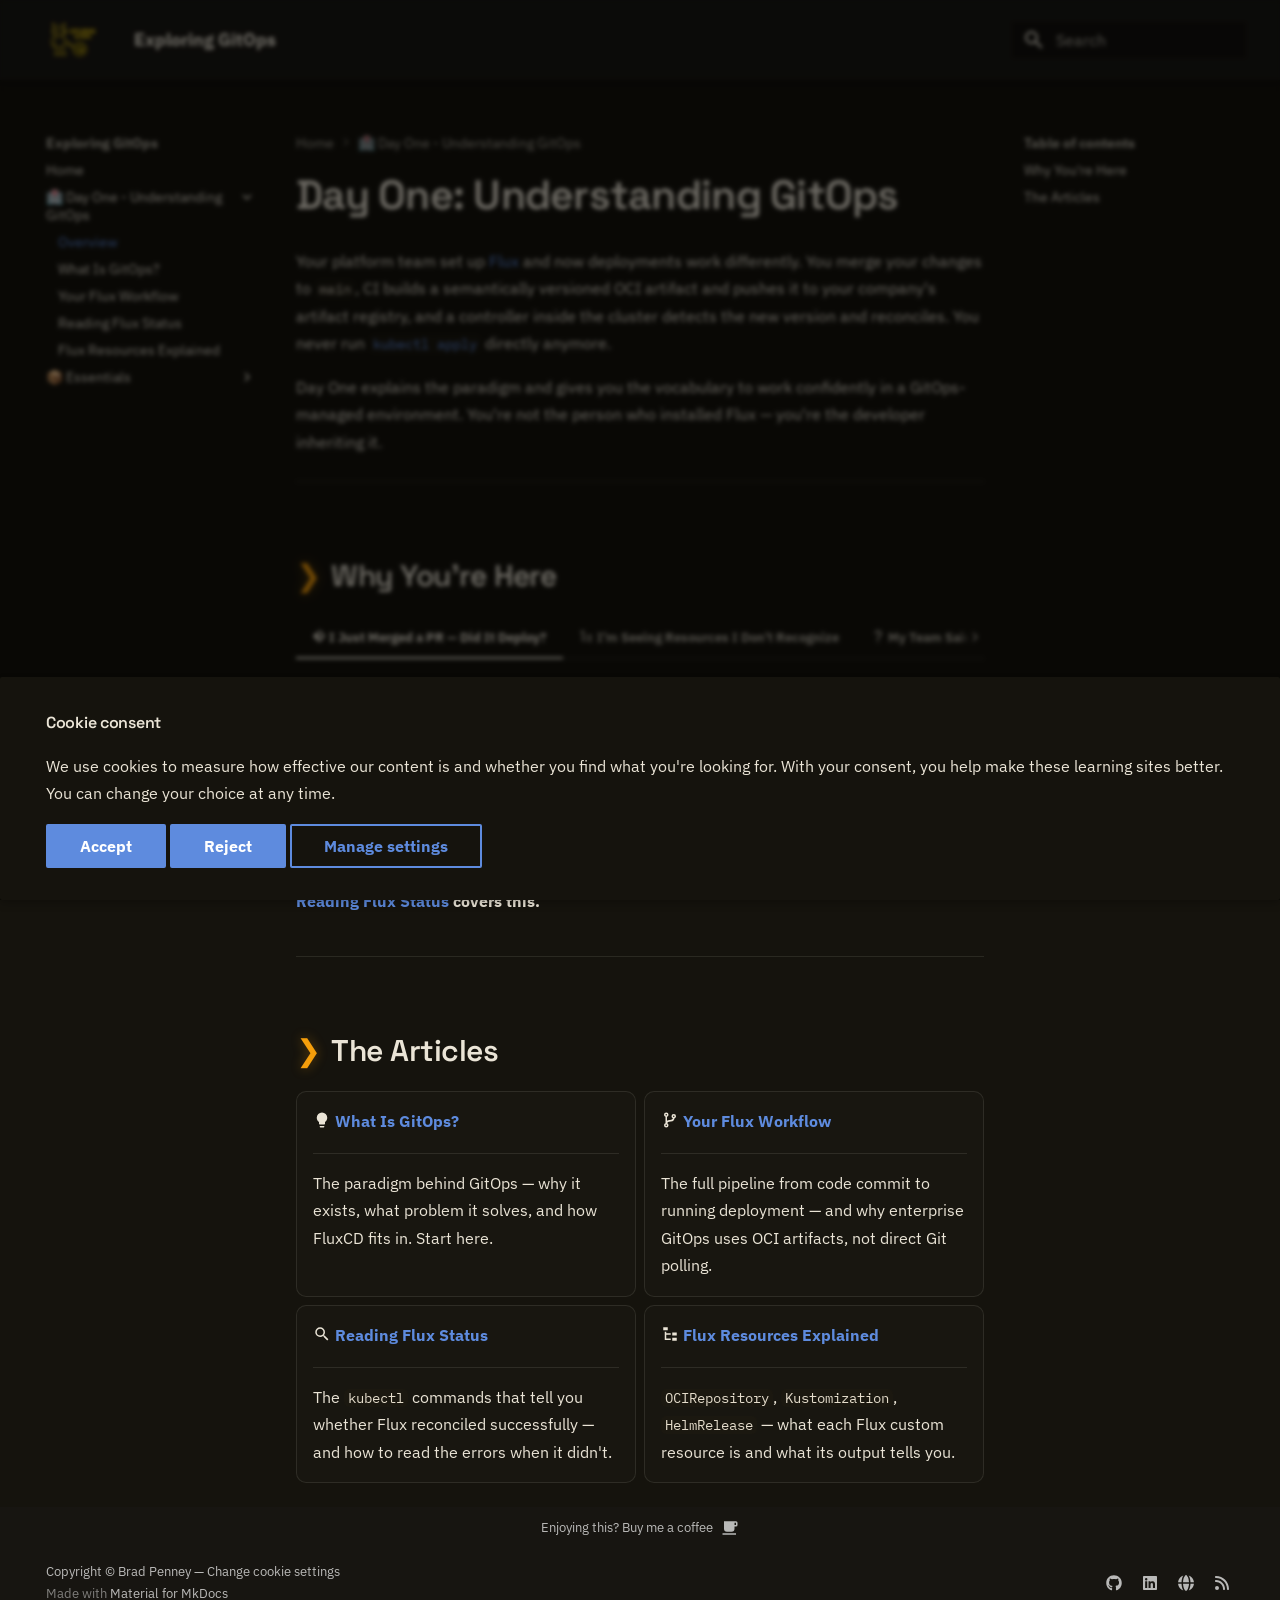
<file: day_one/overview/index.html>
<!doctype html>
<html lang="en" class="no-js">
  <head>
    
      <meta charset="utf-8">
      <meta name="viewport" content="width=device-width,initial-scale=1">
      
        <meta name="description" content="GitOps explained for developers and new team members. Learn what changed, why it changed, and how to work confidently with a FluxCD-enabled cluster.">
      
      
        <meta name="author" content="Brad Penney">
      
      
        <link rel="canonical" href="https://gitops.bradpenney.io/day_one/overview/">
      
      
        <link rel="prev" href="../..">
      
      
        <link rel="next" href="../what_is_gitops/">
      
      
        
      
      
        <link rel="alternate" type="application/rss+xml" title="RSS feed" href="../../feed_rss_created.xml">
        <link rel="alternate" type="application/rss+xml" title="RSS feed of updated content" href="../../feed_rss_updated.xml">
      
      <link rel="icon" href="../../images/exploring_gitops.png">
      <meta name="generator" content="mkdocs-1.6.1, mkdocs-material-9.7.6">
    
    
      
        <title>Day One: Understanding GitOps - Overview - Exploring GitOps</title>
      
    
    
      <link rel="stylesheet" href="../../assets/stylesheets/main.484c7ddc.min.css">
      
        
        <link rel="stylesheet" href="../../assets/stylesheets/palette.ab4e12ef.min.css">
      
      
  
  
    
      
      
    
  
    
      
      
    
  
    
      
      
    
  
    
      
      
    
  
    
      
      
    
  
    
      
      
    
  
    
      
      
    
  
    
      
      
    
  
    
      
      
    
  
    
      
      
    
  
    
      
      
    
  
    
      
      
    
  
  
  <style>:root{--md-admonition-icon--note:url('data:image/svg+xml;charset=utf-8,%3Csvg%20xmlns%3D%22http%3A//www.w3.org/2000/svg%22%20viewBox%3D%220%200%2016%2016%22%3E%3Cpath%20d%3D%22M1%207.775V2.75C1%201.784%201.784%201%202.75%201h5.025c.464%200%20.91.184%201.238.513l6.25%206.25a1.75%201.75%200%200%201%200%202.474l-5.026%205.026a1.75%201.75%200%200%201-2.474%200l-6.25-6.25A1.75%201.75%200%200%201%201%207.775m1.5%200c0%20.066.026.13.073.177l6.25%206.25a.25.25%200%200%200%20.354%200l5.025-5.025a.25.25%200%200%200%200-.354l-6.25-6.25a.25.25%200%200%200-.177-.073H2.75a.25.25%200%200%200-.25.25ZM6%205a1%201%200%201%201%200%202%201%201%200%200%201%200-2%22/%3E%3C/svg%3E');--md-admonition-icon--abstract:url('data:image/svg+xml;charset=utf-8,%3Csvg%20xmlns%3D%22http%3A//www.w3.org/2000/svg%22%20viewBox%3D%220%200%2016%2016%22%3E%3Cpath%20d%3D%22M2.5%201.75v11.5c0%20.138.112.25.25.25h3.17a.75.75%200%200%201%200%201.5H2.75A1.75%201.75%200%200%201%201%2013.25V1.75C1%20.784%201.784%200%202.75%200h8.5C12.216%200%2013%20.784%2013%201.75v7.736a.75.75%200%200%201-1.5%200V1.75a.25.25%200%200%200-.25-.25h-8.5a.25.25%200%200%200-.25.25m13.274%209.537zl-4.557%204.45a.75.75%200%200%201-1.055-.008l-1.943-1.95a.75.75%200%200%201%201.062-1.058l1.419%201.425%204.026-3.932a.75.75%200%201%201%201.048%201.074M4.75%204h4.5a.75.75%200%200%201%200%201.5h-4.5a.75.75%200%200%201%200-1.5M4%207.75A.75.75%200%200%201%204.75%207h2a.75.75%200%200%201%200%201.5h-2A.75.75%200%200%201%204%207.75%22/%3E%3C/svg%3E');--md-admonition-icon--info:url('data:image/svg+xml;charset=utf-8,%3Csvg%20xmlns%3D%22http%3A//www.w3.org/2000/svg%22%20viewBox%3D%220%200%2016%2016%22%3E%3Cpath%20d%3D%22M0%208a8%208%200%201%201%2016%200A8%208%200%200%201%200%208m8-6.5a6.5%206.5%200%201%200%200%2013%206.5%206.5%200%200%200%200-13M6.5%207.75A.75.75%200%200%201%207.25%207h1a.75.75%200%200%201%20.75.75v2.75h.25a.75.75%200%200%201%200%201.5h-2a.75.75%200%200%201%200-1.5h.25v-2h-.25a.75.75%200%200%201-.75-.75M8%206a1%201%200%201%201%200-2%201%201%200%200%201%200%202%22/%3E%3C/svg%3E');--md-admonition-icon--tip:url('data:image/svg+xml;charset=utf-8,%3Csvg%20xmlns%3D%22http%3A//www.w3.org/2000/svg%22%20viewBox%3D%220%200%2016%2016%22%3E%3Cpath%20d%3D%22M3.499.75a.75.75%200%200%201%201.5%200v.996C5.9%202.903%206.793%203.65%207.662%204.376l.24.202c-.036-.694.055-1.422.426-2.163C9.1.873%2010.794-.045%2012.622.26%2014.408.558%2016%201.94%2016%204.25c0%201.278-.954%202.575-2.44%202.734l.146.508.065.22c.203.701.412%201.455.476%202.226.142%201.707-.4%203.03-1.487%203.898C11.714%2014.671%2010.27%2015%208.75%2015h-6a.75.75%200%200%201%200-1.5h1.376a4.5%204.5%200%200%201-.563-1.191%203.84%203.84%200%200%201-.05-2.063%204.65%204.65%200%200%201-2.025-.293.75.75%200%200%201%20.525-1.406c1.357.507%202.376-.006%202.698-.318l.009-.01a.747.747%200%200%201%201.06%200%20.75.75%200%200%201-.012%201.074c-.912.92-.992%201.835-.768%202.586.221.74.745%201.337%201.196%201.621H8.75c1.343%200%202.398-.296%203.074-.836.635-.507%201.036-1.31.928-2.602-.05-.603-.216-1.224-.422-1.93l-.064-.221c-.12-.407-.246-.84-.353-1.29a2.4%202.4%200%200%201-.507-.441%203.1%203.1%200%200%201-.633-1.248.75.75%200%200%201%201.455-.364c.046.185.144.436.31.627.146.168.353.305.712.305.738%200%201.25-.615%201.25-1.25%200-1.47-.95-2.315-2.123-2.51-1.172-.196-2.227.387-2.706%201.345-.46.92-.27%201.774.019%203.062l.042.19.01.05c.348.443.666.949.94%201.553a.75.75%200%201%201-1.365.62c-.553-1.217-1.32-1.94-2.3-2.768L6.7%205.527c-.814-.68-1.75-1.462-2.692-2.619a3.7%203.7%200%200%200-1.023.88c-.406.495-.663%201.036-.722%201.508.116.122.306.21.591.239.388.038.797-.06%201.032-.19a.75.75%200%200%201%20.728%201.31c-.515.287-1.23.439-1.906.373-.682-.067-1.473-.38-1.879-1.193L.75%205.677V5.5c0-.984.48-1.94%201.077-2.664.46-.559%201.05-1.055%201.673-1.353z%22/%3E%3C/svg%3E');--md-admonition-icon--success:url('data:image/svg+xml;charset=utf-8,%3Csvg%20xmlns%3D%22http%3A//www.w3.org/2000/svg%22%20viewBox%3D%220%200%2016%2016%22%3E%3Cpath%20d%3D%22M13.78%204.22a.75.75%200%200%201%200%201.06l-7.25%207.25a.75.75%200%200%201-1.06%200L2.22%209.28a.75.75%200%200%201%20.018-1.042.75.75%200%200%201%201.042-.018L6%2010.94l6.72-6.72a.75.75%200%200%201%201.06%200%22/%3E%3C/svg%3E');--md-admonition-icon--question:url('data:image/svg+xml;charset=utf-8,%3Csvg%20xmlns%3D%22http%3A//www.w3.org/2000/svg%22%20viewBox%3D%220%200%2016%2016%22%3E%3Cpath%20d%3D%22M0%208a8%208%200%201%201%2016%200A8%208%200%200%201%200%208m8-6.5a6.5%206.5%200%201%200%200%2013%206.5%206.5%200%200%200%200-13M6.92%206.085h.001a.749.749%200%201%201-1.342-.67c.169-.339.436-.701.849-.977C6.845%204.16%207.369%204%208%204a2.76%202.76%200%200%201%201.637.525c.503.377.863.965.863%201.725%200%20.448-.115.83-.329%201.15-.205.307-.47.513-.692.662-.109.072-.22.138-.313.195l-.006.004a6%206%200%200%200-.26.16%201%201%200%200%200-.276.245.75.75%200%200%201-1.248-.832c.184-.264.42-.489.692-.661q.154-.1.313-.195l.007-.004c.1-.061.182-.11.258-.161a1%201%200%200%200%20.277-.245C8.96%206.514%209%206.427%209%206.25a.61.61%200%200%200-.262-.525A1.27%201.27%200%200%200%208%205.5c-.369%200-.595.09-.74.187a1%201%200%200%200-.34.398M9%2011a1%201%200%201%201-2%200%201%201%200%200%201%202%200%22/%3E%3C/svg%3E');--md-admonition-icon--warning:url('data:image/svg+xml;charset=utf-8,%3Csvg%20xmlns%3D%22http%3A//www.w3.org/2000/svg%22%20viewBox%3D%220%200%2016%2016%22%3E%3Cpath%20d%3D%22M6.457%201.047c.659-1.234%202.427-1.234%203.086%200l6.082%2011.378A1.75%201.75%200%200%201%2014.082%2015H1.918a1.75%201.75%200%200%201-1.543-2.575Zm1.763.707a.25.25%200%200%200-.44%200L1.698%2013.132a.25.25%200%200%200%20.22.368h12.164a.25.25%200%200%200%20.22-.368Zm.53%203.996v2.5a.75.75%200%200%201-1.5%200v-2.5a.75.75%200%200%201%201.5%200M9%2011a1%201%200%201%201-2%200%201%201%200%200%201%202%200%22/%3E%3C/svg%3E');--md-admonition-icon--failure:url('data:image/svg+xml;charset=utf-8,%3Csvg%20xmlns%3D%22http%3A//www.w3.org/2000/svg%22%20viewBox%3D%220%200%2016%2016%22%3E%3Cpath%20d%3D%22M2.344%202.343za8%208%200%200%201%2011.314%2011.314A8.002%208.002%200%200%201%20.234%2010.089a8%208%200%200%201%202.11-7.746m1.06%2010.253a6.5%206.5%200%201%200%209.108-9.275%206.5%206.5%200%200%200-9.108%209.275M6.03%204.97%208%206.94l1.97-1.97a.749.749%200%200%201%201.275.326.75.75%200%200%201-.215.734L9.06%208l1.97%201.97a.749.749%200%200%201-.326%201.275.75.75%200%200%201-.734-.215L8%209.06l-1.97%201.97a.749.749%200%200%201-1.275-.326.75.75%200%200%201%20.215-.734L6.94%208%204.97%206.03a.75.75%200%200%201%20.018-1.042.75.75%200%200%201%201.042-.018%22/%3E%3C/svg%3E');--md-admonition-icon--danger:url('data:image/svg+xml;charset=utf-8,%3Csvg%20xmlns%3D%22http%3A//www.w3.org/2000/svg%22%20viewBox%3D%220%200%2016%2016%22%3E%3Cpath%20d%3D%22M9.504.43a1.516%201.516%200%200%201%202.437%201.713L10.415%205.5h2.123c1.57%200%202.346%201.909%201.22%203.004l-7.34%207.142a1.25%201.25%200%200%201-.871.354h-.302a1.25%201.25%200%200%201-1.157-1.723L5.633%2010.5H3.462c-1.57%200-2.346-1.909-1.22-3.004zm1.047%201.074L3.286%208.571A.25.25%200%200%200%203.462%209H6.75a.75.75%200%200%201%20.694%201.034l-1.713%204.188%206.982-6.793A.25.25%200%200%200%2012.538%207H9.25a.75.75%200%200%201-.683-1.06l2.008-4.418.003-.006-.004-.009-.006-.006-.008-.001q-.005%200-.009.004%22/%3E%3C/svg%3E');--md-admonition-icon--bug:url('data:image/svg+xml;charset=utf-8,%3Csvg%20xmlns%3D%22http%3A//www.w3.org/2000/svg%22%20viewBox%3D%220%200%2016%2016%22%3E%3Cpath%20d%3D%22M4.72.22a.75.75%200%200%201%201.06%200l1%20.999a3.5%203.5%200%200%201%202.441%200l.999-1a.748.748%200%200%201%201.265.332.75.75%200%200%201-.205.729l-.775.776c.616.63.995%201.493.995%202.444v.327q0%20.15-.025.292c.408.14.764.392%201.029.722l1.968-.787a.75.75%200%200%201%20.556%201.392L13%207.258V9h2.25a.75.75%200%200%201%200%201.5H13v.5q-.002.615-.141%201.186l2.17.868a.75.75%200%200%201-.557%201.392l-2.184-.873A5%205%200%200%201%208%2016a5%205%200%200%201-4.288-2.427l-2.183.873a.75.75%200%200%201-.558-1.392l2.17-.868A5%205%200%200%201%203%2011v-.5H.75a.75.75%200%200%201%200-1.5H3V7.258L.971%206.446a.75.75%200%200%201%20.558-1.392l1.967.787c.265-.33.62-.583%201.03-.722a1.7%201.7%200%200%201-.026-.292V4.5c0-.951.38-1.814.995-2.444L4.72%201.28a.75.75%200%200%201%200-1.06m.53%206.28a.75.75%200%200%200-.75.75V11a3.5%203.5%200%201%200%207%200V7.25a.75.75%200%200%200-.75-.75ZM6.173%205h3.654A.17.17%200%200%200%2010%204.827V4.5a2%202%200%201%200-4%200v.327c0%20.096.077.173.173.173%22/%3E%3C/svg%3E');--md-admonition-icon--example:url('data:image/svg+xml;charset=utf-8,%3Csvg%20xmlns%3D%22http%3A//www.w3.org/2000/svg%22%20viewBox%3D%220%200%2016%2016%22%3E%3Cpath%20d%3D%22M5%205.782V2.5h-.25a.75.75%200%200%201%200-1.5h6.5a.75.75%200%200%201%200%201.5H11v3.282l3.666%205.76C15.619%2013.04%2014.543%2015%2012.767%2015H3.233c-1.776%200-2.852-1.96-1.899-3.458Zm-2.4%206.565a.75.75%200%200%200%20.633%201.153h9.534a.75.75%200%200%200%20.633-1.153L12.225%2010.5h-8.45ZM9.5%202.5h-3V6c0%20.143-.04.283-.117.403L4.73%209h6.54L9.617%206.403A.75.75%200%200%201%209.5%206Z%22/%3E%3C/svg%3E');--md-admonition-icon--quote:url('data:image/svg+xml;charset=utf-8,%3Csvg%20xmlns%3D%22http%3A//www.w3.org/2000/svg%22%20viewBox%3D%220%200%2016%2016%22%3E%3Cpath%20d%3D%22M1.75%202.5h10.5a.75.75%200%200%201%200%201.5H1.75a.75.75%200%200%201%200-1.5m4%205h8.5a.75.75%200%200%201%200%201.5h-8.5a.75.75%200%200%201%200-1.5m0%205h8.5a.75.75%200%200%201%200%201.5h-8.5a.75.75%200%200%201%200-1.5M2.5%207.75v6a.75.75%200%200%201-1.5%200v-6a.75.75%200%200%201%201.5%200%22/%3E%3C/svg%3E');}</style>



    
    
      
    
    
      
        
        
        <link rel="preconnect" href="https://fonts.gstatic.com" crossorigin>
        <link rel="stylesheet" href="https://fonts.googleapis.com/css?family=IBM+Plex+Sans:300,300i,400,400i,700,700i%7CIBM+Plex+Mono:400,400i,700,700i&display=fallback">
        <style>:root{--md-text-font:"IBM Plex Sans";--md-code-font:"IBM Plex Mono"}</style>
      
    
    
      <link rel="stylesheet" href="../../stylesheets/extra.css">
    
    <script>__md_scope=new URL("../..",location),__md_hash=e=>[...e].reduce(((e,_)=>(e<<5)-e+_.charCodeAt(0)),0),__md_get=(e,_=localStorage,t=__md_scope)=>JSON.parse(_.getItem(t.pathname+"."+e)),__md_set=(e,_,t=localStorage,a=__md_scope)=>{try{t.setItem(a.pathname+"."+e,JSON.stringify(_))}catch(e){}}</script>
    
      
  


  
  

<script id="__analytics">function __md_analytics(){function e(){dataLayer.push(arguments)}window.dataLayer=window.dataLayer||[],e("js",new Date),e("config","G-V01MJ4R3SQ"),document.addEventListener("DOMContentLoaded",(function(){document.forms.search&&document.forms.search.query.addEventListener("blur",(function(){this.value&&e("event","search",{search_term:this.value})}));document$.subscribe((function(){var t=document.forms.feedback;if(void 0!==t)for(var a of t.querySelectorAll("[type=submit]"))a.addEventListener("click",(function(a){a.preventDefault();var n=document.location.pathname,d=this.getAttribute("data-md-value");e("event","feedback",{page:n,data:d}),t.firstElementChild.disabled=!0;var r=t.querySelector(".md-feedback__note [data-md-value='"+d+"']");r&&(r.hidden=!1)})),t.hidden=!1})),location$.subscribe((function(t){e("config","G-V01MJ4R3SQ",{page_path:t.pathname})}))}));var t=document.createElement("script");t.async=!0,t.src="https://www.googletagmanager.com/gtag/js?id=G-V01MJ4R3SQ",document.getElementById("__analytics").insertAdjacentElement("afterEnd",t)}</script>
  <script>
    (function () {
      if (!/(^|\.)bradpenney\.io$/.test(window.location.hostname)) {
        return;
      }
      
        if (typeof __md_analytics !== "undefined") {
          var consent = __md_get("__consent");
          if (consent && consent.analytics) { __md_analytics(); }
        }
      
    })();
  </script>

    
    
  
  
    
    
    
    
    
<script type="application/ld+json">
{
  "@context": "https://schema.org",
  "@type": "TechArticle",
  "headline": "Day One: Understanding GitOps - Overview",
  "description": "GitOps explained for developers and new team members. Learn what changed, why it changed, and how to work confidently with a FluxCD-enabled cluster.",
  "url": "https://gitops.bradpenney.io/day_one/overview/",
  "datePublished": "2026-06-08 22:07",
  "author": {
    "@type": "Person",
    "name": "Brad Penney"
  },
  "publisher": {
    "@type": "Organization",
    "name": "Brad Penney"
  }
}
</script>
  

  
<meta property="og:type" content="website" />
<meta property="og:title" content="Day One: Understanding GitOps - Overview - Exploring GitOps" />
<meta property="og:description" content="GitOps explained for developers and new team members. Learn what changed, why it changed, and how to work confidently with a FluxCD-enabled cluster." />
<meta property="og:image" content="https://gitops.bradpenney.io/assets/images/social/day_one/overview.png" />
<meta property="og:image:type" content="image/png" />
<meta property="og:image:width" content="1200" />
<meta property="og:image:height" content="630" />
<meta property="og:url" content="https://gitops.bradpenney.io/day_one/overview/" />
<meta property="twitter:card" content="summary_large_image" />
<meta property="twitter:title" content="Day One: Understanding GitOps - Overview - Exploring GitOps" />
<meta property="twitter:description" content="GitOps explained for developers and new team members. Learn what changed, why it changed, and how to work confidently with a FluxCD-enabled cluster." />
<meta property="twitter:image" content="https://gitops.bradpenney.io/assets/images/social/day_one/overview.png" />
</head>
  
  
    
    
    
    
    
    <body dir="ltr" data-md-color-scheme="slate" data-md-color-primary="black" data-md-color-accent="amber">
  
    
    <input class="md-toggle" data-md-toggle="drawer" type="checkbox" id="__drawer" autocomplete="off">
    <input class="md-toggle" data-md-toggle="search" type="checkbox" id="__search" autocomplete="off">
    <label class="md-overlay" for="__drawer"></label>
    <div data-md-component="skip">
      
        
        <a href="#day-one-understanding-gitops" class="md-skip">
          Skip to content
        </a>
      
    </div>
    <div data-md-component="announce">
      
    </div>
    
    
      

  

<header class="md-header md-header--shadow" data-md-component="header">
  <nav class="md-header__inner md-grid" aria-label="Header">
    <a href="../.." title="Exploring GitOps" class="md-header__button md-logo" aria-label="Exploring GitOps" data-md-component="logo">
      
  <img src="../../images/exploring_gitops.png" alt="logo">

    </a>
    <label class="md-header__button md-icon" for="__drawer">
      
      <svg xmlns="http://www.w3.org/2000/svg" viewBox="0 0 24 24"><path d="M3 6h18v2H3zm0 5h18v2H3zm0 5h18v2H3z"/></svg>
    </label>
    <div class="md-header__title" data-md-component="header-title">
      <div class="md-header__ellipsis">
        <div class="md-header__topic">
          <span class="md-ellipsis">
            Exploring GitOps
          </span>
        </div>
        <div class="md-header__topic" data-md-component="header-topic">
          <span class="md-ellipsis">
            
              Day One: Understanding GitOps - Overview
            
          </span>
        </div>
      </div>
    </div>
    
      
    
    
    
    
      
      
        <label class="md-header__button md-icon" for="__search">
          
          <svg xmlns="http://www.w3.org/2000/svg" viewBox="0 0 24 24"><path d="M9.5 3A6.5 6.5 0 0 1 16 9.5c0 1.61-.59 3.09-1.56 4.23l.27.27h.79l5 5-1.5 1.5-5-5v-.79l-.27-.27A6.52 6.52 0 0 1 9.5 16 6.5 6.5 0 0 1 3 9.5 6.5 6.5 0 0 1 9.5 3m0 2C7 5 5 7 5 9.5S7 14 9.5 14 14 12 14 9.5 12 5 9.5 5"/></svg>
        </label>
        <div class="md-search" data-md-component="search" role="dialog">
  <label class="md-search__overlay" for="__search"></label>
  <div class="md-search__inner" role="search">
    <form class="md-search__form" name="search">
      <input type="text" class="md-search__input" name="query" aria-label="Search" placeholder="Search" autocapitalize="off" autocorrect="off" autocomplete="off" spellcheck="false" data-md-component="search-query" required>
      <label class="md-search__icon md-icon" for="__search">
        
        <svg xmlns="http://www.w3.org/2000/svg" viewBox="0 0 24 24"><path d="M9.5 3A6.5 6.5 0 0 1 16 9.5c0 1.61-.59 3.09-1.56 4.23l.27.27h.79l5 5-1.5 1.5-5-5v-.79l-.27-.27A6.52 6.52 0 0 1 9.5 16 6.5 6.5 0 0 1 3 9.5 6.5 6.5 0 0 1 9.5 3m0 2C7 5 5 7 5 9.5S7 14 9.5 14 14 12 14 9.5 12 5 9.5 5"/></svg>
        
        <svg xmlns="http://www.w3.org/2000/svg" viewBox="0 0 24 24"><path d="M20 11v2H8l5.5 5.5-1.42 1.42L4.16 12l7.92-7.92L13.5 5.5 8 11z"/></svg>
      </label>
      <nav class="md-search__options" aria-label="Search">
        
        <button type="reset" class="md-search__icon md-icon" title="Clear" aria-label="Clear" tabindex="-1">
          
          <svg xmlns="http://www.w3.org/2000/svg" viewBox="0 0 24 24"><path d="M19 6.41 17.59 5 12 10.59 6.41 5 5 6.41 10.59 12 5 17.59 6.41 19 12 13.41 17.59 19 19 17.59 13.41 12z"/></svg>
        </button>
      </nav>
      
    </form>
    <div class="md-search__output">
      <div class="md-search__scrollwrap" tabindex="0" data-md-scrollfix>
        <div class="md-search-result" data-md-component="search-result">
          <div class="md-search-result__meta">
            Initializing search
          </div>
          <ol class="md-search-result__list" role="presentation"></ol>
        </div>
      </div>
    </div>
  </div>
</div>
      
    
    
  </nav>
  
</header>
    
    <div class="md-container" data-md-component="container">
      
      
        
          
        
      
      <main class="md-main" data-md-component="main">
        <div class="md-main__inner md-grid">
          
            
              
              <div class="md-sidebar md-sidebar--primary" data-md-component="sidebar" data-md-type="navigation" >
                <div class="md-sidebar__scrollwrap">
                  <div class="md-sidebar__inner">
                    



<nav class="md-nav md-nav--primary" aria-label="Navigation" data-md-level="0">
  <label class="md-nav__title" for="__drawer">
    <a href="../.." title="Exploring GitOps" class="md-nav__button md-logo" aria-label="Exploring GitOps" data-md-component="logo">
      
  <img src="../../images/exploring_gitops.png" alt="logo">

    </a>
    Exploring GitOps
  </label>
  
  <ul class="md-nav__list" data-md-scrollfix>
    
      
      
  
  
  
  
    <li class="md-nav__item">
      <a href="../.." class="md-nav__link">
        
  
  
  <span class="md-ellipsis">
    
  
    Home
  

    
  </span>
  
  

      </a>
    </li>
  

    
      
      
  
  
    
  
  
  
    
    
    
    
    
    <li class="md-nav__item md-nav__item--active md-nav__item--nested">
      
        
        
        <input class="md-nav__toggle md-toggle " type="checkbox" id="__nav_2" checked>
        
          
          <label class="md-nav__link" for="__nav_2" id="__nav_2_label" tabindex="0">
            
  
  
  <span class="md-ellipsis">
    
  
    🏥 Day One - Understanding GitOps
  

    
  </span>
  
  

            <span class="md-nav__icon md-icon"></span>
          </label>
        
        <nav class="md-nav" data-md-level="1" aria-labelledby="__nav_2_label" aria-expanded="true">
          <label class="md-nav__title" for="__nav_2">
            <span class="md-nav__icon md-icon"></span>
            
  
    🏥 Day One - Understanding GitOps
  

          </label>
          <ul class="md-nav__list" data-md-scrollfix>
            
              
                
  
  
    
  
  
  
    <li class="md-nav__item md-nav__item--active">
      
      <input class="md-nav__toggle md-toggle" type="checkbox" id="__toc">
      
      
        
      
      
        <label class="md-nav__link md-nav__link--active" for="__toc">
          
  
  
  <span class="md-ellipsis">
    
  
    Overview
  

    
  </span>
  
  

          <span class="md-nav__icon md-icon"></span>
        </label>
      
      <a href="./" class="md-nav__link md-nav__link--active">
        
  
  
  <span class="md-ellipsis">
    
  
    Overview
  

    
  </span>
  
  

      </a>
      
        

<nav class="md-nav md-nav--secondary" aria-label="Table of contents">
  
  
  
    
  
  
    <label class="md-nav__title" for="__toc">
      <span class="md-nav__icon md-icon"></span>
      Table of contents
    </label>
    <ul class="md-nav__list" data-md-component="toc" data-md-scrollfix>
      
        <li class="md-nav__item">
  <a href="#why-youre-here" class="md-nav__link">
    <span class="md-ellipsis">
      
        Why You're Here
      
    </span>
  </a>
  
</li>
      
        <li class="md-nav__item">
  <a href="#the-articles" class="md-nav__link">
    <span class="md-ellipsis">
      
        The Articles
      
    </span>
  </a>
  
</li>
      
    </ul>
  
</nav>
      
    </li>
  

              
            
              
                
  
  
  
  
    <li class="md-nav__item">
      <a href="../what_is_gitops/" class="md-nav__link">
        
  
  
  <span class="md-ellipsis">
    
  
    What Is GitOps?
  

    
  </span>
  
  

      </a>
    </li>
  

              
            
              
                
  
  
  
  
    <li class="md-nav__item">
      <a href="../your_flux_workflow/" class="md-nav__link">
        
  
  
  <span class="md-ellipsis">
    
  
    Your Flux Workflow
  

    
  </span>
  
  

      </a>
    </li>
  

              
            
              
                
  
  
  
  
    <li class="md-nav__item">
      <a href="../reading_flux_status/" class="md-nav__link">
        
  
  
  <span class="md-ellipsis">
    
  
    Reading Flux Status
  

    
  </span>
  
  

      </a>
    </li>
  

              
            
              
                
  
  
  
  
    <li class="md-nav__item">
      <a href="../flux_resources/" class="md-nav__link">
        
  
  
  <span class="md-ellipsis">
    
  
    Flux Resources Explained
  

    
  </span>
  
  

      </a>
    </li>
  

              
            
          </ul>
        </nav>
      
    </li>
  

    
      
      
  
  
  
  
    
    
    
    
    
    <li class="md-nav__item md-nav__item--nested">
      
        
        
        <input class="md-nav__toggle md-toggle " type="checkbox" id="__nav_3" >
        
          
          <label class="md-nav__link" for="__nav_3" id="__nav_3_label" tabindex="0">
            
  
  
  <span class="md-ellipsis">
    
  
    📦 Essentials
  

    
  </span>
  
  

            <span class="md-nav__icon md-icon"></span>
          </label>
        
        <nav class="md-nav" data-md-level="1" aria-labelledby="__nav_3_label" aria-expanded="false">
          <label class="md-nav__title" for="__nav_3">
            <span class="md-nav__icon md-icon"></span>
            
  
    📦 Essentials
  

          </label>
          <ul class="md-nav__list" data-md-scrollfix>
            
              
                
  
  
  
  
    <li class="md-nav__item">
      <a href="../../essentials/overview/" class="md-nav__link">
        
  
  
  <span class="md-ellipsis">
    
  
    Overview
  

    
  </span>
  
  

      </a>
    </li>
  

              
            
              
                
  
  
  
  
    <li class="md-nav__item">
      <a href="../../essentials/deploying_the_edge_stack/" class="md-nav__link">
        
  
  
  <span class="md-ellipsis">
    
  
    Deploying Platform Services with Flux and OCI Artifacts
  

    
  </span>
  
  

      </a>
    </li>
  

              
            
          </ul>
        </nav>
      
    </li>
  

    
  </ul>
</nav>
                  </div>
                </div>
              </div>
            
            
              
              <div class="md-sidebar md-sidebar--secondary" data-md-component="sidebar" data-md-type="toc" >
                <div class="md-sidebar__scrollwrap">
                  <div class="md-sidebar__inner">
                    

<nav class="md-nav md-nav--secondary" aria-label="Table of contents">
  
  
  
    
  
  
    <label class="md-nav__title" for="__toc">
      <span class="md-nav__icon md-icon"></span>
      Table of contents
    </label>
    <ul class="md-nav__list" data-md-component="toc" data-md-scrollfix>
      
        <li class="md-nav__item">
  <a href="#why-youre-here" class="md-nav__link">
    <span class="md-ellipsis">
      
        Why You're Here
      
    </span>
  </a>
  
</li>
      
        <li class="md-nav__item">
  <a href="#the-articles" class="md-nav__link">
    <span class="md-ellipsis">
      
        The Articles
      
    </span>
  </a>
  
</li>
      
    </ul>
  
</nav>
                  </div>
                </div>
              </div>
            
          
          
            <div class="md-content" data-md-component="content">
              
                



  


  <nav class="md-path" aria-label="Navigation" >
    <ol class="md-path__list">
      
        
  
  
    <li class="md-path__item">
      <a href="../.." class="md-path__link">
        
  <span class="md-ellipsis">
    Home
  </span>

      </a>
    </li>
  

      
      
        
  
  
    
    
      <li class="md-path__item">
        <a href="./" class="md-path__link">
          
  <span class="md-ellipsis">
    🏥 Day One - Understanding GitOps
  </span>

        </a>
      </li>
    
  

      
    </ol>
  </nav>

              
              <article class="md-content__inner md-typeset">
                
                  



<h1 id="day-one-understanding-gitops">Day One: Understanding GitOps<a class="headerlink" href="#day-one-understanding-gitops" title="Link to this section">🔗</a></h1>
<p>Your platform team set up <a href="https://fluxcd.io/flux/">Flux</a> and now deployments work differently. You merge your changes to <code>main</code>, CI builds a semantically versioned OCI artifact and pushes it to your company's artifact registry, and a controller inside the cluster detects the new version and reconciles. You never run <a href="https://k8s.bradpenney.io/day_one/kubectl/first_deploy/"><code>kubectl apply</code></a> directly anymore.</p>
<p>Day One explains the paradigm and gives you the vocabulary to work confidently in a GitOps-managed environment. You're not the person who installed Flux — you're the developer inheriting it.</p>
<hr />
<h2 id="why-youre-here">Why You're Here<a class="headerlink" href="#why-youre-here" title="Link to this section">🔗</a></h2>
<div class="tabbed-set tabbed-alternate" data-tabs="1:3"><input checked="checked" id="__tabbed_1_1" name="__tabbed_1" type="radio" /><input id="__tabbed_1_2" name="__tabbed_1" type="radio" /><input id="__tabbed_1_3" name="__tabbed_1" type="radio" /><div class="tabbed-labels"><label for="__tabbed_1_1"><span class="twemoji"><svg xmlns="http://www.w3.org/2000/svg" viewBox="0 0 24 24"><path d="M2.6 10.59 8.38 4.8l1.69 1.7c-.24.85.15 1.78.93 2.23v5.54c-.6.34-1 .99-1 1.73a2 2 0 0 0 2 2 2 2 0 0 0 2-2c0-.74-.4-1.39-1-1.73V9.41l2.07 2.09c-.07.15-.07.32-.07.5a2 2 0 0 0 2 2 2 2 0 0 0 2-2 2 2 0 0 0-2-2c-.18 0-.35 0-.5.07L13.93 7.5a1.98 1.98 0 0 0-1.15-2.34c-.43-.16-.88-.2-1.28-.09L9.8 3.38l.79-.78c.78-.79 2.04-.79 2.82 0l7.99 7.99c.79.78.79 2.04 0 2.82l-7.99 7.99c-.78.79-2.04.79-2.82 0L2.6 13.41c-.79-.78-.79-2.04 0-2.82"/></svg></span> I Just Merged a PR — Did It Deploy?</label><label for="__tabbed_1_2"><span class="twemoji"><svg xmlns="http://www.w3.org/2000/svg" viewBox="0 0 24 24"><path d="M3 3h6v4H3zm12 7h6v4h-6zm0 7h6v4h-6zm-2-4H7v5h6v2H5V9h2v2h6z"/></svg></span> I'm Seeing Resources I Don't Recognize</label><label for="__tabbed_1_3"><span class="twemoji"><svg xmlns="http://www.w3.org/2000/svg" viewBox="0 0 24 24"><path d="M10 19h3v3h-3zm2-17c5.35.22 7.68 5.62 4.5 9.67-.83 1-2.17 1.66-2.83 2.5C13 15 13 16 13 17h-3c0-1.67 0-3.08.67-4.08.66-1 2-1.59 2.83-2.25C15.92 8.43 15.32 5.26 12 5a3 3 0 0 0-3 3H6a6 6 0 0 1 6-6"/></svg></span> My Team Said 'Just Commit Your Change'</label></div>
<div class="tabbed-content">
<div class="tabbed-block">
<p>You merged your changes. CI passed and pushed a new OCI artifact to the registry. But you're not sure if Flux picked it up.</p>
<ul>
<li>Flux polls your artifact registry on an interval (usually 1-5 minutes)</li>
<li>After detecting a new semver version, it fetches the artifact and reconciles the cluster</li>
<li>Check status with <a href="https://k8s.bradpenney.io/day_one/kubectl/commands/"><code>kubectl get ocirepository</code></a>, <code>kubectl get kustomization</code>, or <code>kubectl get helmrelease</code></li>
</ul>
<p><strong><a href="../reading_flux_status/">Reading Flux Status</a> covers this.</strong></p>
</div>
<div class="tabbed-block">
<p><code>kubectl get</code> is showing resource types — <code>OCIRepository</code>, <code>Kustomization</code>, <code>HelmRelease</code> — that don't exist in a standard cluster.</p>
<ul>
<li>These are Flux's own custom resources, each managing part of the delivery pipeline</li>
<li>A <em>source</em> fetches content from a registry; a <em>reconciler</em> applies it to the cluster</li>
<li>Knowing what each one represents is the first step to working in a Flux-managed cluster</li>
</ul>
<p><strong><a href="../flux_resources/">Flux Resources Explained</a> covers this.</strong></p>
</div>
<div class="tabbed-block">
<p>You need to ship a feature, fix a bug, or adjust a config value.</p>
<ul>
<li>Your commit triggers CI, which builds a <em>semantically versioned</em> OCI artifact (e.g. <code>v2.3.1</code>) — never an untagged "latest"</li>
<li>Flux deploys the specific versions it's told to; production is pinned to tested versions and doesn't chase the newest build</li>
<li>You don't touch <code>kubectl</code> or <a href="https://k8s.bradpenney.io/day_one/helm/commands/">Helm</a> directly — but "merged" isn't "live in prod" until that version is promoted</li>
</ul>
<p><strong><a href="../your_flux_workflow/">Your Flux Workflow</a> covers this.</strong></p>
</div>
</div>
</div>
<hr />
<h2 id="the-articles">The Articles<a class="headerlink" href="#the-articles" title="Link to this section">🔗</a></h2>
<div class="grid cards two-col">
<ul>
<li>
<p><span class="twemoji"><svg xmlns="http://www.w3.org/2000/svg" viewBox="0 0 24 24"><path d="M12 2a7 7 0 0 0-7 7c0 2.38 1.19 4.47 3 5.74V17a1 1 0 0 0 1 1h6a1 1 0 0 0 1-1v-2.26c1.81-1.27 3-3.36 3-5.74a7 7 0 0 0-7-7M9 21a1 1 0 0 0 1 1h4a1 1 0 0 0 1-1v-1H9z"/></svg></span> <strong><a href="../what_is_gitops/">What Is GitOps?</a></strong></p>
<hr />
<p>The paradigm behind GitOps — why it exists, what problem it solves, and how FluxCD fits in. Start here.</p>
</li>
<li>
<p><span class="twemoji"><svg xmlns="http://www.w3.org/2000/svg" viewBox="0 0 24 24"><path d="M13 14c-3.36 0-4.46 1.35-4.82 2.24C9.25 16.7 10 17.76 10 19a3 3 0 0 1-3 3 3 3 0 0 1-3-3c0-1.31.83-2.42 2-2.83V7.83A2.99 2.99 0 0 1 4 5a3 3 0 0 1 3-3 3 3 0 0 1 3 3c0 1.31-.83 2.42-2 2.83v5.29c.88-.65 2.16-1.12 4-1.12 2.67 0 3.56-1.34 3.85-2.23A3.01 3.01 0 0 1 14 7a3 3 0 0 1 3-3 3 3 0 0 1 3 3c0 1.34-.88 2.5-2.09 2.86C17.65 11.29 16.68 14 13 14m-6 4a1 1 0 0 0-1 1 1 1 0 0 0 1 1 1 1 0 0 0 1-1 1 1 0 0 0-1-1M7 4a1 1 0 0 0-1 1 1 1 0 0 0 1 1 1 1 0 0 0 1-1 1 1 0 0 0-1-1m10 2a1 1 0 0 0-1 1 1 1 0 0 0 1 1 1 1 0 0 0 1-1 1 1 0 0 0-1-1"/></svg></span> <strong><a href="../your_flux_workflow/">Your Flux Workflow</a></strong></p>
<hr />
<p>The full pipeline from code commit to running deployment — and why enterprise GitOps uses OCI artifacts, not direct Git polling.</p>
</li>
<li>
<p><span class="twemoji"><svg xmlns="http://www.w3.org/2000/svg" viewBox="0 0 24 24"><path d="M9.5 3A6.5 6.5 0 0 1 16 9.5c0 1.61-.59 3.09-1.56 4.23l.27.27h.79l5 5-1.5 1.5-5-5v-.79l-.27-.27A6.52 6.52 0 0 1 9.5 16 6.5 6.5 0 0 1 3 9.5 6.5 6.5 0 0 1 9.5 3m0 2C7 5 5 7 5 9.5S7 14 9.5 14 14 12 14 9.5 12 5 9.5 5"/></svg></span> <strong><a href="../reading_flux_status/">Reading Flux Status</a></strong></p>
<hr />
<p>The <code>kubectl</code> commands that tell you whether Flux reconciled successfully — and how to read the errors when it didn't.</p>
</li>
<li>
<p><span class="twemoji"><svg xmlns="http://www.w3.org/2000/svg" viewBox="0 0 24 24"><path d="M3 3h6v4H3zm12 7h6v4h-6zm0 7h6v4h-6zm-2-4H7v5h6v2H5V9h2v2h6z"/></svg></span> <strong><a href="../flux_resources/">Flux Resources Explained</a></strong></p>
<hr />
<p><code>OCIRepository</code>, <code>Kustomization</code>, <code>HelmRelease</code> — what each Flux custom resource is and what its output tells you.</p>
</li>
</ul>
</div>







  
  



  




                
              </article>
            </div>
          
          
  <script>var tabs=__md_get("__tabs");if(Array.isArray(tabs))e:for(var set of document.querySelectorAll(".tabbed-set")){var labels=set.querySelector(".tabbed-labels");for(var tab of tabs)for(var label of labels.getElementsByTagName("label"))if(label.innerText.trim()===tab){var input=document.getElementById(label.htmlFor);input.checked=!0;continue e}}</script>

<script>var target=document.getElementById(location.hash.slice(1));target&&target.name&&(target.checked=target.name.startsWith("__tabbed_"))</script>
        </div>
        
      </main>
      
        <footer class="md-footer">
  
  <div class="md-footer-meta md-typeset">
    <div class="md-footer-coffee">
      <a
        href="https://buymeacoffee.com/brad.penney"
        target="_blank"
        rel="noopener"
        class="md-footer-coffee__link"
      >
        <span>Enjoying this? Buy me a coffee</span>
        <svg xmlns="http://www.w3.org/2000/svg" viewBox="0 0 24 24"><path d="M2 21h18v-2H2M20 8h-2V5h2m0-2H4v10a4 4 0 0 0 4 4h6a4 4 0 0 0 4-4v-3h2a2 2 0 0 0 2-2V5a2 2 0 0 0-2-2"/></svg>
      </a>
    </div>
    <div class="md-footer-meta__inner md-grid">
      <div class="md-copyright">
  
    <div class="md-copyright__highlight">
      Copyright &copy; Brad Penney — <a href="#__consent">Change cookie settings</a>
    </div>
  
  
    Made with
    <a href="https://squidfunk.github.io/mkdocs-material/" target="_blank" rel="noopener">
      Material for MkDocs
    </a>
  
</div>
      
        
<div class="md-social">
  
    
    
    
    
      
      
    
    <a href="https://github.com/bradpenney" target="_blank" rel="noopener" title="github.com" class="md-social__link">
      <svg xmlns="http://www.w3.org/2000/svg" viewBox="0 0 512 512"><!--! Font Awesome Free 7.1.0 by @fontawesome - https://fontawesome.com License - https://fontawesome.com/license/free (Icons: CC BY 4.0, Fonts: SIL OFL 1.1, Code: MIT License) Copyright 2025 Fonticons, Inc.--><path d="M173.9 397.4c0 2-2.3 3.6-5.2 3.6-3.3.3-5.6-1.3-5.6-3.6 0-2 2.3-3.6 5.2-3.6 3-.3 5.6 1.3 5.6 3.6m-31.1-4.5c-.7 2 1.3 4.3 4.3 4.9 2.6 1 5.6 0 6.2-2s-1.3-4.3-4.3-5.2c-2.6-.7-5.5.3-6.2 2.3m44.2-1.7c-2.9.7-4.9 2.6-4.6 4.9.3 2 2.9 3.3 5.9 2.6 2.9-.7 4.9-2.6 4.6-4.6-.3-1.9-3-3.2-5.9-2.9M252.8 8C114.1 8 8 113.3 8 252c0 110.9 69.8 205.8 169.5 239.2 12.8 2.3 17.3-5.6 17.3-12.1 0-6.2-.3-40.4-.3-61.4 0 0-70 15-84.7-29.8 0 0-11.4-29.1-27.8-36.6 0 0-22.9-15.7 1.6-15.4 0 0 24.9 2 38.6 25.8 21.9 38.6 58.6 27.5 72.9 20.9 2.3-16 8.8-27.1 16-33.7-55.9-6.2-112.3-14.3-112.3-110.5 0-27.5 7.6-41.3 23.6-58.9-2.6-6.5-11.1-33.3 2.6-67.9 20.9-6.5 69 27 69 27 20-5.6 41.5-8.5 62.8-8.5s42.8 2.9 62.8 8.5c0 0 48.1-33.6 69-27 13.7 34.7 5.2 61.4 2.6 67.9 16 17.7 25.8 31.5 25.8 58.9 0 96.5-58.9 104.2-114.8 110.5 9.2 7.9 17 22.9 17 46.4 0 33.7-.3 75.4-.3 83.6 0 6.5 4.6 14.4 17.3 12.1C436.2 457.8 504 362.9 504 252 504 113.3 391.5 8 252.8 8M105.2 352.9c-1.3 1-1 3.3.7 5.2 1.6 1.6 3.9 2.3 5.2 1 1.3-1 1-3.3-.7-5.2-1.6-1.6-3.9-2.3-5.2-1m-10.8-8.1c-.7 1.3.3 2.9 2.3 3.9 1.6 1 3.6.7 4.3-.7.7-1.3-.3-2.9-2.3-3.9-2-.6-3.6-.3-4.3.7m32.4 35.6c-1.6 1.3-1 4.3 1.3 6.2 2.3 2.3 5.2 2.6 6.5 1 1.3-1.3.7-4.3-1.3-6.2-2.2-2.3-5.2-2.6-6.5-1m-11.4-14.7c-1.6 1-1.6 3.6 0 5.9s4.3 3.3 5.6 2.3c1.6-1.3 1.6-3.9 0-6.2-1.4-2.3-4-3.3-5.6-2"/></svg>
    </a>
  
    
    
    
    
      
      
    
    <a href="https://linkedin.com/in/bradpenney" target="_blank" rel="noopener" title="linkedin.com" class="md-social__link">
      <svg xmlns="http://www.w3.org/2000/svg" viewBox="0 0 448 512"><!--! Font Awesome Free 7.1.0 by @fontawesome - https://fontawesome.com License - https://fontawesome.com/license/free (Icons: CC BY 4.0, Fonts: SIL OFL 1.1, Code: MIT License) Copyright 2025 Fonticons, Inc.--><path d="M416 32H31.9C14.3 32 0 46.5 0 64.3v383.4C0 465.5 14.3 480 31.9 480H416c17.6 0 32-14.5 32-32.3V64.3c0-17.8-14.4-32.3-32-32.3M135.4 416H69V202.2h66.5V416zM102.2 96a38.5 38.5 0 1 1 0 77 38.5 38.5 0 1 1 0-77m282.1 320h-66.4V312c0-24.8-.5-56.7-34.5-56.7-34.6 0-39.9 27-39.9 54.9V416h-66.4V202.2h63.7v29.2h.9c8.9-16.8 30.6-34.5 62.9-34.5 67.2 0 79.7 44.3 79.7 101.9z"/></svg>
    </a>
  
    
    
    
    
      
      
    
    <a href="https://bradpenney.io" target="_blank" rel="noopener" title="bradpenney.io" class="md-social__link">
      <svg xmlns="http://www.w3.org/2000/svg" viewBox="0 0 512 512"><!--! Font Awesome Free 7.1.0 by @fontawesome - https://fontawesome.com License - https://fontawesome.com/license/free (Icons: CC BY 4.0, Fonts: SIL OFL 1.1, Code: MIT License) Copyright 2025 Fonticons, Inc.--><path d="M351.9 280H161c2.9 64.5 17.2 123.9 37.5 167.4 11.4 24.5 23.7 41.8 35.1 52.4 11.2 10.5 18.9 12.2 22.9 12.2s11.7-1.7 22.9-12.2c11.4-10.6 23.7-28 35.1-52.4 20.3-43.5 34.6-102.9 37.5-167.4zm-191-48h190.9c-2.8-64.5-17.1-123.9-37.4-167.4-11.4-24.4-23.7-41.8-35.1-52.4C268.1 1.7 260.4 0 256.4 0s-11.7 1.7-22.9 12.2c-11.4 10.6-23.7 28-35.1 52.4-20.3 43.5-34.6 102.9-37.5 167.4m-48 0c3.5-85.6 25.6-165.1 57.9-217.3C78.7 47.3 10.9 131.2 1.5 232zM1.5 280c9.4 100.8 77.2 184.7 169.3 217.3-32.3-52.2-54.4-131.7-57.9-217.3zm398.4 0c-3.5 85.6-25.6 165.1-57.9 217.3 92.1-32.7 159.9-116.5 169.3-217.3zm111.4-48C501.9 131.2 434.1 47.3 342 14.7c32.3 52.2 54.4 131.7 57.9 217.3z"/></svg>
    </a>
  
    
    
    
    
      
      
    
    <a href="https://gitops.bradpenney.io/feed_rss_created.xml" target="_blank" rel="noopener" title="gitops.bradpenney.io" class="md-social__link">
      <svg xmlns="http://www.w3.org/2000/svg" viewBox="0 0 448 512"><!--! Font Awesome Free 7.1.0 by @fontawesome - https://fontawesome.com License - https://fontawesome.com/license/free (Icons: CC BY 4.0, Fonts: SIL OFL 1.1, Code: MIT License) Copyright 2025 Fonticons, Inc.--><path d="M0 64c0-17.7 14.3-32 32-32 229.8 0 416 186.2 416 416 0 17.7-14.3 32-32 32s-32-14.3-32-32C384 253.6 226.4 96 32 96 14.3 96 0 81.7 0 64m0 352a64 64 0 1 1 128 0 64 64 0 1 1-128 0m32-256c159.1 0 288 128.9 288 288 0 17.7-14.3 32-32 32s-32-14.3-32-32c0-123.7-100.3-224-224-224-17.7 0-32-14.3-32-32s14.3-32 32-32"/></svg>
    </a>
  
</div>
      
    </div>
  </div>
</footer>
      
    </div>
    <div class="md-dialog" data-md-component="dialog">
      <div class="md-dialog__inner md-typeset"></div>
    </div>
    
    
      <div class="md-consent" data-md-component="consent" id="__consent" hidden>
        <div class="md-consent__overlay"></div>
        <aside class="md-consent__inner">
          <form class="md-consent__form md-grid md-typeset" name="consent">
            



<h4>Cookie consent</h4>
<p>We use cookies to measure how effective our content is and whether you find what you're looking for. With your consent, you help make these learning sites better. You can change your choice at any time.</p>
<input class="md-toggle" type="checkbox" id="__settings" >
<div class="md-consent__settings">
  <ul class="task-list">
    
    
    
      
    
    
      
        
  
  
    
    
  
  <li class="task-list-item">
    <label class="task-list-control">
      <input type="checkbox" name="analytics" >
      <span class="task-list-indicator"></span>
      Google Analytics
    </label>
  </li>

      
    
  </ul>
</div>
<div class="md-consent__controls">
  
    
      <button class="md-button md-button--primary">Accept</button>
    
    
    
  
    
    
      <button type="reset" class="md-button md-button--primary">Reject</button>
    
    
  
    
    
    
      <label class="md-button" for="__settings">Manage settings</label>
    
  
</div>
          </form>
        </aside>
      </div>
      <script>var consent=__md_get("__consent");if(consent)for(var input of document.forms.consent.elements)input.name&&(input.checked=consent[input.name]||!1);else"file:"!==location.protocol&&setTimeout((function(){document.querySelector("[data-md-component=consent]").hidden=!1}),250);var form=document.forms.consent;for(var action of["submit","reset"])form.addEventListener(action,(function(e){if(e.preventDefault(),"reset"===e.type)for(var n of document.forms.consent.elements)n.name&&(n.checked=!1);__md_set("__consent",Object.fromEntries(Array.from(new FormData(form).keys()).map((function(e){return[e,!0]})))),location.hash="",location.reload()}))</script>
    
    
      
      
      <script id="__config" type="application/json">{"annotate": null, "base": "../..", "features": ["content.code.annotate", "content.code.copy", "content.tabs.link", "content.code.highlight", "content.tooltips", "content.code.mermaid", "navigation.path"], "search": "../../assets/javascripts/workers/search.2c215733.min.js", "tags": null, "translations": {"clipboard.copied": "Copied to clipboard", "clipboard.copy": "Copy to clipboard", "search.result.more.one": "1 more on this page", "search.result.more.other": "# more on this page", "search.result.none": "No matching documents", "search.result.one": "1 matching document", "search.result.other": "# matching documents", "search.result.placeholder": "Type to start searching", "search.result.term.missing": "Missing", "select.version": "Select version"}, "version": null}</script>
    
    
      <script src="../../assets/javascripts/bundle.79ae519e.min.js"></script>
      
    
  </body>
</html>
</file>
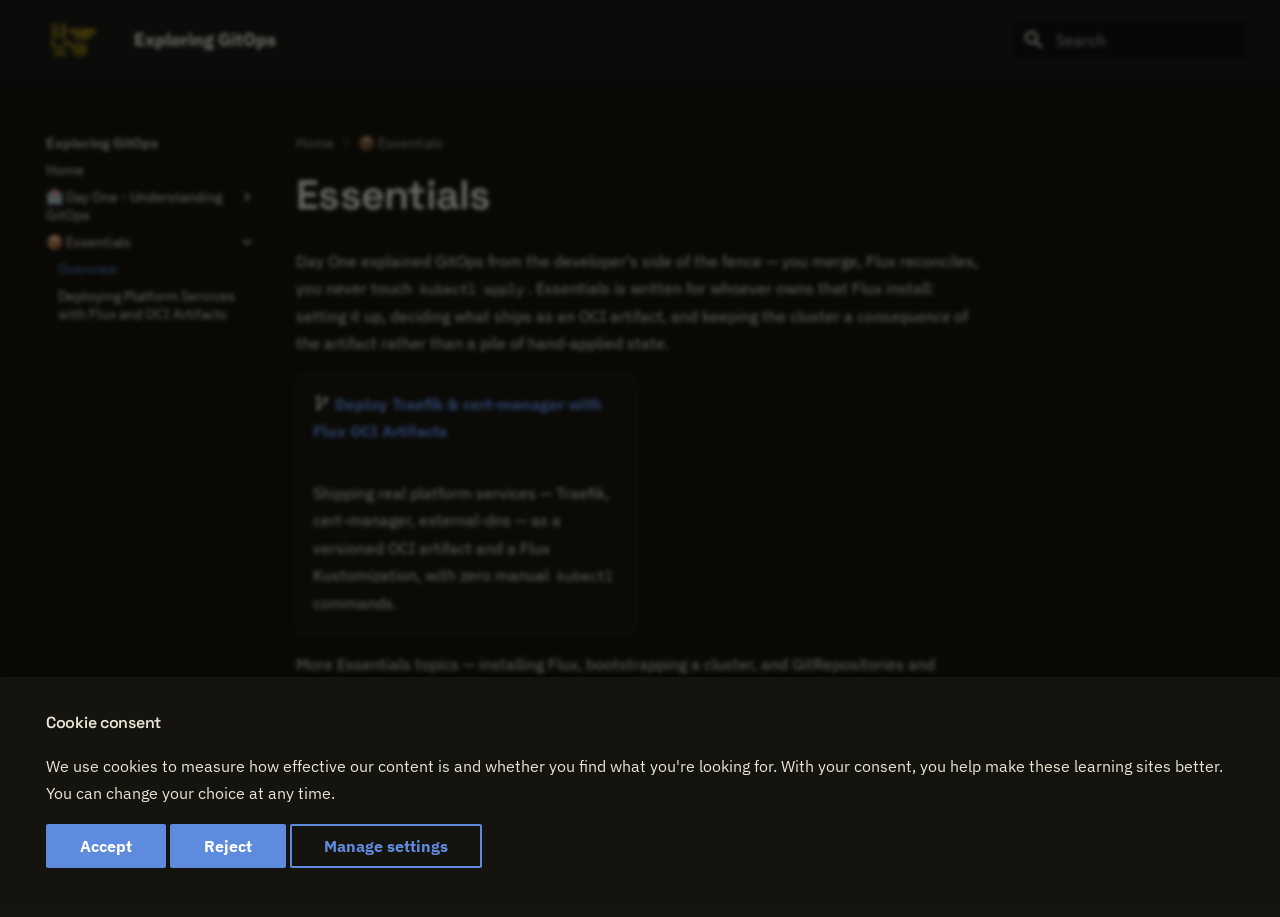
<file: essentials/overview/index.html>
<!doctype html>
<html lang="en" class="no-js">
  <head>
    
      <meta charset="utf-8">
      <meta name="viewport" content="width=device-width,initial-scale=1">
      
        <meta name="description" content="Running FluxCD as the platform engineer responsible for it, not just the developer downstream of it — starting with deploying real platform services as OCI artifacts.">
      
      
        <meta name="author" content="Brad Penney">
      
      
        <link rel="canonical" href="https://gitops.bradpenney.io/essentials/overview/">
      
      
        <link rel="prev" href="../../day_one/flux_resources/">
      
      
        <link rel="next" href="../deploying_the_edge_stack/">
      
      
        
      
      
        <link rel="alternate" type="application/rss+xml" title="RSS feed" href="../../feed_rss_created.xml">
        <link rel="alternate" type="application/rss+xml" title="RSS feed of updated content" href="../../feed_rss_updated.xml">
      
      <link rel="icon" href="../../images/exploring_gitops.png">
      <meta name="generator" content="mkdocs-1.6.1, mkdocs-material-9.7.6">
    
    
      
        <title>Essentials: FluxCD for Platform Engineers - Exploring GitOps</title>
      
    
    
      <link rel="stylesheet" href="../../assets/stylesheets/main.484c7ddc.min.css">
      
        
        <link rel="stylesheet" href="../../assets/stylesheets/palette.ab4e12ef.min.css">
      
      
  
  
    
      
      
    
  
    
      
      
    
  
    
      
      
    
  
    
      
      
    
  
    
      
      
    
  
    
      
      
    
  
    
      
      
    
  
    
      
      
    
  
    
      
      
    
  
    
      
      
    
  
    
      
      
    
  
    
      
      
    
  
  
  <style>:root{--md-admonition-icon--note:url('data:image/svg+xml;charset=utf-8,%3Csvg%20xmlns%3D%22http%3A//www.w3.org/2000/svg%22%20viewBox%3D%220%200%2016%2016%22%3E%3Cpath%20d%3D%22M1%207.775V2.75C1%201.784%201.784%201%202.75%201h5.025c.464%200%20.91.184%201.238.513l6.25%206.25a1.75%201.75%200%200%201%200%202.474l-5.026%205.026a1.75%201.75%200%200%201-2.474%200l-6.25-6.25A1.75%201.75%200%200%201%201%207.775m1.5%200c0%20.066.026.13.073.177l6.25%206.25a.25.25%200%200%200%20.354%200l5.025-5.025a.25.25%200%200%200%200-.354l-6.25-6.25a.25.25%200%200%200-.177-.073H2.75a.25.25%200%200%200-.25.25ZM6%205a1%201%200%201%201%200%202%201%201%200%200%201%200-2%22/%3E%3C/svg%3E');--md-admonition-icon--abstract:url('data:image/svg+xml;charset=utf-8,%3Csvg%20xmlns%3D%22http%3A//www.w3.org/2000/svg%22%20viewBox%3D%220%200%2016%2016%22%3E%3Cpath%20d%3D%22M2.5%201.75v11.5c0%20.138.112.25.25.25h3.17a.75.75%200%200%201%200%201.5H2.75A1.75%201.75%200%200%201%201%2013.25V1.75C1%20.784%201.784%200%202.75%200h8.5C12.216%200%2013%20.784%2013%201.75v7.736a.75.75%200%200%201-1.5%200V1.75a.25.25%200%200%200-.25-.25h-8.5a.25.25%200%200%200-.25.25m13.274%209.537zl-4.557%204.45a.75.75%200%200%201-1.055-.008l-1.943-1.95a.75.75%200%200%201%201.062-1.058l1.419%201.425%204.026-3.932a.75.75%200%201%201%201.048%201.074M4.75%204h4.5a.75.75%200%200%201%200%201.5h-4.5a.75.75%200%200%201%200-1.5M4%207.75A.75.75%200%200%201%204.75%207h2a.75.75%200%200%201%200%201.5h-2A.75.75%200%200%201%204%207.75%22/%3E%3C/svg%3E');--md-admonition-icon--info:url('data:image/svg+xml;charset=utf-8,%3Csvg%20xmlns%3D%22http%3A//www.w3.org/2000/svg%22%20viewBox%3D%220%200%2016%2016%22%3E%3Cpath%20d%3D%22M0%208a8%208%200%201%201%2016%200A8%208%200%200%201%200%208m8-6.5a6.5%206.5%200%201%200%200%2013%206.5%206.5%200%200%200%200-13M6.5%207.75A.75.75%200%200%201%207.25%207h1a.75.75%200%200%201%20.75.75v2.75h.25a.75.75%200%200%201%200%201.5h-2a.75.75%200%200%201%200-1.5h.25v-2h-.25a.75.75%200%200%201-.75-.75M8%206a1%201%200%201%201%200-2%201%201%200%200%201%200%202%22/%3E%3C/svg%3E');--md-admonition-icon--tip:url('data:image/svg+xml;charset=utf-8,%3Csvg%20xmlns%3D%22http%3A//www.w3.org/2000/svg%22%20viewBox%3D%220%200%2016%2016%22%3E%3Cpath%20d%3D%22M3.499.75a.75.75%200%200%201%201.5%200v.996C5.9%202.903%206.793%203.65%207.662%204.376l.24.202c-.036-.694.055-1.422.426-2.163C9.1.873%2010.794-.045%2012.622.26%2014.408.558%2016%201.94%2016%204.25c0%201.278-.954%202.575-2.44%202.734l.146.508.065.22c.203.701.412%201.455.476%202.226.142%201.707-.4%203.03-1.487%203.898C11.714%2014.671%2010.27%2015%208.75%2015h-6a.75.75%200%200%201%200-1.5h1.376a4.5%204.5%200%200%201-.563-1.191%203.84%203.84%200%200%201-.05-2.063%204.65%204.65%200%200%201-2.025-.293.75.75%200%200%201%20.525-1.406c1.357.507%202.376-.006%202.698-.318l.009-.01a.747.747%200%200%201%201.06%200%20.75.75%200%200%201-.012%201.074c-.912.92-.992%201.835-.768%202.586.221.74.745%201.337%201.196%201.621H8.75c1.343%200%202.398-.296%203.074-.836.635-.507%201.036-1.31.928-2.602-.05-.603-.216-1.224-.422-1.93l-.064-.221c-.12-.407-.246-.84-.353-1.29a2.4%202.4%200%200%201-.507-.441%203.1%203.1%200%200%201-.633-1.248.75.75%200%200%201%201.455-.364c.046.185.144.436.31.627.146.168.353.305.712.305.738%200%201.25-.615%201.25-1.25%200-1.47-.95-2.315-2.123-2.51-1.172-.196-2.227.387-2.706%201.345-.46.92-.27%201.774.019%203.062l.042.19.01.05c.348.443.666.949.94%201.553a.75.75%200%201%201-1.365.62c-.553-1.217-1.32-1.94-2.3-2.768L6.7%205.527c-.814-.68-1.75-1.462-2.692-2.619a3.7%203.7%200%200%200-1.023.88c-.406.495-.663%201.036-.722%201.508.116.122.306.21.591.239.388.038.797-.06%201.032-.19a.75.75%200%200%201%20.728%201.31c-.515.287-1.23.439-1.906.373-.682-.067-1.473-.38-1.879-1.193L.75%205.677V5.5c0-.984.48-1.94%201.077-2.664.46-.559%201.05-1.055%201.673-1.353z%22/%3E%3C/svg%3E');--md-admonition-icon--success:url('data:image/svg+xml;charset=utf-8,%3Csvg%20xmlns%3D%22http%3A//www.w3.org/2000/svg%22%20viewBox%3D%220%200%2016%2016%22%3E%3Cpath%20d%3D%22M13.78%204.22a.75.75%200%200%201%200%201.06l-7.25%207.25a.75.75%200%200%201-1.06%200L2.22%209.28a.75.75%200%200%201%20.018-1.042.75.75%200%200%201%201.042-.018L6%2010.94l6.72-6.72a.75.75%200%200%201%201.06%200%22/%3E%3C/svg%3E');--md-admonition-icon--question:url('data:image/svg+xml;charset=utf-8,%3Csvg%20xmlns%3D%22http%3A//www.w3.org/2000/svg%22%20viewBox%3D%220%200%2016%2016%22%3E%3Cpath%20d%3D%22M0%208a8%208%200%201%201%2016%200A8%208%200%200%201%200%208m8-6.5a6.5%206.5%200%201%200%200%2013%206.5%206.5%200%200%200%200-13M6.92%206.085h.001a.749.749%200%201%201-1.342-.67c.169-.339.436-.701.849-.977C6.845%204.16%207.369%204%208%204a2.76%202.76%200%200%201%201.637.525c.503.377.863.965.863%201.725%200%20.448-.115.83-.329%201.15-.205.307-.47.513-.692.662-.109.072-.22.138-.313.195l-.006.004a6%206%200%200%200-.26.16%201%201%200%200%200-.276.245.75.75%200%200%201-1.248-.832c.184-.264.42-.489.692-.661q.154-.1.313-.195l.007-.004c.1-.061.182-.11.258-.161a1%201%200%200%200%20.277-.245C8.96%206.514%209%206.427%209%206.25a.61.61%200%200%200-.262-.525A1.27%201.27%200%200%200%208%205.5c-.369%200-.595.09-.74.187a1%201%200%200%200-.34.398M9%2011a1%201%200%201%201-2%200%201%201%200%200%201%202%200%22/%3E%3C/svg%3E');--md-admonition-icon--warning:url('data:image/svg+xml;charset=utf-8,%3Csvg%20xmlns%3D%22http%3A//www.w3.org/2000/svg%22%20viewBox%3D%220%200%2016%2016%22%3E%3Cpath%20d%3D%22M6.457%201.047c.659-1.234%202.427-1.234%203.086%200l6.082%2011.378A1.75%201.75%200%200%201%2014.082%2015H1.918a1.75%201.75%200%200%201-1.543-2.575Zm1.763.707a.25.25%200%200%200-.44%200L1.698%2013.132a.25.25%200%200%200%20.22.368h12.164a.25.25%200%200%200%20.22-.368Zm.53%203.996v2.5a.75.75%200%200%201-1.5%200v-2.5a.75.75%200%200%201%201.5%200M9%2011a1%201%200%201%201-2%200%201%201%200%200%201%202%200%22/%3E%3C/svg%3E');--md-admonition-icon--failure:url('data:image/svg+xml;charset=utf-8,%3Csvg%20xmlns%3D%22http%3A//www.w3.org/2000/svg%22%20viewBox%3D%220%200%2016%2016%22%3E%3Cpath%20d%3D%22M2.344%202.343za8%208%200%200%201%2011.314%2011.314A8.002%208.002%200%200%201%20.234%2010.089a8%208%200%200%201%202.11-7.746m1.06%2010.253a6.5%206.5%200%201%200%209.108-9.275%206.5%206.5%200%200%200-9.108%209.275M6.03%204.97%208%206.94l1.97-1.97a.749.749%200%200%201%201.275.326.75.75%200%200%201-.215.734L9.06%208l1.97%201.97a.749.749%200%200%201-.326%201.275.75.75%200%200%201-.734-.215L8%209.06l-1.97%201.97a.749.749%200%200%201-1.275-.326.75.75%200%200%201%20.215-.734L6.94%208%204.97%206.03a.75.75%200%200%201%20.018-1.042.75.75%200%200%201%201.042-.018%22/%3E%3C/svg%3E');--md-admonition-icon--danger:url('data:image/svg+xml;charset=utf-8,%3Csvg%20xmlns%3D%22http%3A//www.w3.org/2000/svg%22%20viewBox%3D%220%200%2016%2016%22%3E%3Cpath%20d%3D%22M9.504.43a1.516%201.516%200%200%201%202.437%201.713L10.415%205.5h2.123c1.57%200%202.346%201.909%201.22%203.004l-7.34%207.142a1.25%201.25%200%200%201-.871.354h-.302a1.25%201.25%200%200%201-1.157-1.723L5.633%2010.5H3.462c-1.57%200-2.346-1.909-1.22-3.004zm1.047%201.074L3.286%208.571A.25.25%200%200%200%203.462%209H6.75a.75.75%200%200%201%20.694%201.034l-1.713%204.188%206.982-6.793A.25.25%200%200%200%2012.538%207H9.25a.75.75%200%200%201-.683-1.06l2.008-4.418.003-.006-.004-.009-.006-.006-.008-.001q-.005%200-.009.004%22/%3E%3C/svg%3E');--md-admonition-icon--bug:url('data:image/svg+xml;charset=utf-8,%3Csvg%20xmlns%3D%22http%3A//www.w3.org/2000/svg%22%20viewBox%3D%220%200%2016%2016%22%3E%3Cpath%20d%3D%22M4.72.22a.75.75%200%200%201%201.06%200l1%20.999a3.5%203.5%200%200%201%202.441%200l.999-1a.748.748%200%200%201%201.265.332.75.75%200%200%201-.205.729l-.775.776c.616.63.995%201.493.995%202.444v.327q0%20.15-.025.292c.408.14.764.392%201.029.722l1.968-.787a.75.75%200%200%201%20.556%201.392L13%207.258V9h2.25a.75.75%200%200%201%200%201.5H13v.5q-.002.615-.141%201.186l2.17.868a.75.75%200%200%201-.557%201.392l-2.184-.873A5%205%200%200%201%208%2016a5%205%200%200%201-4.288-2.427l-2.183.873a.75.75%200%200%201-.558-1.392l2.17-.868A5%205%200%200%201%203%2011v-.5H.75a.75.75%200%200%201%200-1.5H3V7.258L.971%206.446a.75.75%200%200%201%20.558-1.392l1.967.787c.265-.33.62-.583%201.03-.722a1.7%201.7%200%200%201-.026-.292V4.5c0-.951.38-1.814.995-2.444L4.72%201.28a.75.75%200%200%201%200-1.06m.53%206.28a.75.75%200%200%200-.75.75V11a3.5%203.5%200%201%200%207%200V7.25a.75.75%200%200%200-.75-.75ZM6.173%205h3.654A.17.17%200%200%200%2010%204.827V4.5a2%202%200%201%200-4%200v.327c0%20.096.077.173.173.173%22/%3E%3C/svg%3E');--md-admonition-icon--example:url('data:image/svg+xml;charset=utf-8,%3Csvg%20xmlns%3D%22http%3A//www.w3.org/2000/svg%22%20viewBox%3D%220%200%2016%2016%22%3E%3Cpath%20d%3D%22M5%205.782V2.5h-.25a.75.75%200%200%201%200-1.5h6.5a.75.75%200%200%201%200%201.5H11v3.282l3.666%205.76C15.619%2013.04%2014.543%2015%2012.767%2015H3.233c-1.776%200-2.852-1.96-1.899-3.458Zm-2.4%206.565a.75.75%200%200%200%20.633%201.153h9.534a.75.75%200%200%200%20.633-1.153L12.225%2010.5h-8.45ZM9.5%202.5h-3V6c0%20.143-.04.283-.117.403L4.73%209h6.54L9.617%206.403A.75.75%200%200%201%209.5%206Z%22/%3E%3C/svg%3E');--md-admonition-icon--quote:url('data:image/svg+xml;charset=utf-8,%3Csvg%20xmlns%3D%22http%3A//www.w3.org/2000/svg%22%20viewBox%3D%220%200%2016%2016%22%3E%3Cpath%20d%3D%22M1.75%202.5h10.5a.75.75%200%200%201%200%201.5H1.75a.75.75%200%200%201%200-1.5m4%205h8.5a.75.75%200%200%201%200%201.5h-8.5a.75.75%200%200%201%200-1.5m0%205h8.5a.75.75%200%200%201%200%201.5h-8.5a.75.75%200%200%201%200-1.5M2.5%207.75v6a.75.75%200%200%201-1.5%200v-6a.75.75%200%200%201%201.5%200%22/%3E%3C/svg%3E');}</style>



    
    
      
    
    
      
        
        
        <link rel="preconnect" href="https://fonts.gstatic.com" crossorigin>
        <link rel="stylesheet" href="https://fonts.googleapis.com/css?family=IBM+Plex+Sans:300,300i,400,400i,700,700i%7CIBM+Plex+Mono:400,400i,700,700i&display=fallback">
        <style>:root{--md-text-font:"IBM Plex Sans";--md-code-font:"IBM Plex Mono"}</style>
      
    
    
      <link rel="stylesheet" href="../../stylesheets/extra.css">
    
    <script>__md_scope=new URL("../..",location),__md_hash=e=>[...e].reduce(((e,_)=>(e<<5)-e+_.charCodeAt(0)),0),__md_get=(e,_=localStorage,t=__md_scope)=>JSON.parse(_.getItem(t.pathname+"."+e)),__md_set=(e,_,t=localStorage,a=__md_scope)=>{try{t.setItem(a.pathname+"."+e,JSON.stringify(_))}catch(e){}}</script>
    
      
  


  
  

<script id="__analytics">function __md_analytics(){function e(){dataLayer.push(arguments)}window.dataLayer=window.dataLayer||[],e("js",new Date),e("config","G-V01MJ4R3SQ"),document.addEventListener("DOMContentLoaded",(function(){document.forms.search&&document.forms.search.query.addEventListener("blur",(function(){this.value&&e("event","search",{search_term:this.value})}));document$.subscribe((function(){var t=document.forms.feedback;if(void 0!==t)for(var a of t.querySelectorAll("[type=submit]"))a.addEventListener("click",(function(a){a.preventDefault();var n=document.location.pathname,d=this.getAttribute("data-md-value");e("event","feedback",{page:n,data:d}),t.firstElementChild.disabled=!0;var r=t.querySelector(".md-feedback__note [data-md-value='"+d+"']");r&&(r.hidden=!1)})),t.hidden=!1})),location$.subscribe((function(t){e("config","G-V01MJ4R3SQ",{page_path:t.pathname})}))}));var t=document.createElement("script");t.async=!0,t.src="https://www.googletagmanager.com/gtag/js?id=G-V01MJ4R3SQ",document.getElementById("__analytics").insertAdjacentElement("afterEnd",t)}</script>
  <script>
    (function () {
      if (!/(^|\.)bradpenney\.io$/.test(window.location.hostname)) {
        return;
      }
      
        if (typeof __md_analytics !== "undefined") {
          var consent = __md_get("__consent");
          if (consent && consent.analytics) { __md_analytics(); }
        }
      
    })();
  </script>

    
    
  
  
    
    
    
    
    
<script type="application/ld+json">
{
  "@context": "https://schema.org",
  "@type": "TechArticle",
  "headline": "Essentials: FluxCD for Platform Engineers",
  "description": "Running FluxCD as the platform engineer responsible for it, not just the developer downstream of it — starting with deploying real platform services as OCI artifacts.",
  "url": "https://gitops.bradpenney.io/essentials/overview/",
  "datePublished": "2026-07-30 14:00",
  "author": {
    "@type": "Person",
    "name": "Brad Penney"
  },
  "publisher": {
    "@type": "Organization",
    "name": "Brad Penney"
  }
}
</script>
  

  
<meta property="og:type" content="website" />
<meta property="og:title" content="Essentials: FluxCD for Platform Engineers - Exploring GitOps" />
<meta property="og:description" content="Running FluxCD as the platform engineer responsible for it, not just the developer downstream of it — starting with deploying real platform services as OCI artifacts." />
<meta property="og:image" content="https://gitops.bradpenney.io/assets/images/social/essentials/overview.png" />
<meta property="og:image:type" content="image/png" />
<meta property="og:image:width" content="1200" />
<meta property="og:image:height" content="630" />
<meta property="og:url" content="https://gitops.bradpenney.io/essentials/overview/" />
<meta property="twitter:card" content="summary_large_image" />
<meta property="twitter:title" content="Essentials: FluxCD for Platform Engineers - Exploring GitOps" />
<meta property="twitter:description" content="Running FluxCD as the platform engineer responsible for it, not just the developer downstream of it — starting with deploying real platform services as OCI artifacts." />
<meta property="twitter:image" content="https://gitops.bradpenney.io/assets/images/social/essentials/overview.png" />
</head>
  
  
    
    
    
    
    
    <body dir="ltr" data-md-color-scheme="slate" data-md-color-primary="black" data-md-color-accent="amber">
  
    
    <input class="md-toggle" data-md-toggle="drawer" type="checkbox" id="__drawer" autocomplete="off">
    <input class="md-toggle" data-md-toggle="search" type="checkbox" id="__search" autocomplete="off">
    <label class="md-overlay" for="__drawer"></label>
    <div data-md-component="skip">
      
        
        <a href="#essentials" class="md-skip">
          Skip to content
        </a>
      
    </div>
    <div data-md-component="announce">
      
    </div>
    
    
      

  

<header class="md-header md-header--shadow" data-md-component="header">
  <nav class="md-header__inner md-grid" aria-label="Header">
    <a href="../.." title="Exploring GitOps" class="md-header__button md-logo" aria-label="Exploring GitOps" data-md-component="logo">
      
  <img src="../../images/exploring_gitops.png" alt="logo">

    </a>
    <label class="md-header__button md-icon" for="__drawer">
      
      <svg xmlns="http://www.w3.org/2000/svg" viewBox="0 0 24 24"><path d="M3 6h18v2H3zm0 5h18v2H3zm0 5h18v2H3z"/></svg>
    </label>
    <div class="md-header__title" data-md-component="header-title">
      <div class="md-header__ellipsis">
        <div class="md-header__topic">
          <span class="md-ellipsis">
            Exploring GitOps
          </span>
        </div>
        <div class="md-header__topic" data-md-component="header-topic">
          <span class="md-ellipsis">
            
              Essentials: FluxCD for Platform Engineers
            
          </span>
        </div>
      </div>
    </div>
    
      
    
    
    
    
      
      
        <label class="md-header__button md-icon" for="__search">
          
          <svg xmlns="http://www.w3.org/2000/svg" viewBox="0 0 24 24"><path d="M9.5 3A6.5 6.5 0 0 1 16 9.5c0 1.61-.59 3.09-1.56 4.23l.27.27h.79l5 5-1.5 1.5-5-5v-.79l-.27-.27A6.52 6.52 0 0 1 9.5 16 6.5 6.5 0 0 1 3 9.5 6.5 6.5 0 0 1 9.5 3m0 2C7 5 5 7 5 9.5S7 14 9.5 14 14 12 14 9.5 12 5 9.5 5"/></svg>
        </label>
        <div class="md-search" data-md-component="search" role="dialog">
  <label class="md-search__overlay" for="__search"></label>
  <div class="md-search__inner" role="search">
    <form class="md-search__form" name="search">
      <input type="text" class="md-search__input" name="query" aria-label="Search" placeholder="Search" autocapitalize="off" autocorrect="off" autocomplete="off" spellcheck="false" data-md-component="search-query" required>
      <label class="md-search__icon md-icon" for="__search">
        
        <svg xmlns="http://www.w3.org/2000/svg" viewBox="0 0 24 24"><path d="M9.5 3A6.5 6.5 0 0 1 16 9.5c0 1.61-.59 3.09-1.56 4.23l.27.27h.79l5 5-1.5 1.5-5-5v-.79l-.27-.27A6.52 6.52 0 0 1 9.5 16 6.5 6.5 0 0 1 3 9.5 6.5 6.5 0 0 1 9.5 3m0 2C7 5 5 7 5 9.5S7 14 9.5 14 14 12 14 9.5 12 5 9.5 5"/></svg>
        
        <svg xmlns="http://www.w3.org/2000/svg" viewBox="0 0 24 24"><path d="M20 11v2H8l5.5 5.5-1.42 1.42L4.16 12l7.92-7.92L13.5 5.5 8 11z"/></svg>
      </label>
      <nav class="md-search__options" aria-label="Search">
        
        <button type="reset" class="md-search__icon md-icon" title="Clear" aria-label="Clear" tabindex="-1">
          
          <svg xmlns="http://www.w3.org/2000/svg" viewBox="0 0 24 24"><path d="M19 6.41 17.59 5 12 10.59 6.41 5 5 6.41 10.59 12 5 17.59 6.41 19 12 13.41 17.59 19 19 17.59 13.41 12z"/></svg>
        </button>
      </nav>
      
    </form>
    <div class="md-search__output">
      <div class="md-search__scrollwrap" tabindex="0" data-md-scrollfix>
        <div class="md-search-result" data-md-component="search-result">
          <div class="md-search-result__meta">
            Initializing search
          </div>
          <ol class="md-search-result__list" role="presentation"></ol>
        </div>
      </div>
    </div>
  </div>
</div>
      
    
    
  </nav>
  
</header>
    
    <div class="md-container" data-md-component="container">
      
      
        
          
        
      
      <main class="md-main" data-md-component="main">
        <div class="md-main__inner md-grid">
          
            
              
              <div class="md-sidebar md-sidebar--primary" data-md-component="sidebar" data-md-type="navigation" >
                <div class="md-sidebar__scrollwrap">
                  <div class="md-sidebar__inner">
                    



<nav class="md-nav md-nav--primary" aria-label="Navigation" data-md-level="0">
  <label class="md-nav__title" for="__drawer">
    <a href="../.." title="Exploring GitOps" class="md-nav__button md-logo" aria-label="Exploring GitOps" data-md-component="logo">
      
  <img src="../../images/exploring_gitops.png" alt="logo">

    </a>
    Exploring GitOps
  </label>
  
  <ul class="md-nav__list" data-md-scrollfix>
    
      
      
  
  
  
  
    <li class="md-nav__item">
      <a href="../.." class="md-nav__link">
        
  
  
  <span class="md-ellipsis">
    
  
    Home
  

    
  </span>
  
  

      </a>
    </li>
  

    
      
      
  
  
  
  
    
    
    
    
    
    <li class="md-nav__item md-nav__item--nested">
      
        
        
        <input class="md-nav__toggle md-toggle " type="checkbox" id="__nav_2" >
        
          
          <label class="md-nav__link" for="__nav_2" id="__nav_2_label" tabindex="0">
            
  
  
  <span class="md-ellipsis">
    
  
    🏥 Day One - Understanding GitOps
  

    
  </span>
  
  

            <span class="md-nav__icon md-icon"></span>
          </label>
        
        <nav class="md-nav" data-md-level="1" aria-labelledby="__nav_2_label" aria-expanded="false">
          <label class="md-nav__title" for="__nav_2">
            <span class="md-nav__icon md-icon"></span>
            
  
    🏥 Day One - Understanding GitOps
  

          </label>
          <ul class="md-nav__list" data-md-scrollfix>
            
              
                
  
  
  
  
    <li class="md-nav__item">
      <a href="../../day_one/overview/" class="md-nav__link">
        
  
  
  <span class="md-ellipsis">
    
  
    Overview
  

    
  </span>
  
  

      </a>
    </li>
  

              
            
              
                
  
  
  
  
    <li class="md-nav__item">
      <a href="../../day_one/what_is_gitops/" class="md-nav__link">
        
  
  
  <span class="md-ellipsis">
    
  
    What Is GitOps?
  

    
  </span>
  
  

      </a>
    </li>
  

              
            
              
                
  
  
  
  
    <li class="md-nav__item">
      <a href="../../day_one/your_flux_workflow/" class="md-nav__link">
        
  
  
  <span class="md-ellipsis">
    
  
    Your Flux Workflow
  

    
  </span>
  
  

      </a>
    </li>
  

              
            
              
                
  
  
  
  
    <li class="md-nav__item">
      <a href="../../day_one/reading_flux_status/" class="md-nav__link">
        
  
  
  <span class="md-ellipsis">
    
  
    Reading Flux Status
  

    
  </span>
  
  

      </a>
    </li>
  

              
            
              
                
  
  
  
  
    <li class="md-nav__item">
      <a href="../../day_one/flux_resources/" class="md-nav__link">
        
  
  
  <span class="md-ellipsis">
    
  
    Flux Resources Explained
  

    
  </span>
  
  

      </a>
    </li>
  

              
            
          </ul>
        </nav>
      
    </li>
  

    
      
      
  
  
    
  
  
  
    
    
    
    
    
    <li class="md-nav__item md-nav__item--active md-nav__item--nested">
      
        
        
        <input class="md-nav__toggle md-toggle " type="checkbox" id="__nav_3" checked>
        
          
          <label class="md-nav__link" for="__nav_3" id="__nav_3_label" tabindex="0">
            
  
  
  <span class="md-ellipsis">
    
  
    📦 Essentials
  

    
  </span>
  
  

            <span class="md-nav__icon md-icon"></span>
          </label>
        
        <nav class="md-nav" data-md-level="1" aria-labelledby="__nav_3_label" aria-expanded="true">
          <label class="md-nav__title" for="__nav_3">
            <span class="md-nav__icon md-icon"></span>
            
  
    📦 Essentials
  

          </label>
          <ul class="md-nav__list" data-md-scrollfix>
            
              
                
  
  
    
  
  
  
    <li class="md-nav__item md-nav__item--active">
      
      <input class="md-nav__toggle md-toggle" type="checkbox" id="__toc">
      
      
        
      
      
      <a href="./" class="md-nav__link md-nav__link--active">
        
  
  
  <span class="md-ellipsis">
    
  
    Overview
  

    
  </span>
  
  

      </a>
      
    </li>
  

              
            
              
                
  
  
  
  
    <li class="md-nav__item">
      <a href="../deploying_the_edge_stack/" class="md-nav__link">
        
  
  
  <span class="md-ellipsis">
    
  
    Deploying Platform Services with Flux and OCI Artifacts
  

    
  </span>
  
  

      </a>
    </li>
  

              
            
          </ul>
        </nav>
      
    </li>
  

    
  </ul>
</nav>
                  </div>
                </div>
              </div>
            
            
              
              <div class="md-sidebar md-sidebar--secondary" data-md-component="sidebar" data-md-type="toc" >
                <div class="md-sidebar__scrollwrap">
                  <div class="md-sidebar__inner">
                    

<nav class="md-nav md-nav--secondary" aria-label="Table of contents">
  
  
  
    
  
  
</nav>
                  </div>
                </div>
              </div>
            
          
          
            <div class="md-content" data-md-component="content">
              
                



  


  <nav class="md-path" aria-label="Navigation" >
    <ol class="md-path__list">
      
        
  
  
    <li class="md-path__item">
      <a href="../.." class="md-path__link">
        
  <span class="md-ellipsis">
    Home
  </span>

      </a>
    </li>
  

      
      
        
  
  
    
    
      <li class="md-path__item">
        <a href="./" class="md-path__link">
          
  <span class="md-ellipsis">
    📦 Essentials
  </span>

        </a>
      </li>
    
  

      
    </ol>
  </nav>

              
              <article class="md-content__inner md-typeset">
                
                  



<h1 id="essentials">Essentials<a class="headerlink" href="#essentials" title="Link to this section">🔗</a></h1>
<p>Day One explained GitOps from the developer's side of the fence — you merge, Flux reconciles, you never touch <code>kubectl apply</code>. Essentials is written for whoever owns that Flux install: setting it up, deciding what ships as an OCI artifact, and keeping the cluster a <em>consequence</em> of the artifact rather than a pile of hand-applied state.</p>
<div class="grid cards two-col">
<ul>
<li>
<p><span class="twemoji"><svg xmlns="http://www.w3.org/2000/svg" viewBox="0 0 24 24"><path d="M13 14c-3.36 0-4.46 1.35-4.82 2.24C9.25 16.7 10 17.76 10 19a3 3 0 0 1-3 3 3 3 0 0 1-3-3c0-1.31.83-2.42 2-2.83V7.83A2.99 2.99 0 0 1 4 5a3 3 0 0 1 3-3 3 3 0 0 1 3 3c0 1.31-.83 2.42-2 2.83v5.29c.88-.65 2.16-1.12 4-1.12 2.67 0 3.56-1.34 3.85-2.23A3.01 3.01 0 0 1 14 7a3 3 0 0 1 3-3 3 3 0 0 1 3 3c0 1.34-.88 2.5-2.09 2.86C17.65 11.29 16.68 14 13 14m-6 4a1 1 0 0 0-1 1 1 1 0 0 0 1 1 1 1 0 0 0 1-1 1 1 0 0 0-1-1M7 4a1 1 0 0 0-1 1 1 1 0 0 0 1 1 1 1 0 0 0 1-1 1 1 0 0 0-1-1m10 2a1 1 0 0 0-1 1 1 1 0 0 0 1 1 1 1 0 0 0 1-1 1 1 0 0 0-1-1"/></svg></span> <strong><a href="../deploying_the_edge_stack/">Deploy Traefik &amp; cert-manager with Flux OCI Artifacts</a></strong></p>
<hr />
<p>Shipping real platform services — Traefik, cert-manager, external-dns — as a versioned OCI artifact and a Flux Kustomization, with zero manual <code>kubectl</code> commands.</p>
</li>
</ul>
</div>
<p>More Essentials topics — installing Flux, bootstrapping a cluster, and GitRepositories and Kustomizations from the ground up — are still on the way.</p>
<hr />
<p>Start with <strong><a href="../deploying_the_edge_stack/">Deploy Traefik &amp; cert-manager with Flux OCI Artifacts</a></strong>.</p>







  
  



  




                
              </article>
            </div>
          
          
  <script>var tabs=__md_get("__tabs");if(Array.isArray(tabs))e:for(var set of document.querySelectorAll(".tabbed-set")){var labels=set.querySelector(".tabbed-labels");for(var tab of tabs)for(var label of labels.getElementsByTagName("label"))if(label.innerText.trim()===tab){var input=document.getElementById(label.htmlFor);input.checked=!0;continue e}}</script>

<script>var target=document.getElementById(location.hash.slice(1));target&&target.name&&(target.checked=target.name.startsWith("__tabbed_"))</script>
        </div>
        
      </main>
      
        <footer class="md-footer">
  
  <div class="md-footer-meta md-typeset">
    <div class="md-footer-coffee">
      <a
        href="https://buymeacoffee.com/brad.penney"
        target="_blank"
        rel="noopener"
        class="md-footer-coffee__link"
      >
        <span>Enjoying this? Buy me a coffee</span>
        <svg xmlns="http://www.w3.org/2000/svg" viewBox="0 0 24 24"><path d="M2 21h18v-2H2M20 8h-2V5h2m0-2H4v10a4 4 0 0 0 4 4h6a4 4 0 0 0 4-4v-3h2a2 2 0 0 0 2-2V5a2 2 0 0 0-2-2"/></svg>
      </a>
    </div>
    <div class="md-footer-meta__inner md-grid">
      <div class="md-copyright">
  
    <div class="md-copyright__highlight">
      Copyright &copy; Brad Penney — <a href="#__consent">Change cookie settings</a>
    </div>
  
  
    Made with
    <a href="https://squidfunk.github.io/mkdocs-material/" target="_blank" rel="noopener">
      Material for MkDocs
    </a>
  
</div>
      
        
<div class="md-social">
  
    
    
    
    
      
      
    
    <a href="https://github.com/bradpenney" target="_blank" rel="noopener" title="github.com" class="md-social__link">
      <svg xmlns="http://www.w3.org/2000/svg" viewBox="0 0 512 512"><!--! Font Awesome Free 7.1.0 by @fontawesome - https://fontawesome.com License - https://fontawesome.com/license/free (Icons: CC BY 4.0, Fonts: SIL OFL 1.1, Code: MIT License) Copyright 2025 Fonticons, Inc.--><path d="M173.9 397.4c0 2-2.3 3.6-5.2 3.6-3.3.3-5.6-1.3-5.6-3.6 0-2 2.3-3.6 5.2-3.6 3-.3 5.6 1.3 5.6 3.6m-31.1-4.5c-.7 2 1.3 4.3 4.3 4.9 2.6 1 5.6 0 6.2-2s-1.3-4.3-4.3-5.2c-2.6-.7-5.5.3-6.2 2.3m44.2-1.7c-2.9.7-4.9 2.6-4.6 4.9.3 2 2.9 3.3 5.9 2.6 2.9-.7 4.9-2.6 4.6-4.6-.3-1.9-3-3.2-5.9-2.9M252.8 8C114.1 8 8 113.3 8 252c0 110.9 69.8 205.8 169.5 239.2 12.8 2.3 17.3-5.6 17.3-12.1 0-6.2-.3-40.4-.3-61.4 0 0-70 15-84.7-29.8 0 0-11.4-29.1-27.8-36.6 0 0-22.9-15.7 1.6-15.4 0 0 24.9 2 38.6 25.8 21.9 38.6 58.6 27.5 72.9 20.9 2.3-16 8.8-27.1 16-33.7-55.9-6.2-112.3-14.3-112.3-110.5 0-27.5 7.6-41.3 23.6-58.9-2.6-6.5-11.1-33.3 2.6-67.9 20.9-6.5 69 27 69 27 20-5.6 41.5-8.5 62.8-8.5s42.8 2.9 62.8 8.5c0 0 48.1-33.6 69-27 13.7 34.7 5.2 61.4 2.6 67.9 16 17.7 25.8 31.5 25.8 58.9 0 96.5-58.9 104.2-114.8 110.5 9.2 7.9 17 22.9 17 46.4 0 33.7-.3 75.4-.3 83.6 0 6.5 4.6 14.4 17.3 12.1C436.2 457.8 504 362.9 504 252 504 113.3 391.5 8 252.8 8M105.2 352.9c-1.3 1-1 3.3.7 5.2 1.6 1.6 3.9 2.3 5.2 1 1.3-1 1-3.3-.7-5.2-1.6-1.6-3.9-2.3-5.2-1m-10.8-8.1c-.7 1.3.3 2.9 2.3 3.9 1.6 1 3.6.7 4.3-.7.7-1.3-.3-2.9-2.3-3.9-2-.6-3.6-.3-4.3.7m32.4 35.6c-1.6 1.3-1 4.3 1.3 6.2 2.3 2.3 5.2 2.6 6.5 1 1.3-1.3.7-4.3-1.3-6.2-2.2-2.3-5.2-2.6-6.5-1m-11.4-14.7c-1.6 1-1.6 3.6 0 5.9s4.3 3.3 5.6 2.3c1.6-1.3 1.6-3.9 0-6.2-1.4-2.3-4-3.3-5.6-2"/></svg>
    </a>
  
    
    
    
    
      
      
    
    <a href="https://linkedin.com/in/bradpenney" target="_blank" rel="noopener" title="linkedin.com" class="md-social__link">
      <svg xmlns="http://www.w3.org/2000/svg" viewBox="0 0 448 512"><!--! Font Awesome Free 7.1.0 by @fontawesome - https://fontawesome.com License - https://fontawesome.com/license/free (Icons: CC BY 4.0, Fonts: SIL OFL 1.1, Code: MIT License) Copyright 2025 Fonticons, Inc.--><path d="M416 32H31.9C14.3 32 0 46.5 0 64.3v383.4C0 465.5 14.3 480 31.9 480H416c17.6 0 32-14.5 32-32.3V64.3c0-17.8-14.4-32.3-32-32.3M135.4 416H69V202.2h66.5V416zM102.2 96a38.5 38.5 0 1 1 0 77 38.5 38.5 0 1 1 0-77m282.1 320h-66.4V312c0-24.8-.5-56.7-34.5-56.7-34.6 0-39.9 27-39.9 54.9V416h-66.4V202.2h63.7v29.2h.9c8.9-16.8 30.6-34.5 62.9-34.5 67.2 0 79.7 44.3 79.7 101.9z"/></svg>
    </a>
  
    
    
    
    
      
      
    
    <a href="https://bradpenney.io" target="_blank" rel="noopener" title="bradpenney.io" class="md-social__link">
      <svg xmlns="http://www.w3.org/2000/svg" viewBox="0 0 512 512"><!--! Font Awesome Free 7.1.0 by @fontawesome - https://fontawesome.com License - https://fontawesome.com/license/free (Icons: CC BY 4.0, Fonts: SIL OFL 1.1, Code: MIT License) Copyright 2025 Fonticons, Inc.--><path d="M351.9 280H161c2.9 64.5 17.2 123.9 37.5 167.4 11.4 24.5 23.7 41.8 35.1 52.4 11.2 10.5 18.9 12.2 22.9 12.2s11.7-1.7 22.9-12.2c11.4-10.6 23.7-28 35.1-52.4 20.3-43.5 34.6-102.9 37.5-167.4zm-191-48h190.9c-2.8-64.5-17.1-123.9-37.4-167.4-11.4-24.4-23.7-41.8-35.1-52.4C268.1 1.7 260.4 0 256.4 0s-11.7 1.7-22.9 12.2c-11.4 10.6-23.7 28-35.1 52.4-20.3 43.5-34.6 102.9-37.5 167.4m-48 0c3.5-85.6 25.6-165.1 57.9-217.3C78.7 47.3 10.9 131.2 1.5 232zM1.5 280c9.4 100.8 77.2 184.7 169.3 217.3-32.3-52.2-54.4-131.7-57.9-217.3zm398.4 0c-3.5 85.6-25.6 165.1-57.9 217.3 92.1-32.7 159.9-116.5 169.3-217.3zm111.4-48C501.9 131.2 434.1 47.3 342 14.7c32.3 52.2 54.4 131.7 57.9 217.3z"/></svg>
    </a>
  
    
    
    
    
      
      
    
    <a href="https://gitops.bradpenney.io/feed_rss_created.xml" target="_blank" rel="noopener" title="gitops.bradpenney.io" class="md-social__link">
      <svg xmlns="http://www.w3.org/2000/svg" viewBox="0 0 448 512"><!--! Font Awesome Free 7.1.0 by @fontawesome - https://fontawesome.com License - https://fontawesome.com/license/free (Icons: CC BY 4.0, Fonts: SIL OFL 1.1, Code: MIT License) Copyright 2025 Fonticons, Inc.--><path d="M0 64c0-17.7 14.3-32 32-32 229.8 0 416 186.2 416 416 0 17.7-14.3 32-32 32s-32-14.3-32-32C384 253.6 226.4 96 32 96 14.3 96 0 81.7 0 64m0 352a64 64 0 1 1 128 0 64 64 0 1 1-128 0m32-256c159.1 0 288 128.9 288 288 0 17.7-14.3 32-32 32s-32-14.3-32-32c0-123.7-100.3-224-224-224-17.7 0-32-14.3-32-32s14.3-32 32-32"/></svg>
    </a>
  
</div>
      
    </div>
  </div>
</footer>
      
    </div>
    <div class="md-dialog" data-md-component="dialog">
      <div class="md-dialog__inner md-typeset"></div>
    </div>
    
    
      <div class="md-consent" data-md-component="consent" id="__consent" hidden>
        <div class="md-consent__overlay"></div>
        <aside class="md-consent__inner">
          <form class="md-consent__form md-grid md-typeset" name="consent">
            



<h4>Cookie consent</h4>
<p>We use cookies to measure how effective our content is and whether you find what you're looking for. With your consent, you help make these learning sites better. You can change your choice at any time.</p>
<input class="md-toggle" type="checkbox" id="__settings" >
<div class="md-consent__settings">
  <ul class="task-list">
    
    
    
      
    
    
      
        
  
  
    
    
  
  <li class="task-list-item">
    <label class="task-list-control">
      <input type="checkbox" name="analytics" >
      <span class="task-list-indicator"></span>
      Google Analytics
    </label>
  </li>

      
    
  </ul>
</div>
<div class="md-consent__controls">
  
    
      <button class="md-button md-button--primary">Accept</button>
    
    
    
  
    
    
      <button type="reset" class="md-button md-button--primary">Reject</button>
    
    
  
    
    
    
      <label class="md-button" for="__settings">Manage settings</label>
    
  
</div>
          </form>
        </aside>
      </div>
      <script>var consent=__md_get("__consent");if(consent)for(var input of document.forms.consent.elements)input.name&&(input.checked=consent[input.name]||!1);else"file:"!==location.protocol&&setTimeout((function(){document.querySelector("[data-md-component=consent]").hidden=!1}),250);var form=document.forms.consent;for(var action of["submit","reset"])form.addEventListener(action,(function(e){if(e.preventDefault(),"reset"===e.type)for(var n of document.forms.consent.elements)n.name&&(n.checked=!1);__md_set("__consent",Object.fromEntries(Array.from(new FormData(form).keys()).map((function(e){return[e,!0]})))),location.hash="",location.reload()}))</script>
    
    
      
      
      <script id="__config" type="application/json">{"annotate": null, "base": "../..", "features": ["content.code.annotate", "content.code.copy", "content.tabs.link", "content.code.highlight", "content.tooltips", "content.code.mermaid", "navigation.path"], "search": "../../assets/javascripts/workers/search.2c215733.min.js", "tags": null, "translations": {"clipboard.copied": "Copied to clipboard", "clipboard.copy": "Copy to clipboard", "search.result.more.one": "1 more on this page", "search.result.more.other": "# more on this page", "search.result.none": "No matching documents", "search.result.one": "1 matching document", "search.result.other": "# matching documents", "search.result.placeholder": "Type to start searching", "search.result.term.missing": "Missing", "select.version": "Select version"}, "version": null}</script>
    
    
      <script src="../../assets/javascripts/bundle.79ae519e.min.js"></script>
      
    
  </body>
</html>
</file>
<file: stylesheets/extra.css>
/* ==========================================================================
   BRAND LAYER — "Amber phosphor, refined"
   Shared identity across the Exploring * sites. Per-site theming lives in the
   :root tokens below — to retheme a site, change --brand-accent,
   --brand-accent-glow, and (optionally) the warm background hexes.
   Everything in this block is identical on every site; per-site functional CSS
   lives below the SITE-SPECIFIC marker at the end of the file.
   ========================================================================== */

@import url('https://fonts.googleapis.com/css2?family=Space+Grotesk:wght@500;600;700&display=swap');

:root {
  /* Per-site identity — the only values that change between sites */
  --brand-accent: #f59e0b;                    /* amber */
  --brand-accent-link: #fbbf24;               /* lighter amber for body links */
  --brand-accent-glow: rgba(245, 158, 11, 0.35);
  --brand-accent-soft: rgba(245, 158, 11, 0.12);

  /* Shared structure */
  --brand-display: "Space Grotesk", "IBM Plex Sans", system-ui, sans-serif;
  --brand-mono: "IBM Plex Mono", ui-monospace, SFMono-Regular, monospace;
  --brand-radius: 10px;
  --brand-hairline: rgba(234, 228, 214, 0.10);
}

/* --- Recolor Material's slate scheme into a warm amber-phosphor palette --- */
[data-md-color-scheme="slate"] {
  --md-hue: 38;

  --md-default-bg-color: #15130d;
  --md-default-bg-color--light: rgba(21, 19, 13, 0.72);
  --md-default-bg-color--lighter: rgba(21, 19, 13, 0.36);
  --md-default-bg-color--lightest: rgba(21, 19, 13, 0.10);

  --md-default-fg-color: #eae4d6;
  --md-default-fg-color--light: rgba(234, 228, 214, 0.72);
  --md-default-fg-color--lighter: rgba(234, 228, 214, 0.36);
  --md-default-fg-color--lightest: rgba(234, 228, 214, 0.12);

  --md-typeset-color: var(--md-default-fg-color);
  --md-typeset-a-color: var(--brand-accent-link);

  /* Header / nav / footer */
  --md-primary-fg-color: #100e09;
  --md-primary-fg-color--light: #1c190f;
  --md-primary-fg-color--dark: #0b0906;
  --md-primary-bg-color: #eae4d6;
  --md-primary-bg-color--light: rgba(234, 228, 214, 0.72);

  /* Interactive accent */
  --md-accent-fg-color: var(--brand-accent);
  --md-accent-fg-color--transparent: var(--brand-accent-soft);
  --md-accent-bg-color: #15130d;
  --md-accent-bg-color--light: rgba(21, 19, 13, 0.72);

  /* Code */
  --md-code-bg-color: #1b1810;
  --md-code-fg-color: #e4dccb;
  --md-code-hl-color: var(--brand-accent-soft);
  --md-code-hl-keyword-color: #f0a868;
  --md-code-hl-function-color: #e8c77d;
  --md-code-hl-name-color: #e4dccb;
  --md-code-hl-string-color: #b7c98a;
  --md-code-hl-number-color: #e5b567;
  --md-code-hl-constant-color: #e0a0c0;
  --md-code-hl-special-color: #f0a868;
  --md-code-hl-variable-color: #e4dccb;
  --md-code-hl-comment-color: #877c66;
  --md-code-hl-operator-color: rgba(234, 228, 214, 0.72);
  --md-code-hl-punctuation-color: rgba(234, 228, 214, 0.72);
}

/* --- Typography: rhythm, measure, and the display face --------------------- */
.md-typeset {
  line-height: 1.72;
  overflow-wrap: break-word;
}

.md-typeset h1,
.md-typeset h2,
.md-typeset h3,
.md-typeset h4 {
  font-family: var(--brand-display);
  color: var(--md-default-fg-color);
  font-weight: 600;
  letter-spacing: -0.018em;
}

.md-typeset h1 {
  font-size: 2.05rem;
  line-height: 1.15;
  margin-bottom: 0.7em;
}

.md-typeset h2 {
  font-size: 1.5rem;
  margin-top: 2.4em;
}

/* Authored `---` rules are the section dividers — give them presence */
.md-typeset hr {
  border-bottom: 1px solid var(--brand-hairline);
}

.md-typeset h3 {
  font-size: 1.18rem;
  margin-top: 1.8em;
}

/* Signature: shell-prompt glyph with a faint amber-phosphor glow on sections */
.md-typeset h2::before {
  content: "\276F";              /* ❯ */
  font-family: var(--brand-mono);
  font-weight: 500;
  color: var(--brand-accent);
  margin-right: 0.55rem;
  text-shadow: 0 0 12px var(--brand-accent-glow);
}

/* Links: quiet until intentional */
.md-typeset a {
  text-decoration-color: var(--brand-accent-soft);
  text-underline-offset: 0.18em;
  transition: color 120ms ease, text-decoration-color 120ms ease;
}
.md-typeset a:hover {
  color: var(--brand-accent);
  text-decoration-color: var(--brand-accent);
}

/* --- Code blocks: terminal chrome ----------------------------------------- */
.md-typeset pre > code,
.md-typeset .highlighttable {
  border: 1px solid var(--brand-hairline);
  border-radius: var(--brand-radius);
}
.md-typeset pre > code {
  display: block;        /* not inline — so long lines scroll, not overflow */
  overflow-x: auto;
  box-shadow: inset 0 1px 0 rgba(234, 228, 214, 0.03);
}
/* Make the <pre> itself a scroll container too, so long lines can never widen
   the page even if the inner <code> renders inline. */
.md-typeset pre {
  max-width: 100%;
  overflow-x: auto;
}

/* Code block title rendered like a terminal title bar */
.md-typeset .highlight span.filename {
  font-family: var(--brand-mono);
  font-size: 0.72rem;
  letter-spacing: 0.02em;
  color: var(--md-default-fg-color--light);
  background: #100e09;
  border: 1px solid var(--brand-hairline);
  border-bottom: none;
  border-radius: var(--brand-radius) var(--brand-radius) 0 0;
  padding-left: 2.1em;
  position: relative;
}
.md-typeset .highlight span.filename::before {
  content: "";
  position: absolute;
  left: 1em;
  top: 50%;
  width: 7px;
  height: 7px;
  border-radius: 50%;
  background: var(--brand-accent);
  box-shadow: 0 0 8px var(--brand-accent-glow);
  transform: translateY(-50%);
}

.md-typeset code {
  border-radius: 5px;
}

/* --- Admonitions: lighter frame, accent spine ----------------------------- */
.md-typeset .admonition,
.md-typeset details {
  border: 1px solid var(--brand-hairline);
  border-left-width: 3px;
  border-radius: var(--brand-radius);
  box-shadow: none;
  font-size: 0.74rem;
}

/* --- Cards: hover lift + accent edge -------------------------------------- */
.md-typeset .grid.cards > ul > li,
.md-typeset .grid > .card {
  border: 1px solid var(--brand-hairline);
  border-radius: var(--brand-radius);
  background: rgba(234, 228, 214, 0.015);
  transition: transform 150ms ease, border-color 150ms ease, box-shadow 150ms ease;
}
.md-typeset .grid.cards > ul > li:hover,
.md-typeset .grid > .card:hover {
  transform: translateY(-3px);
  border-color: var(--brand-accent);
  box-shadow: 0 8px 28px rgba(0, 0, 0, 0.35);
}

/* --- Nav: amber active state ---------------------------------------------- */
.md-nav__link--active,
.md-nav__link:hover {
  color: var(--brand-accent);
}

/* Respect reduced-motion preferences */
@media (prefers-reduced-motion: reduce) {
  .md-typeset .grid.cards > ul > li,
  .md-typeset .grid > .card,
  .md-typeset a {
    transition: none;
  }
}

/* ==========================================================================
   STANDARDS — uniform across every site
   ========================================================================== */

/* Card grids: ONE column by default. Opt into two columns with `two-col`
   (e.g. <div class="grid cards two-col" markdown>). minmax(0, 1fr) — NOT 1fr —
   so a track can shrink below a code block's intrinsic width; otherwise the
   longest code line stretches the column and the page scrolls sideways. */
.md-typeset .grid.cards {
  grid-template-columns: minmax(0, 1fr) !important;
}
.md-typeset .grid.cards.two-col {
  grid-template-columns: repeat(2, minmax(0, 1fr)) !important;
}
/* ...but always collapse two-col back to one column on phones. */
@media screen and (max-width: 768px) {
  .md-typeset .grid.cards.two-col {
    grid-template-columns: minmax(0, 1fr) !important;
  }
}

/* Tables: center content tables on the page. `:not([class])` targets only
   Markdown content tables — the linenums code blocks render as
   <table class="..."> internally, so they're excluded and stay full-width. */
.md-typeset table:not([class]) {
  display: table;
  margin-left: auto;
  margin-right: auto;
  width: auto;
}
.md-typeset table:not([class]) th {
  text-align: center;
  vertical-align: middle;
}
.md-typeset table:not([class]) td {
  text-align: left;
  vertical-align: middle;
}
.md-typeset .md-typeset__scrollwrap,
.md-typeset .md-typeset__table {
  display: flex;
  justify-content: center;
}

/* Pathway pills: compact multi-pathway indicator at the top of an article,
   replacing an ever-growing "Part of a Learning Path" admonition. */
.pathway-pills {
  display: flex;
  flex-wrap: wrap;
  gap: 0.5rem;
  align-items: center;
  margin: 1.3em 0;
  font-size: 0.8rem;
}
.pathway-pills__label {
  color: var(--md-default-fg-color--light);
  margin-right: 0.15rem;
}
.pathway-pill {
  display: inline-flex;
  align-items: center;
  padding: 0.25rem 0.8rem;
  border: 1px solid var(--brand-hairline);
  border-radius: 999px;
  background: rgba(234, 228, 214, 0.02);
  color: var(--md-default-fg-color--light) !important;
  text-decoration: none !important;
  font-size: 0.78rem;
  transition: border-color 150ms ease, color 150ms ease, background 150ms ease;
}
.pathway-pill:hover {
  border-color: var(--brand-accent);
  color: var(--brand-accent) !important;
  background: var(--brand-accent-soft);
}

/* Header logo: force it into the top bar at every width (Material hides the
   header logo below 76em by default) and size it consistently across sites. */
.md-header__button.md-logo {
  display: inline-flex !important;
  align-items: center;
  margin: 0.2rem;
}
.md-header__button.md-logo img,
.md-nav__button.md-logo img {
  height: 56px !important;
  width: auto;
  padding: 0;
  margin: 0;
}

/* ==========================================================================
   SITE-SPECIFIC FUNCTIONAL CSS (preserved per site)
   ========================================================================== */

/* Center Mermaid diagrams */
.mermaid {
  display: flex;
  justify-content: center;
}

/* Responsive image alignment: right on large, center on small */
.img-responsive-right {
  display: block;
  margin: 1em auto;
  max-width: 100%;
}

@media screen and (min-width: 768px) {
  .img-responsive-right {
    float: right;
    margin: 0 0 1em 1em;
  }
}

/* --- Footer: Buy Me a Coffee ------------------------------------------- */
.md-footer-coffee {
  display: flex;
  justify-content: center;
  padding: 0.5rem 0;
}

.md-footer-coffee__link {
  display: inline-flex;
  align-items: center;
  gap: 0.4rem;
  font-size: 0.64rem;
  color: var(--md-footer-fg-color--lighter);
  text-decoration: none;
  transition: color 0.2s;
}

.md-footer-coffee__link:hover {
  color: var(--brand-accent);
}

.md-footer-coffee__link svg {
  width: 0.9rem;
  height: 0.9rem;
  fill: currentColor;
}
</file>
<file: assets/stylesheets/main.484c7ddc.min.css>
@charset "UTF-8";html{-webkit-text-size-adjust:none;-moz-text-size-adjust:none;text-size-adjust:none;box-sizing:border-box}*,:after,:before{box-sizing:inherit}@media (prefers-reduced-motion){*,:after,:before{transition:none!important}}body{margin:0}a,button,input,label{-webkit-tap-highlight-color:transparent}a{color:inherit;text-decoration:none}hr{border:0;box-sizing:initial;display:block;height:.05rem;overflow:visible;padding:0}small{font-size:80%}sub,sup{line-height:1em}img{border-style:none}table{border-collapse:initial;border-spacing:0}td,th{font-weight:400;vertical-align:top}button{background:#0000;border:0;font-family:inherit;font-size:inherit;margin:0;padding:0}input{border:0;outline:none}:root{--md-primary-fg-color:#4051b5;--md-primary-fg-color--light:#5d6cc0;--md-primary-fg-color--dark:#303fa1;--md-primary-bg-color:#fff;--md-primary-bg-color--light:#ffffffb3;--md-accent-fg-color:#526cfe;--md-accent-fg-color--transparent:#526cfe1a;--md-accent-bg-color:#fff;--md-accent-bg-color--light:#ffffffb3}[data-md-color-scheme=default]{color-scheme:light}[data-md-color-scheme=default] img[src$="#gh-dark-mode-only"],[data-md-color-scheme=default] img[src$="#only-dark"]{display:none}:root,[data-md-color-scheme=default]{--md-hue:225deg;--md-default-fg-color:#000000de;--md-default-fg-color--light:#0000008a;--md-default-fg-color--lighter:#00000052;--md-default-fg-color--lightest:#00000012;--md-default-bg-color:#fff;--md-default-bg-color--light:#ffffffb3;--md-default-bg-color--lighter:#ffffff4d;--md-default-bg-color--lightest:#ffffff1f;--md-code-fg-color:#36464e;--md-code-bg-color:#f5f5f5;--md-code-bg-color--light:#f5f5f5b3;--md-code-bg-color--lighter:#f5f5f54d;--md-code-hl-color:#4287ff;--md-code-hl-color--light:#4287ff1a;--md-code-hl-number-color:#d52a2a;--md-code-hl-special-color:#db1457;--md-code-hl-function-color:#a846b9;--md-code-hl-constant-color:#6e59d9;--md-code-hl-keyword-color:#3f6ec6;--md-code-hl-string-color:#1c7d4d;--md-code-hl-name-color:var(--md-code-fg-color);--md-code-hl-operator-color:var(--md-default-fg-color--light);--md-code-hl-punctuation-color:var(--md-default-fg-color--light);--md-code-hl-comment-color:var(--md-default-fg-color--light);--md-code-hl-generic-color:var(--md-default-fg-color--light);--md-code-hl-variable-color:var(--md-default-fg-color--light);--md-typeset-color:var(--md-default-fg-color);--md-typeset-a-color:var(--md-primary-fg-color);--md-typeset-del-color:#f5503d26;--md-typeset-ins-color:#0bd57026;--md-typeset-kbd-color:#fafafa;--md-typeset-kbd-accent-color:#fff;--md-typeset-kbd-border-color:#b8b8b8;--md-typeset-mark-color:#ffff0080;--md-typeset-table-color:#0000001f;--md-typeset-table-color--light:rgba(0,0,0,.035);--md-admonition-fg-color:var(--md-default-fg-color);--md-admonition-bg-color:var(--md-default-bg-color);--md-warning-fg-color:#000000de;--md-warning-bg-color:#ff9;--md-footer-fg-color:#fff;--md-footer-fg-color--light:#ffffffb3;--md-footer-fg-color--lighter:#ffffff73;--md-footer-bg-color:#000000de;--md-footer-bg-color--dark:#00000052;--md-shadow-z1:0 0.2rem 0.5rem #0000000d,0 0 0.05rem #0000001a;--md-shadow-z2:0 0.2rem 0.5rem #0000001a,0 0 0.05rem #00000040;--md-shadow-z3:0 0.2rem 0.5rem #0003,0 0 0.05rem #00000059}.md-icon svg{fill:currentcolor;display:block;height:1.2rem;width:1.2rem}body{-webkit-font-smoothing:antialiased;-moz-osx-font-smoothing:grayscale;--md-text-font-family:var(--md-text-font,_),-apple-system,BlinkMacSystemFont,Helvetica,Arial,sans-serif;--md-code-font-family:var(--md-code-font,_),SFMono-Regular,Consolas,Menlo,monospace}aside,body,input{font-feature-settings:"kern","liga";color:var(--md-typeset-color);font-family:var(--md-text-font-family)}code,kbd,pre{font-feature-settings:"kern";font-family:var(--md-code-font-family)}:root{--md-typeset-table-sort-icon:url('data:image/svg+xml;charset=utf-8,<svg xmlns="http://www.w3.org/2000/svg" viewBox="0 0 24 24"><path d="m18 21-4-4h3V7h-3l4-4 4 4h-3v10h3M2 19v-2h10v2M2 13v-2h7v2M2 7V5h4v2z"/></svg>');--md-typeset-table-sort-icon--asc:url('data:image/svg+xml;charset=utf-8,<svg xmlns="http://www.w3.org/2000/svg" viewBox="0 0 24 24"><path d="M19 17h3l-4 4-4-4h3V3h2M2 17h10v2H2M6 5v2H2V5m0 6h7v2H2z"/></svg>');--md-typeset-table-sort-icon--desc:url('data:image/svg+xml;charset=utf-8,<svg xmlns="http://www.w3.org/2000/svg" viewBox="0 0 24 24"><path d="M19 7h3l-4-4-4 4h3v14h2M2 17h10v2H2M6 5v2H2V5m0 6h7v2H2z"/></svg>')}.md-typeset{-webkit-print-color-adjust:exact;color-adjust:exact;font-size:.8rem;line-height:1.6;overflow-wrap:break-word}@media print{.md-typeset{font-size:.68rem}}.md-typeset blockquote,.md-typeset dl,.md-typeset figure,.md-typeset ol,.md-typeset pre,.md-typeset ul{margin-bottom:1em;margin-top:1em}.md-typeset h1{color:var(--md-default-fg-color--light);font-size:2em;line-height:1.3;margin:0 0 1.25em}.md-typeset h1,.md-typeset h2{font-weight:300;letter-spacing:-.01em}.md-typeset h2{font-size:1.5625em;line-height:1.4;margin:1.6em 0 .64em}.md-typeset h3{font-size:1.25em;font-weight:400;letter-spacing:-.01em;line-height:1.5;margin:1.6em 0 .8em}.md-typeset h2+h3{margin-top:.8em}.md-typeset h4{font-weight:700;letter-spacing:-.01em;margin:1em 0}.md-typeset h5,.md-typeset h6{color:var(--md-default-fg-color--light);font-size:.8em;font-weight:700;letter-spacing:-.01em;margin:1.25em 0}.md-typeset h5{text-transform:uppercase}.md-typeset h5 code{text-transform:none}.md-typeset hr{border-bottom:.05rem solid var(--md-default-fg-color--lightest);display:flow-root;margin:1.5em 0}.md-typeset a{color:var(--md-typeset-a-color);word-break:break-word}.md-typeset a,.md-typeset a:before{transition:color 125ms}.md-typeset a:focus,.md-typeset a:hover{color:var(--md-accent-fg-color)}.md-typeset a:focus code,.md-typeset a:hover code{background-color:var(--md-accent-fg-color--transparent);color:var(--md-accent-fg-color)}.md-typeset a code{color:var(--md-typeset-a-color)}.md-typeset a.focus-visible{outline-color:var(--md-accent-fg-color);outline-offset:.2rem}.md-typeset code,.md-typeset kbd,.md-typeset pre{color:var(--md-code-fg-color);direction:ltr;font-variant-ligatures:none;transition:background-color 125ms}@media print{.md-typeset code,.md-typeset kbd,.md-typeset pre{white-space:pre-wrap}}.md-typeset code{background-color:var(--md-code-bg-color);border-radius:.1rem;-webkit-box-decoration-break:clone;box-decoration-break:clone;font-size:.85em;padding:0 .2941176471em;transition:color 125ms,background-color 125ms;word-break:break-word}.md-typeset code:not(.focus-visible){-webkit-tap-highlight-color:transparent;outline:none}.md-typeset pre{display:flow-root;line-height:1.4;position:relative}.md-typeset pre>code{-webkit-box-decoration-break:slice;box-decoration-break:slice;box-shadow:none;display:block;margin:0;outline-color:var(--md-accent-fg-color);overflow:auto;padding:.7720588235em 1.1764705882em;scrollbar-color:var(--md-default-fg-color--lighter) #0000;scrollbar-width:thin;touch-action:auto;word-break:normal}.md-typeset pre>code:hover{scrollbar-color:var(--md-accent-fg-color) #0000}.md-typeset pre>code::-webkit-scrollbar{height:.2rem;width:.2rem}.md-typeset pre>code::-webkit-scrollbar-thumb{background-color:var(--md-default-fg-color--lighter)}.md-typeset pre>code::-webkit-scrollbar-thumb:hover{background-color:var(--md-accent-fg-color)}.md-typeset kbd{background-color:var(--md-typeset-kbd-color);border-radius:.1rem;box-shadow:0 .1rem 0 .05rem var(--md-typeset-kbd-border-color),0 .1rem 0 var(--md-typeset-kbd-border-color),0 -.1rem .2rem var(--md-typeset-kbd-accent-color) inset;color:var(--md-default-fg-color);display:inline-block;font-size:.75em;padding:0 .6666666667em;vertical-align:text-top;word-break:break-word}.md-typeset mark{background-color:var(--md-typeset-mark-color);-webkit-box-decoration-break:clone;box-decoration-break:clone;color:inherit;word-break:break-word}.md-typeset abbr{cursor:help;text-decoration:none}.md-typeset [data-preview],.md-typeset abbr{border-bottom:.05rem dotted var(--md-default-fg-color--light)}.md-typeset small{opacity:.75}[dir=ltr] .md-typeset sub,[dir=ltr] .md-typeset sup{margin-left:.078125em}[dir=rtl] .md-typeset sub,[dir=rtl] .md-typeset sup{margin-right:.078125em}[dir=ltr] .md-typeset blockquote{padding-left:.6rem}[dir=rtl] .md-typeset blockquote{padding-right:.6rem}[dir=ltr] .md-typeset blockquote{border-left:.2rem solid var(--md-default-fg-color--lighter)}[dir=rtl] .md-typeset blockquote{border-right:.2rem solid var(--md-default-fg-color--lighter)}.md-typeset blockquote{color:var(--md-default-fg-color--light);margin-left:0;margin-right:0}.md-typeset ul{list-style-type:disc}.md-typeset ul[type]{list-style-type:revert-layer}[dir=ltr] .md-typeset ol,[dir=ltr] .md-typeset ul{margin-left:.625em}[dir=rtl] .md-typeset ol,[dir=rtl] .md-typeset ul{margin-right:.625em}.md-typeset ol,.md-typeset ul{padding:0}.md-typeset ol:not([hidden]),.md-typeset ul:not([hidden]){display:flow-root}.md-typeset ol ol,.md-typeset ul ol{list-style-type:lower-alpha}.md-typeset ol ol ol,.md-typeset ul ol ol{list-style-type:lower-roman}.md-typeset ol ol ol ol,.md-typeset ul ol ol ol{list-style-type:upper-alpha}.md-typeset ol ol ol ol ol,.md-typeset ul ol ol ol ol{list-style-type:upper-roman}.md-typeset ol[type],.md-typeset ul[type]{list-style-type:revert-layer}[dir=ltr] .md-typeset ol li,[dir=ltr] .md-typeset ul li{margin-left:1.25em}[dir=rtl] .md-typeset ol li,[dir=rtl] .md-typeset ul li{margin-right:1.25em}.md-typeset ol li,.md-typeset ul li{margin-bottom:.5em}.md-typeset ol li blockquote,.md-typeset ol li p,.md-typeset ul li blockquote,.md-typeset ul li p{margin:.5em 0}.md-typeset ol li:last-child,.md-typeset ul li:last-child{margin-bottom:0}[dir=ltr] .md-typeset ol li ol,[dir=ltr] .md-typeset ol li ul,[dir=ltr] .md-typeset ul li ol,[dir=ltr] .md-typeset ul li ul{margin-left:.625em}[dir=rtl] .md-typeset ol li ol,[dir=rtl] .md-typeset ol li ul,[dir=rtl] .md-typeset ul li ol,[dir=rtl] .md-typeset ul li ul{margin-right:.625em}.md-typeset ol li ol,.md-typeset ol li ul,.md-typeset ul li ol,.md-typeset ul li ul{margin-bottom:.5em;margin-top:.5em}[dir=ltr] .md-typeset dd{margin-left:1.875em}[dir=rtl] .md-typeset dd{margin-right:1.875em}.md-typeset dd{margin-bottom:1.5em;margin-top:1em}.md-typeset img,.md-typeset svg,.md-typeset video{height:auto;max-width:100%}.md-typeset img[align=left]{margin:1em 1em 1em 0}.md-typeset img[align=right]{margin:1em 0 1em 1em}.md-typeset img[align]:only-child{margin-top:0}.md-typeset figure{display:flow-root;margin:1em auto;max-width:100%;text-align:center;width:fit-content}.md-typeset figure img{display:block;margin:0 auto}.md-typeset figcaption{font-style:italic;margin:1em auto;max-width:24rem}.md-typeset iframe{max-width:100%}.md-typeset table:not([class]){background-color:var(--md-default-bg-color);border:.05rem solid var(--md-typeset-table-color);border-radius:.1rem;display:inline-block;font-size:.64rem;max-width:100%;overflow:auto;touch-action:auto}@media print{.md-typeset table:not([class]){display:table}}.md-typeset table:not([class])+*{margin-top:1.5em}.md-typeset table:not([class]) td>:first-child,.md-typeset table:not([class]) th>:first-child{margin-top:0}.md-typeset table:not([class]) td>:last-child,.md-typeset table:not([class]) th>:last-child{margin-bottom:0}.md-typeset table:not([class]) td:not([align]),.md-typeset table:not([class]) th:not([align]){text-align:left}[dir=rtl] .md-typeset table:not([class]) td:not([align]),[dir=rtl] .md-typeset table:not([class]) th:not([align]){text-align:right}.md-typeset table:not([class]) th{font-weight:700;min-width:5rem;padding:.9375em 1.25em;vertical-align:top}.md-typeset table:not([class]) td{border-top:.05rem solid var(--md-typeset-table-color);padding:.9375em 1.25em;vertical-align:top}.md-typeset table:not([class]) tbody tr{transition:background-color 125ms}.md-typeset table:not([class]) tbody tr:hover{background-color:var(--md-typeset-table-color--light);box-shadow:0 .05rem 0 var(--md-default-bg-color) inset}.md-typeset table:not([class]) a{word-break:normal}.md-typeset table th[role=columnheader]{cursor:pointer}[dir=ltr] .md-typeset table th[role=columnheader]:after{margin-left:.5em}[dir=rtl] .md-typeset table th[role=columnheader]:after{margin-right:.5em}.md-typeset table th[role=columnheader]:after{content:"";display:inline-block;height:1.2em;-webkit-mask-image:var(--md-typeset-table-sort-icon);mask-image:var(--md-typeset-table-sort-icon);-webkit-mask-repeat:no-repeat;mask-repeat:no-repeat;-webkit-mask-size:contain;mask-size:contain;transition:background-color 125ms;vertical-align:text-bottom;width:1.2em}.md-typeset table th[role=columnheader]:hover:after{background-color:var(--md-default-fg-color--lighter)}.md-typeset table th[role=columnheader][aria-sort=ascending]:after{background-color:var(--md-default-fg-color--light);-webkit-mask-image:var(--md-typeset-table-sort-icon--asc);mask-image:var(--md-typeset-table-sort-icon--asc)}.md-typeset table th[role=columnheader][aria-sort=descending]:after{background-color:var(--md-default-fg-color--light);-webkit-mask-image:var(--md-typeset-table-sort-icon--desc);mask-image:var(--md-typeset-table-sort-icon--desc)}.md-typeset__scrollwrap{margin:1em -.8rem;overflow-x:auto;touch-action:auto}.md-typeset__table{display:inline-block;margin-bottom:.5em;padding:0 .8rem}@media print{.md-typeset__table{display:block}}html .md-typeset__table table{display:table;margin:0;overflow:hidden;width:100%}@media screen and (max-width:44.984375em){.md-content__inner>pre{margin:1em -.8rem}.md-content__inner>pre code{border-radius:0}}.md-typeset .md-author{border-radius:100%;display:block;flex-shrink:0;height:1.6rem;overflow:hidden;position:relative;transition:color 125ms,transform 125ms;width:1.6rem}.md-typeset .md-author img{display:block}.md-typeset .md-author--more{background:var(--md-default-fg-color--lightest);color:var(--md-default-fg-color--lighter);font-size:.6rem;font-weight:700;line-height:1.6rem;text-align:center}.md-typeset .md-author--long{height:2.4rem;width:2.4rem}.md-typeset a.md-author{transform:scale(1)}.md-typeset a.md-author img{border-radius:100%;filter:grayscale(100%) opacity(75%);transition:filter 125ms}.md-typeset a.md-author:focus,.md-typeset a.md-author:hover{transform:scale(1.1);z-index:1}.md-typeset a.md-author:focus img,.md-typeset a.md-author:hover img{filter:grayscale(0)}.md-banner{background-color:var(--md-footer-bg-color);color:var(--md-footer-fg-color);overflow:auto}@media print{.md-banner{display:none}}.md-banner--warning{background-color:var(--md-warning-bg-color);color:var(--md-warning-fg-color)}.md-banner__inner{font-size:.7rem;margin:.6rem auto;padding:0 .8rem}[dir=ltr] .md-banner__button{float:right}[dir=rtl] .md-banner__button{float:left}.md-banner__button{color:inherit;cursor:pointer;transition:opacity .25s}.no-js .md-banner__button{display:none}.md-banner__button:hover{opacity:.7}html{font-size:125%;height:100%;overflow-x:hidden}@media screen and (min-width:100em){html{font-size:137.5%}}@media screen and (min-width:125em){html{font-size:150%}}body{background-color:var(--md-default-bg-color);display:flex;flex-direction:column;font-size:.5rem;min-height:100%;position:relative;width:100%}@media print{body{display:block}}@media screen and (max-width:59.984375em){body[data-md-scrolllock]{position:fixed}}.md-grid{margin-left:auto;margin-right:auto;max-width:61rem}.md-container{display:flex;flex-direction:column;flex-grow:1}@media print{.md-container{display:block}}.md-main{flex-grow:1}.md-main__inner{display:flex;height:100%;margin-top:1.5rem}.md-ellipsis{overflow:hidden;text-overflow:ellipsis}.md-toggle{display:none}.md-option{height:0;opacity:0;position:absolute;width:0}.md-option:checked+label:not([hidden]){display:block}.md-option.focus-visible+label{outline-color:var(--md-accent-fg-color);outline-style:auto}.md-skip{background-color:var(--md-default-fg-color);border-radius:.1rem;color:var(--md-default-bg-color);font-size:.64rem;margin:.5rem;opacity:0;outline-color:var(--md-accent-fg-color);padding:.3rem .5rem;position:fixed;transform:translateY(.4rem);z-index:-1}.md-skip:focus{opacity:1;transform:translateY(0);transition:transform .25s cubic-bezier(.4,0,.2,1),opacity 175ms 75ms;z-index:10}@page{margin:25mm}:root{--md-clipboard-icon:url('data:image/svg+xml;charset=utf-8,<svg xmlns="http://www.w3.org/2000/svg" viewBox="0 0 24 24"><path d="M19 21H8V7h11m0-2H8a2 2 0 0 0-2 2v14a2 2 0 0 0 2 2h11a2 2 0 0 0 2-2V7a2 2 0 0 0-2-2m-3-4H4a2 2 0 0 0-2 2v14h2V3h12z"/></svg>')}.md-clipboard{border-radius:.1rem;color:var(--md-default-fg-color--lightest);cursor:pointer;height:1.5em;outline-color:var(--md-accent-fg-color);outline-offset:.1rem;transition:color .25s;width:1.5em;z-index:1}@media print{.md-clipboard{display:none}}.md-clipboard:not(.focus-visible){-webkit-tap-highlight-color:transparent;outline:none}:hover>.md-clipboard{color:var(--md-default-fg-color--light)}.md-clipboard:focus,.md-clipboard:hover{color:var(--md-accent-fg-color)}.md-clipboard:after{background-color:currentcolor;content:"";display:block;height:1.125em;margin:0 auto;-webkit-mask-image:var(--md-clipboard-icon);mask-image:var(--md-clipboard-icon);-webkit-mask-position:center;mask-position:center;-webkit-mask-repeat:no-repeat;mask-repeat:no-repeat;-webkit-mask-size:contain;mask-size:contain;width:1.125em}.md-clipboard--inline{cursor:pointer}.md-clipboard--inline code{transition:color .25s,background-color .25s}.md-clipboard--inline:focus code,.md-clipboard--inline:hover code{background-color:var(--md-accent-fg-color--transparent);color:var(--md-accent-fg-color)}:root{--md-code-select-icon:url('data:image/svg+xml;charset=utf-8,<svg xmlns="http://www.w3.org/2000/svg" viewBox="0 0 24 24"><path d="M19 19h-4v2h4c1.1 0 2-.9 2-2v-4h-2m0-12h-4v2h4v4h2V5c0-1.1-.9-2-2-2M5 5h4V3H5c-1.1 0-2 .9-2 2v4h2m0 6H3v4c0 1.1.9 2 2 2h4v-2H5zm2-4h2v2H7zm4 0h2v2h-2zm4 0h2v2h-2zM7 7h2v2H7zm4 0h2v2h-2zm4 0h2v2h-2zm-8 8h2v2H7zm4 0h2v2h-2zm4 0h2v2h-2z"/></svg>');--md-code-copy-icon:url('data:image/svg+xml;charset=utf-8,<svg xmlns="http://www.w3.org/2000/svg" viewBox="0 0 24 24"><path d="M19 21H8V7h11m0-2H8a2 2 0 0 0-2 2v14a2 2 0 0 0 2 2h11a2 2 0 0 0 2-2V7a2 2 0 0 0-2-2m-3-4H4a2 2 0 0 0-2 2v14h2V3h12z"/></svg>')}.md-typeset .md-code__content{display:grid}.md-code__nav{background-color:var(--md-code-bg-color--lighter);border-radius:.1rem;display:flex;gap:.2rem;padding:.2rem;position:absolute;right:.25em;top:.25em;transition:background-color .25s;z-index:1}:hover>.md-code__nav{background-color:var(--md-code-bg-color--light)}.md-code__button{color:var(--md-default-fg-color--lightest);cursor:pointer;display:block;height:1.5em;outline-color:var(--md-accent-fg-color);outline-offset:.1rem;transition:color .25s;width:1.5em}:hover>*>.md-code__button{color:var(--md-default-fg-color--light)}.md-code__button.focus-visible,.md-code__button:hover{color:var(--md-accent-fg-color)}.md-code__button--active{color:var(--md-default-fg-color)!important}.md-code__button:after{background-color:currentcolor;content:"";display:block;height:1.125em;margin:0 auto;-webkit-mask-position:center;mask-position:center;-webkit-mask-repeat:no-repeat;mask-repeat:no-repeat;-webkit-mask-size:contain;mask-size:contain;width:1.125em}.md-code__button[data-md-type=select]:after{-webkit-mask-image:var(--md-code-select-icon);mask-image:var(--md-code-select-icon)}.md-code__button[data-md-type=copy]:after{-webkit-mask-image:var(--md-code-copy-icon);mask-image:var(--md-code-copy-icon)}@keyframes consent{0%{opacity:0;transform:translateY(100%)}to{opacity:1;transform:translateY(0)}}@keyframes overlay{0%{opacity:0}to{opacity:1}}.md-consent__overlay{animation:overlay .25s both;-webkit-backdrop-filter:blur(.1rem);backdrop-filter:blur(.1rem);background-color:#0000008a;height:100%;opacity:1;position:fixed;top:0;width:100%;z-index:5}.md-consent__inner{animation:consent .5s cubic-bezier(.1,.7,.1,1) both;background-color:var(--md-default-bg-color);border:0;border-radius:.1rem;bottom:0;box-shadow:0 0 .2rem #0000001a,0 .2rem .4rem #0003;max-height:100%;overflow:auto;padding:0;position:fixed;width:100%;z-index:5}.md-consent__form{padding:.8rem}.md-consent__settings{display:none;margin:1em 0}input:checked+.md-consent__settings{display:block}.md-consent__controls{margin-bottom:.8rem}.md-typeset .md-consent__controls .md-button{display:inline}@media screen and (max-width:44.984375em){.md-typeset .md-consent__controls .md-button{display:block;margin-top:.4rem;text-align:center;width:100%}}.md-consent label{cursor:pointer}.md-content{flex-grow:1;min-width:0}.md-content__inner{margin:0 .8rem 1.2rem;padding-top:.6rem}@media screen and (min-width:76.25em){[dir=ltr] .md-sidebar--primary:not([hidden])~.md-content>.md-content__inner{margin-left:1.2rem}[dir=ltr] .md-sidebar--secondary:not([hidden])~.md-content>.md-content__inner,[dir=rtl] .md-sidebar--primary:not([hidden])~.md-content>.md-content__inner{margin-right:1.2rem}[dir=rtl] .md-sidebar--secondary:not([hidden])~.md-content>.md-content__inner{margin-left:1.2rem}}.md-content__inner:before{content:"";display:block;height:.4rem}.md-content__inner>:last-child{margin-bottom:0}[dir=ltr] .md-content__button{float:right}[dir=rtl] .md-content__button{float:left}[dir=ltr] .md-content__button{margin-left:.4rem}[dir=rtl] .md-content__button{margin-right:.4rem}.md-content__button{margin:.4rem 0;padding:0}@media print{.md-content__button{display:none}}.md-typeset .md-content__button{color:var(--md-default-fg-color--lighter)}.md-content__button svg{display:inline;vertical-align:top}[dir=rtl] .md-content__button svg{transform:scaleX(-1)}[dir=ltr] .md-dialog{right:.8rem}[dir=rtl] .md-dialog{left:.8rem}.md-dialog{background-color:var(--md-default-fg-color);border-radius:.1rem;bottom:.8rem;box-shadow:var(--md-shadow-z3);min-width:11.1rem;opacity:0;padding:.4rem .6rem;pointer-events:none;position:fixed;transform:translateY(100%);transition:transform 0ms .4s,opacity .4s;z-index:4}@media print{.md-dialog{display:none}}.md-dialog--active{opacity:1;pointer-events:auto;transform:translateY(0);transition:transform .4s cubic-bezier(.075,.85,.175,1),opacity .4s}.md-dialog__inner{color:var(--md-default-bg-color);font-size:.7rem}.md-feedback{margin:2em 0 1em;text-align:center}.md-feedback fieldset{border:none;margin:0;padding:0}.md-feedback__title{font-weight:700;margin:1em auto}.md-feedback__inner{position:relative}.md-feedback__list{display:flex;flex-wrap:wrap;place-content:baseline center;position:relative}.md-feedback__list:hover .md-icon:not(:disabled){color:var(--md-default-fg-color--lighter)}:disabled .md-feedback__list{min-height:1.8rem}.md-feedback__icon{color:var(--md-default-fg-color--light);cursor:pointer;flex-shrink:0;margin:0 .1rem;transition:color 125ms}.md-feedback__icon:not(:disabled).md-icon:hover{color:var(--md-accent-fg-color)}.md-feedback__icon:disabled{color:var(--md-default-fg-color--lightest);pointer-events:none}.md-feedback__note{opacity:0;position:relative;transform:translateY(.4rem);transition:transform .4s cubic-bezier(.1,.7,.1,1),opacity .15s}.md-feedback__note>*{margin:0 auto;max-width:16rem}:disabled .md-feedback__note{opacity:1;transform:translateY(0)}@media print{.md-feedback{display:none}}.md-footer{background-color:var(--md-footer-bg-color);color:var(--md-footer-fg-color)}@media print{.md-footer{display:none}}.md-footer__inner{justify-content:space-between;overflow:auto;padding:.2rem}.md-footer__inner:not([hidden]){display:flex}.md-footer__link{align-items:end;display:flex;flex-grow:0.01;margin-bottom:.4rem;margin-top:1rem;max-width:100%;outline-color:var(--md-accent-fg-color);overflow:hidden;transition:opacity .25s}.md-footer__link:focus,.md-footer__link:hover{opacity:.7}[dir=rtl] .md-footer__link svg{transform:scaleX(-1)}@media screen and (max-width:44.984375em){.md-footer__link--prev{flex-shrink:0}.md-footer__link--prev .md-footer__title{display:none}}[dir=ltr] .md-footer__link--next{margin-left:auto}[dir=rtl] .md-footer__link--next{margin-right:auto}.md-footer__link--next{text-align:right}[dir=rtl] .md-footer__link--next{text-align:left}.md-footer__title{flex-grow:1;font-size:.9rem;margin-bottom:.7rem;max-width:calc(100% - 2.4rem);padding:0 1rem;white-space:nowrap}.md-footer__button{margin:.2rem;padding:.4rem}.md-footer__direction{font-size:.64rem;opacity:.7}.md-footer-meta{background-color:var(--md-footer-bg-color--dark)}.md-footer-meta__inner{display:flex;flex-wrap:wrap;justify-content:space-between;padding:.2rem}html .md-footer-meta.md-typeset a{color:var(--md-footer-fg-color--light)}html .md-footer-meta.md-typeset a:focus,html .md-footer-meta.md-typeset a:hover{color:var(--md-footer-fg-color)}.md-copyright{color:var(--md-footer-fg-color--lighter);font-size:.64rem;margin:auto .6rem;padding:.4rem 0;width:100%}@media screen and (min-width:45em){.md-copyright{width:auto}}.md-copyright__highlight{color:var(--md-footer-fg-color--light)}.md-social{display:inline-flex;gap:.2rem;margin:0 .4rem;padding:.2rem 0 .6rem}@media screen and (min-width:45em){.md-social{padding:.6rem 0}}.md-social__link{display:inline-block;height:1.6rem;text-align:center;width:1.6rem}.md-social__link:before{line-height:1.9}.md-social__link svg{fill:currentcolor;max-height:.8rem;vertical-align:-25%}.md-typeset .md-button{border:.1rem solid;border-radius:.1rem;color:var(--md-primary-fg-color);cursor:pointer;display:inline-block;font-weight:700;padding:.625em 2em;transition:color 125ms,background-color 125ms,border-color 125ms}.md-typeset .md-button--primary{background-color:var(--md-primary-fg-color);border-color:var(--md-primary-fg-color);color:var(--md-primary-bg-color)}.md-typeset .md-button:focus,.md-typeset .md-button:hover{background-color:var(--md-accent-fg-color);border-color:var(--md-accent-fg-color);color:var(--md-accent-bg-color)}[dir=ltr] .md-typeset .md-input{border-top-left-radius:.1rem}[dir=ltr] .md-typeset .md-input,[dir=rtl] .md-typeset .md-input{border-top-right-radius:.1rem}[dir=rtl] .md-typeset .md-input{border-top-left-radius:.1rem}.md-typeset .md-input{border-bottom:.1rem solid var(--md-default-fg-color--lighter);box-shadow:var(--md-shadow-z1);font-size:.8rem;height:1.8rem;padding:0 .6rem;transition:border .25s,box-shadow .25s}.md-typeset .md-input:focus,.md-typeset .md-input:hover{border-bottom-color:var(--md-accent-fg-color);box-shadow:var(--md-shadow-z2)}.md-typeset .md-input--stretch{width:100%}.md-header{background-color:var(--md-primary-fg-color);box-shadow:0 0 .2rem #0000,0 .2rem .4rem #0000;color:var(--md-primary-bg-color);display:block;left:0;position:sticky;right:0;top:0;z-index:4}@media print{.md-header{display:none}}.md-header[hidden]{transform:translateY(-100%);transition:transform .25s cubic-bezier(.8,0,.6,1),box-shadow .25s}.md-header--shadow{box-shadow:0 0 .2rem #0000001a,0 .2rem .4rem #0003;transition:transform .25s cubic-bezier(.1,.7,.1,1),box-shadow .25s}.md-header__inner{align-items:center;display:flex;padding:0 .2rem}.md-header__button{color:currentcolor;cursor:pointer;margin:.2rem;outline-color:var(--md-accent-fg-color);padding:.4rem;position:relative;transition:opacity .25s;vertical-align:middle;z-index:1}.md-header__button:hover{opacity:.7}.md-header__button:not([hidden]){display:inline-block}.md-header__button:not(.focus-visible){-webkit-tap-highlight-color:transparent;outline:none}.md-header__button.md-logo{margin:.2rem;padding:.4rem}@media screen and (max-width:76.234375em){.md-header__button.md-logo{display:none}}.md-header__button.md-logo img,.md-header__button.md-logo svg{fill:currentcolor;display:block;height:1.2rem;width:auto}@media screen and (min-width:60em){.md-header__button[for=__search]{display:none}}.no-js .md-header__button[for=__search]{display:none}[dir=rtl] .md-header__button[for=__search] svg{transform:scaleX(-1)}@media screen and (min-width:76.25em){.md-header__button[for=__drawer]{display:none}}.md-header__topic{display:flex;max-width:100%;position:absolute;transition:transform .4s cubic-bezier(.1,.7,.1,1),opacity .15s;white-space:nowrap}.md-header__topic+.md-header__topic{opacity:0;pointer-events:none;transform:translateX(1.25rem);transition:transform .4s cubic-bezier(1,.7,.1,.1),opacity .15s;z-index:-1}[dir=rtl] .md-header__topic+.md-header__topic{transform:translateX(-1.25rem)}.md-header__topic:first-child{font-weight:700}[dir=ltr] .md-header__title{margin-left:1rem;margin-right:.4rem}[dir=rtl] .md-header__title{margin-left:.4rem;margin-right:1rem}.md-header__title{flex-grow:1;font-size:.9rem;height:2.4rem;line-height:2.4rem}.md-header__title--active .md-header__topic{opacity:0;pointer-events:none;transform:translateX(-1.25rem);transition:transform .4s cubic-bezier(1,.7,.1,.1),opacity .15s;z-index:-1}[dir=rtl] .md-header__title--active .md-header__topic{transform:translateX(1.25rem)}.md-header__title--active .md-header__topic+.md-header__topic{opacity:1;pointer-events:auto;transform:translateX(0);transition:transform .4s cubic-bezier(.1,.7,.1,1),opacity .15s;z-index:0}.md-header__title>.md-header__ellipsis{height:100%;position:relative;width:100%}.md-header__option{display:flex;flex-shrink:0;max-width:100%;transition:max-width 0ms .25s,opacity .25s .25s;white-space:nowrap}[data-md-toggle=search]:checked~.md-header .md-header__option{max-width:0;opacity:0;transition:max-width 0ms,opacity 0ms}.md-header__option>input{bottom:0}.md-header__source{display:none}@media screen and (min-width:60em){[dir=ltr] .md-header__source{margin-left:1rem}[dir=rtl] .md-header__source{margin-right:1rem}.md-header__source{display:block;max-width:11.7rem;width:11.7rem}}@media screen and (min-width:76.25em){[dir=ltr] .md-header__source{margin-left:1.4rem}[dir=rtl] .md-header__source{margin-right:1.4rem}}.md-meta{color:var(--md-default-fg-color--light);font-size:.7rem;line-height:1.3}.md-meta__list{display:inline-flex;flex-wrap:wrap;list-style:none;margin:0;padding:0}.md-meta__item:not(:last-child):after{content:"·";margin-left:.2rem;margin-right:.2rem}.md-meta__link{color:var(--md-typeset-a-color)}.md-meta__link:focus,.md-meta__link:hover{color:var(--md-accent-fg-color)}.md-draft{background-color:#ff1744;border-radius:.125em;color:#fff;display:inline-block;font-weight:700;padding-left:.5714285714em;padding-right:.5714285714em}:root{--md-nav-icon--prev:url('data:image/svg+xml;charset=utf-8,<svg xmlns="http://www.w3.org/2000/svg" viewBox="0 0 24 24"><path d="M20 11v2H8l5.5 5.5-1.42 1.42L4.16 12l7.92-7.92L13.5 5.5 8 11z"/></svg>');--md-nav-icon--next:url('data:image/svg+xml;charset=utf-8,<svg xmlns="http://www.w3.org/2000/svg" viewBox="0 0 24 24"><path d="M8.59 16.58 13.17 12 8.59 7.41 10 6l6 6-6 6z"/></svg>');--md-toc-icon:url('data:image/svg+xml;charset=utf-8,<svg xmlns="http://www.w3.org/2000/svg" viewBox="0 0 24 24"><path d="M3 9h14V7H3zm0 4h14v-2H3zm0 4h14v-2H3zm16 0h2v-2h-2zm0-10v2h2V7zm0 6h2v-2h-2z"/></svg>')}.md-nav{font-size:.7rem;line-height:1.3}.md-nav__title{color:var(--md-default-fg-color--light);display:block;font-weight:700;overflow:hidden;padding:0 .6rem;text-overflow:ellipsis}.md-nav__title .md-nav__button{display:none}.md-nav__title .md-nav__button img{height:100%;width:auto}.md-nav__title .md-nav__button.md-logo img,.md-nav__title .md-nav__button.md-logo svg{fill:currentcolor;display:block;height:2.4rem;max-width:100%;object-fit:contain;width:auto}.md-nav__list{list-style:none;margin:0;padding:0}.md-nav__link{align-items:flex-start;display:flex;gap:.4rem;margin-top:.625em;scroll-snap-align:start;transition:color 125ms}.md-nav__link--passed,.md-nav__link--passed code{color:var(--md-default-fg-color--light)}.md-nav__item .md-nav__link--active,.md-nav__item .md-nav__link--active code{color:var(--md-typeset-a-color)}.md-nav__link .md-ellipsis{position:relative}.md-nav__link .md-ellipsis code{word-break:normal}[dir=ltr] .md-nav__link .md-icon:last-child{margin-left:auto}[dir=rtl] .md-nav__link .md-icon:last-child{margin-right:auto}.md-nav__link .md-typeset{font-size:.7rem;line-height:1.3}.md-nav__link svg{fill:currentcolor;flex-shrink:0;height:1.3em;position:relative}.md-nav__link[for]:focus,.md-nav__link[for]:hover,.md-nav__link[href]:focus,.md-nav__link[href]:hover{color:var(--md-accent-fg-color);cursor:pointer}.md-nav__link[for]:focus code,.md-nav__link[for]:hover code,.md-nav__link[href]:focus code,.md-nav__link[href]:hover code{background-color:var(--md-accent-fg-color--transparent);color:var(--md-accent-fg-color)}.md-nav__link.focus-visible{outline-color:var(--md-accent-fg-color);outline-offset:.2rem}.md-nav--primary .md-nav__link[for=__toc]{display:none}.md-nav--primary .md-nav__link[for=__toc] .md-icon:after{background-color:currentcolor;display:block;height:100%;-webkit-mask-image:var(--md-toc-icon);mask-image:var(--md-toc-icon);width:100%}.md-nav--primary .md-nav__link[for=__toc]~.md-nav{display:none}.md-nav__container>.md-nav__link{margin-top:0}.md-nav__container>.md-nav__link:first-child{flex-grow:1;min-width:0}.md-nav__icon{flex-shrink:0}.md-nav__source{display:none}@media screen and (max-width:76.234375em){.md-nav--primary,.md-nav--primary .md-nav{background-color:var(--md-default-bg-color);display:flex;flex-direction:column;height:100%;left:0;position:absolute;right:0;top:0;z-index:1}.md-nav--primary .md-nav__item,.md-nav--primary .md-nav__title{font-size:.8rem;line-height:1.5}.md-nav--primary .md-nav__title{background-color:var(--md-default-fg-color--lightest);color:var(--md-default-fg-color--light);cursor:pointer;height:5.6rem;line-height:2.4rem;padding:3rem .8rem .2rem;position:relative;white-space:nowrap}[dir=ltr] .md-nav--primary .md-nav__title .md-nav__icon{left:.4rem}[dir=rtl] .md-nav--primary .md-nav__title .md-nav__icon{right:.4rem}.md-nav--primary .md-nav__title .md-nav__icon{display:block;height:1.2rem;margin:.2rem;position:absolute;top:.4rem;width:1.2rem}.md-nav--primary .md-nav__title .md-nav__icon:after{background-color:currentcolor;content:"";display:block;height:100%;-webkit-mask-image:var(--md-nav-icon--prev);mask-image:var(--md-nav-icon--prev);-webkit-mask-position:center;mask-position:center;-webkit-mask-repeat:no-repeat;mask-repeat:no-repeat;-webkit-mask-size:contain;mask-size:contain;width:100%}.md-nav--primary .md-nav__title~.md-nav__list{background-color:var(--md-default-bg-color);box-shadow:0 .05rem 0 var(--md-default-fg-color--lightest) inset;overflow-y:auto;scroll-snap-type:y mandatory;touch-action:pan-y}.md-nav--primary .md-nav__title~.md-nav__list>:first-child{border-top:0}.md-nav--primary .md-nav__title[for=__drawer]{background-color:var(--md-primary-fg-color);color:var(--md-primary-bg-color);font-weight:700}.md-nav--primary .md-nav__title .md-logo{display:block;left:.2rem;margin:.2rem;padding:.4rem;position:absolute;right:.2rem;top:.2rem}.md-nav--primary .md-nav__list{flex:1}.md-nav--primary .md-nav__item{border-top:.05rem solid var(--md-default-fg-color--lightest)}.md-nav--primary .md-nav__item--active>.md-nav__link{color:var(--md-typeset-a-color)}.md-nav--primary .md-nav__item--active>.md-nav__link:focus,.md-nav--primary .md-nav__item--active>.md-nav__link:hover{color:var(--md-accent-fg-color)}.md-nav--primary .md-nav__link{margin-top:0;padding:.6rem .8rem}.md-nav--primary .md-nav__link svg{margin-top:.1em}.md-nav--primary .md-nav__link>.md-nav__link{padding:0}[dir=ltr] .md-nav--primary .md-nav__link .md-nav__icon{margin-right:-.2rem}[dir=rtl] .md-nav--primary .md-nav__link .md-nav__icon{margin-left:-.2rem}.md-nav--primary .md-nav__link .md-nav__icon{font-size:1.2rem;height:1.2rem;width:1.2rem}.md-nav--primary .md-nav__link .md-nav__icon:after{background-color:currentcolor;content:"";display:block;height:100%;-webkit-mask-image:var(--md-nav-icon--next);mask-image:var(--md-nav-icon--next);-webkit-mask-position:center;mask-position:center;-webkit-mask-repeat:no-repeat;mask-repeat:no-repeat;-webkit-mask-size:contain;mask-size:contain;width:100%}[dir=rtl] .md-nav--primary .md-nav__icon:after{transform:scale(-1)}.md-nav--primary .md-nav--secondary .md-nav{background-color:initial;position:static}[dir=ltr] .md-nav--primary .md-nav--secondary .md-nav .md-nav__link{padding-left:1.4rem}[dir=rtl] .md-nav--primary .md-nav--secondary .md-nav .md-nav__link{padding-right:1.4rem}[dir=ltr] .md-nav--primary .md-nav--secondary .md-nav .md-nav .md-nav__link{padding-left:2rem}[dir=rtl] .md-nav--primary .md-nav--secondary .md-nav .md-nav .md-nav__link{padding-right:2rem}[dir=ltr] .md-nav--primary .md-nav--secondary .md-nav .md-nav .md-nav .md-nav__link{padding-left:2.6rem}[dir=rtl] .md-nav--primary .md-nav--secondary .md-nav .md-nav .md-nav .md-nav__link{padding-right:2.6rem}[dir=ltr] .md-nav--primary .md-nav--secondary .md-nav .md-nav .md-nav .md-nav .md-nav__link{padding-left:3.2rem}[dir=rtl] .md-nav--primary .md-nav--secondary .md-nav .md-nav .md-nav .md-nav .md-nav__link{padding-right:3.2rem}.md-nav--secondary{background-color:initial}.md-nav__toggle~.md-nav{display:flex;opacity:0;transform:translateX(100%);transition:transform .25s cubic-bezier(.8,0,.6,1),opacity 125ms 50ms}[dir=rtl] .md-nav__toggle~.md-nav{transform:translateX(-100%)}.md-nav__toggle:checked~.md-nav{opacity:1;transform:translateX(0);transition:transform .25s cubic-bezier(.4,0,.2,1),opacity 125ms 125ms}.md-nav__toggle:checked~.md-nav>.md-nav__list{backface-visibility:hidden}}@media screen and (max-width:59.984375em){.md-nav--primary .md-nav__link[for=__toc]{display:flex}.md-nav--primary .md-nav__link[for=__toc] .md-icon:after{content:""}.md-nav--primary .md-nav__link[for=__toc]+.md-nav__link{display:none}.md-nav--primary .md-nav__link[for=__toc]~.md-nav{display:flex}.md-nav__source{background-color:var(--md-primary-fg-color--dark);color:var(--md-primary-bg-color);display:block;padding:0 .2rem}}@media screen and (min-width:60em) and (max-width:76.234375em){.md-nav--integrated .md-nav__link[for=__toc]{display:flex}.md-nav--integrated .md-nav__link[for=__toc] .md-icon:after{content:""}.md-nav--integrated .md-nav__link[for=__toc]+.md-nav__link{display:none}.md-nav--integrated .md-nav__link[for=__toc]~.md-nav{display:flex}}@media screen and (min-width:60em){.md-nav{margin-bottom:-.4rem}.md-nav--secondary .md-nav__title{background:var(--md-default-bg-color);box-shadow:0 0 .4rem .4rem var(--md-default-bg-color);position:sticky;top:0;z-index:1}.md-nav--secondary .md-nav__title[for=__toc]{scroll-snap-align:start}.md-nav--secondary .md-nav__title .md-nav__icon{display:none}[dir=ltr] .md-nav--secondary .md-nav__list{padding-left:.6rem}[dir=rtl] .md-nav--secondary .md-nav__list{padding-right:.6rem}.md-nav--secondary .md-nav__list{padding-bottom:.4rem}[dir=ltr] .md-nav--secondary .md-nav__item>.md-nav__link{margin-right:.4rem}[dir=rtl] .md-nav--secondary .md-nav__item>.md-nav__link{margin-left:.4rem}}@media screen and (min-width:76.25em){.md-nav{margin-bottom:-.4rem;transition:max-height .25s cubic-bezier(.86,0,.07,1)}.md-nav--primary .md-nav__title{background:var(--md-default-bg-color);box-shadow:0 0 .4rem .4rem var(--md-default-bg-color);position:sticky;top:0;z-index:1}.md-nav--primary .md-nav__title[for=__drawer]{scroll-snap-align:start}.md-nav--primary .md-nav__title .md-nav__icon{display:none}[dir=ltr] .md-nav--primary .md-nav__list{padding-left:.6rem}[dir=rtl] .md-nav--primary .md-nav__list{padding-right:.6rem}.md-nav--primary .md-nav__list{padding-bottom:.4rem}[dir=ltr] .md-nav--primary .md-nav__item>.md-nav__link{margin-right:.4rem}[dir=rtl] .md-nav--primary .md-nav__item>.md-nav__link{margin-left:.4rem}.md-nav__toggle~.md-nav{display:grid;grid-template-rows:minmax(.4rem,0fr);opacity:0;transition:grid-template-rows .25s cubic-bezier(.86,0,.07,1),opacity .25s,visibility 0ms .25s;visibility:collapse}.md-nav__toggle~.md-nav>.md-nav__list{overflow:hidden}.md-nav__toggle.md-toggle--indeterminate~.md-nav,.md-nav__toggle:checked~.md-nav{grid-template-rows:minmax(.4rem,1fr);opacity:1;transition:grid-template-rows .25s cubic-bezier(.86,0,.07,1),opacity .15s .1s,visibility 0ms;visibility:visible}.md-nav__toggle.md-toggle--indeterminate~.md-nav{transition:none}.md-nav__item--nested>.md-nav>.md-nav__title{display:none}.md-nav__item--section{display:block;margin:1.25em 0}.md-nav__item--section:last-child{margin-bottom:0}.md-nav__item--section>.md-nav__link{font-weight:700}.md-nav__item--section>.md-nav__link[for]{color:var(--md-default-fg-color--light)}.md-nav__item--section>.md-nav__link:not(.md-nav__container){pointer-events:none}.md-nav__item--section>.md-nav__link .md-icon,.md-nav__item--section>.md-nav__link>[for]{display:none}[dir=ltr] .md-nav__item--section>.md-nav{margin-left:-.6rem}[dir=rtl] .md-nav__item--section>.md-nav{margin-right:-.6rem}.md-nav__item--section>.md-nav{display:block;opacity:1;visibility:visible}.md-nav__item--section>.md-nav>.md-nav__list>.md-nav__item{padding:0}.md-nav__icon{border-radius:100%;height:.9rem;transition:background-color .25s;width:.9rem}.md-nav__icon:hover{background-color:var(--md-accent-fg-color--transparent)}.md-nav__icon:after{background-color:currentcolor;border-radius:100%;content:"";display:inline-block;height:100%;-webkit-mask-image:var(--md-nav-icon--next);mask-image:var(--md-nav-icon--next);-webkit-mask-position:center;mask-position:center;-webkit-mask-repeat:no-repeat;mask-repeat:no-repeat;-webkit-mask-size:contain;mask-size:contain;transition:transform .25s;vertical-align:-.1rem;width:100%}[dir=rtl] .md-nav__icon:after{transform:rotate(180deg)}.md-nav__item--nested .md-nav__toggle:checked~.md-nav__link .md-nav__icon:after,.md-nav__item--nested .md-toggle--indeterminate~.md-nav__link .md-nav__icon:after{transform:rotate(90deg)}.md-nav--lifted>.md-nav__list>.md-nav__item,.md-nav--lifted>.md-nav__title{display:none}.md-nav--lifted>.md-nav__list>.md-nav__item--active{display:block}.md-nav--lifted>.md-nav__list>.md-nav__item--active>.md-nav__link{background:var(--md-default-bg-color);box-shadow:0 0 .4rem .4rem var(--md-default-bg-color);margin-top:0;position:sticky;top:0;z-index:1}.md-nav--lifted>.md-nav__list>.md-nav__item--active>.md-nav__link:not(.md-nav__container){pointer-events:none}.md-nav--lifted>.md-nav__list>.md-nav__item--active.md-nav__item--section{margin:0}[dir=ltr] .md-nav--lifted>.md-nav__list>.md-nav__item>.md-nav:not(.md-nav--secondary){margin-left:-.6rem}[dir=rtl] .md-nav--lifted>.md-nav__list>.md-nav__item>.md-nav:not(.md-nav--secondary){margin-right:-.6rem}.md-nav--lifted>.md-nav__list>.md-nav__item>[for]{color:var(--md-default-fg-color--light)}.md-nav--lifted .md-nav[data-md-level="1"]{grid-template-rows:minmax(.4rem,1fr);opacity:1;visibility:visible}[dir=ltr] .md-nav--integrated>.md-nav__list>.md-nav__item--active .md-nav--secondary{border-left:.05rem solid var(--md-primary-fg-color)}[dir=rtl] .md-nav--integrated>.md-nav__list>.md-nav__item--active .md-nav--secondary{border-right:.05rem solid var(--md-primary-fg-color)}.md-nav--integrated>.md-nav__list>.md-nav__item--active .md-nav--secondary{display:block;margin-bottom:1.25em;opacity:1;visibility:visible}.md-nav--integrated>.md-nav__list>.md-nav__item--active .md-nav--secondary>.md-nav__list{overflow:visible;padding-bottom:0}.md-nav--integrated>.md-nav__list>.md-nav__item--active .md-nav--secondary>.md-nav__title{display:none}}.md-pagination{font-size:.8rem;font-weight:700;gap:.4rem}.md-pagination,.md-pagination>*{align-items:center;display:flex;justify-content:center}.md-pagination>*{border-radius:.2rem;height:1.8rem;min-width:1.8rem;text-align:center}.md-pagination__current{background-color:var(--md-default-fg-color--lightest);color:var(--md-default-fg-color--light)}.md-pagination__link{transition:color 125ms,background-color 125ms}.md-pagination__link:focus,.md-pagination__link:hover{background-color:var(--md-accent-fg-color--transparent);color:var(--md-accent-fg-color)}.md-pagination__link:focus svg,.md-pagination__link:hover svg{color:var(--md-accent-fg-color)}.md-pagination__link.focus-visible{outline-color:var(--md-accent-fg-color);outline-offset:.2rem}.md-pagination__link svg{fill:currentcolor;color:var(--md-default-fg-color--lighter);display:block;max-height:100%;width:1.2rem}:root{--md-path-icon:url('data:image/svg+xml;charset=utf-8,<svg xmlns="http://www.w3.org/2000/svg" viewBox="0 0 24 24"><path d="M8.59 16.58 13.17 12 8.59 7.41 10 6l6 6-6 6z"/></svg>')}.md-path{font-size:.7rem;margin:0 .8rem;overflow:auto;padding-top:1.2rem}.md-path:not([hidden]){display:block}@media screen and (min-width:76.25em){.md-path{margin:0 1.2rem}}.md-path__list{align-items:center;display:flex;gap:.2rem;list-style:none;margin:0;padding:0}.md-path__item:not(:first-child){display:inline-flex;gap:.2rem;white-space:nowrap}.md-path__item:not(:first-child):before{background-color:var(--md-default-fg-color--lighter);content:"";display:inline;height:.8rem;-webkit-mask-image:var(--md-path-icon);mask-image:var(--md-path-icon);width:.8rem}.md-path__link{align-items:center;color:var(--md-default-fg-color--light);display:flex}.md-path__link:focus,.md-path__link:hover{color:var(--md-accent-fg-color)}:root{--md-post-pin-icon:url('data:image/svg+xml;charset=utf-8,<svg xmlns="http://www.w3.org/2000/svg" viewBox="0 0 24 24"><path d="M16 12V4h1V2H7v2h1v8l-2 2v2h5.2v6h1.6v-6H18v-2z"/></svg>')}.md-post__back{border-bottom:.05rem solid var(--md-default-fg-color--lightest);margin-bottom:1.2rem;padding-bottom:1.2rem}@media screen and (max-width:76.234375em){.md-post__back{display:none}}[dir=rtl] .md-post__back svg{transform:scaleX(-1)}.md-post__authors{display:flex;flex-direction:column;gap:.6rem;margin:0 .6rem 1.2rem}.md-post .md-post__meta a{transition:color 125ms}.md-post .md-post__meta a:focus,.md-post .md-post__meta a:hover{color:var(--md-accent-fg-color)}.md-post__title{color:var(--md-default-fg-color--light);font-weight:700}.md-post--excerpt{margin-bottom:3.2rem}.md-post--excerpt .md-post__header{align-items:center;display:flex;gap:.6rem;min-height:1.6rem}.md-post--excerpt .md-post__authors{align-items:center;display:inline-flex;flex-direction:row;gap:.2rem;margin:0;min-height:2.4rem}[dir=ltr] .md-post--excerpt .md-post__meta .md-meta__list{margin-right:.4rem}[dir=rtl] .md-post--excerpt .md-post__meta .md-meta__list{margin-left:.4rem}.md-post--excerpt .md-post__content>:first-child{--md-scroll-margin:6rem;margin-top:0}.md-post>.md-nav--secondary{margin:1em 0}.md-pin{background:var(--md-default-fg-color--lightest);border-radius:1rem;margin-top:-.05rem;padding:.2rem}.md-pin:after{background-color:currentcolor;content:"";display:block;height:.6rem;margin:0 auto;-webkit-mask-image:var(--md-post-pin-icon);mask-image:var(--md-post-pin-icon);-webkit-mask-position:center;mask-position:center;-webkit-mask-repeat:no-repeat;mask-repeat:no-repeat;-webkit-mask-size:contain;mask-size:contain;width:.6rem}.md-profile{align-items:center;display:flex;font-size:.7rem;gap:.6rem;line-height:1.4;width:100%}.md-profile__description{flex-grow:1}.md-content--post{display:flex}@media screen and (max-width:76.234375em){.md-content--post{flex-flow:column-reverse}}.md-content--post>.md-content__inner{flex-grow:1;min-width:0}@media screen and (min-width:76.25em){[dir=ltr] .md-content--post>.md-content__inner{margin-left:1.2rem}[dir=rtl] .md-content--post>.md-content__inner{margin-right:1.2rem}}@media screen and (max-width:76.234375em){.md-sidebar.md-sidebar--post{padding:0;position:static;width:100%}.md-sidebar.md-sidebar--post .md-sidebar__scrollwrap{overflow:visible}.md-sidebar.md-sidebar--post .md-sidebar__inner{padding:0}.md-sidebar.md-sidebar--post .md-post__meta{margin-left:.6rem;margin-right:.6rem}.md-sidebar.md-sidebar--post .md-nav__item{border:none;display:inline}.md-sidebar.md-sidebar--post .md-nav__list{display:inline-flex;flex-wrap:wrap;gap:.6rem;padding-bottom:.6rem;padding-top:.6rem}.md-sidebar.md-sidebar--post .md-nav__link{padding:0}.md-sidebar.md-sidebar--post .md-nav{height:auto;margin-bottom:0;position:static}}:root{--md-progress-value:0;--md-progress-delay:400ms}.md-progress{background:var(--md-primary-bg-color);height:.075rem;opacity:min(clamp(0,var(--md-progress-value),1),clamp(0,100 - var(--md-progress-value),1));position:fixed;top:0;transform:scaleX(calc(var(--md-progress-value)*1%));transform-origin:left;transition:transform .5s cubic-bezier(.19,1,.22,1),opacity .25s var(--md-progress-delay);width:100%;z-index:4}:root{--md-search-result-icon:url('data:image/svg+xml;charset=utf-8,<svg xmlns="http://www.w3.org/2000/svg" viewBox="0 0 24 24"><path d="M14 2H6a2 2 0 0 0-2 2v16a2 2 0 0 0 2 2h7c-.41-.25-.8-.56-1.14-.9-.33-.33-.61-.7-.86-1.1H6V4h7v5h5v1.18c.71.16 1.39.43 2 .82V8zm6.31 16.9c1.33-2.11.69-4.9-1.4-6.22-2.11-1.33-4.91-.68-6.22 1.4-1.34 2.11-.69 4.89 1.4 6.22 1.46.93 3.32.93 4.79.02L22 23.39 23.39 22zm-3.81.1a2.5 2.5 0 0 1-2.5-2.5 2.5 2.5 0 0 1 2.5-2.5 2.5 2.5 0 0 1 2.5 2.5 2.5 2.5 0 0 1-2.5 2.5"/></svg>')}.md-search{position:relative}@media screen and (min-width:60em){.md-search{padding:.2rem 0}}.no-js .md-search{display:none}.md-search__overlay{opacity:0;z-index:1}@media screen and (max-width:59.984375em){[dir=ltr] .md-search__overlay{left:-2.2rem}[dir=rtl] .md-search__overlay{right:-2.2rem}.md-search__overlay{background-color:var(--md-default-bg-color);border-radius:1rem;height:2rem;overflow:hidden;pointer-events:none;position:absolute;top:-1rem;transform-origin:center;transition:transform .3s .1s,opacity .2s .2s;width:2rem}[data-md-toggle=search]:checked~.md-header .md-search__overlay{opacity:1;transition:transform .4s,opacity .1s}}@media screen and (min-width:60em){[dir=ltr] .md-search__overlay{left:0}[dir=rtl] .md-search__overlay{right:0}.md-search__overlay{background-color:#0000008a;cursor:pointer;height:0;position:fixed;top:0;transition:width 0ms .25s,height 0ms .25s,opacity .25s;width:0}[data-md-toggle=search]:checked~.md-header .md-search__overlay{height:200vh;opacity:1;transition:width 0ms,height 0ms,opacity .25s;width:100%}}@media screen and (max-width:29.984375em){[data-md-toggle=search]:checked~.md-header .md-search__overlay{transform:scale(45)}}@media screen and (min-width:30em) and (max-width:44.984375em){[data-md-toggle=search]:checked~.md-header .md-search__overlay{transform:scale(60)}}@media screen and (min-width:45em) and (max-width:59.984375em){[data-md-toggle=search]:checked~.md-header .md-search__overlay{transform:scale(75)}}.md-search__inner{backface-visibility:hidden}@media screen and (max-width:59.984375em){[dir=ltr] .md-search__inner{left:0}[dir=rtl] .md-search__inner{right:0}.md-search__inner{height:0;opacity:0;overflow:hidden;position:fixed;top:0;transform:translateX(5%);transition:width 0ms .3s,height 0ms .3s,transform .15s cubic-bezier(.4,0,.2,1) .15s,opacity .15s .15s;width:0;z-index:2}[dir=rtl] .md-search__inner{transform:translateX(-5%)}[data-md-toggle=search]:checked~.md-header .md-search__inner{height:100%;opacity:1;transform:translateX(0);transition:width 0ms 0ms,height 0ms 0ms,transform .15s cubic-bezier(.1,.7,.1,1) .15s,opacity .15s .15s;width:100%}}@media screen and (min-width:60em){[dir=ltr] .md-search__inner{float:right}[dir=rtl] .md-search__inner{float:left}.md-search__inner{padding:.1rem 0;position:relative;transition:width .25s cubic-bezier(.1,.7,.1,1);width:11.7rem}}@media screen and (min-width:60em) and (max-width:76.234375em){[data-md-toggle=search]:checked~.md-header .md-search__inner{width:23.4rem}}@media screen and (min-width:76.25em){[data-md-toggle=search]:checked~.md-header .md-search__inner{width:34.4rem}}.md-search__form{background-color:var(--md-default-bg-color);box-shadow:0 0 .6rem #0000;height:2.4rem;position:relative;transition:color .25s,background-color .25s;z-index:2}@media screen and (min-width:60em){.md-search__form{background-color:#00000042;border-radius:.1rem;height:1.8rem}.md-search__form:hover{background-color:#ffffff1f}}[data-md-toggle=search]:checked~.md-header .md-search__form{background-color:var(--md-default-bg-color);border-radius:.1rem .1rem 0 0;box-shadow:0 0 .6rem #00000012;color:var(--md-default-fg-color)}[dir=ltr] .md-search__input{padding-left:3.6rem;padding-right:2.2rem}[dir=rtl] .md-search__input{padding-left:2.2rem;padding-right:3.6rem}.md-search__input{background:#0000;font-size:.9rem;height:100%;position:relative;text-overflow:ellipsis;width:100%;z-index:2}.md-search__input::placeholder{transition:color .25s}.md-search__input::placeholder,.md-search__input~.md-search__icon{color:var(--md-default-fg-color--light)}.md-search__input::-ms-clear{display:none}@media screen and (max-width:59.984375em){.md-search__input{font-size:.9rem;height:2.4rem;width:100%}}@media screen and (min-width:60em){[dir=ltr] .md-search__input{padding-left:2.2rem}[dir=rtl] .md-search__input{padding-right:2.2rem}.md-search__input{color:inherit;font-size:.8rem}.md-search__input::placeholder{color:var(--md-primary-bg-color--light)}.md-search__input+.md-search__icon{color:var(--md-primary-bg-color)}[data-md-toggle=search]:checked~.md-header .md-search__input{text-overflow:clip}[data-md-toggle=search]:checked~.md-header .md-search__input+.md-search__icon{color:var(--md-default-fg-color--light)}[data-md-toggle=search]:checked~.md-header .md-search__input::placeholder{color:#0000}}.md-search__icon{cursor:pointer;display:inline-block;height:1.2rem;transition:color .25s,opacity .25s;width:1.2rem}.md-search__icon:hover{opacity:.7}[dir=ltr] .md-search__icon[for=__search]{left:.5rem}[dir=rtl] .md-search__icon[for=__search]{right:.5rem}.md-search__icon[for=__search]{position:absolute;top:.3rem;z-index:2}[dir=rtl] .md-search__icon[for=__search] svg{transform:scaleX(-1)}@media screen and (max-width:59.984375em){[dir=ltr] .md-search__icon[for=__search]{left:.8rem}[dir=rtl] .md-search__icon[for=__search]{right:.8rem}.md-search__icon[for=__search]{top:.6rem}.md-search__icon[for=__search] svg:first-child{display:none}}@media screen and (min-width:60em){.md-search__icon[for=__search]{pointer-events:none}.md-search__icon[for=__search] svg:last-child{display:none}}[dir=ltr] .md-search__options{right:.5rem}[dir=rtl] .md-search__options{left:.5rem}.md-search__options{pointer-events:none;position:absolute;top:.3rem;z-index:2}@media screen and (max-width:59.984375em){[dir=ltr] .md-search__options{right:.8rem}[dir=rtl] .md-search__options{left:.8rem}.md-search__options{top:.6rem}}[dir=ltr] .md-search__options>.md-icon{margin-left:.2rem}[dir=rtl] .md-search__options>.md-icon{margin-right:.2rem}.md-search__options>.md-icon{color:var(--md-default-fg-color--light);opacity:0;transform:scale(.75);transition:transform .15s cubic-bezier(.1,.7,.1,1),opacity .15s}.md-search__options>.md-icon:not(.focus-visible){-webkit-tap-highlight-color:transparent;outline:none}[data-md-toggle=search]:checked~.md-header .md-search__input:valid~.md-search__options>.md-icon{opacity:1;pointer-events:auto;transform:scale(1)}[data-md-toggle=search]:checked~.md-header .md-search__input:valid~.md-search__options>.md-icon:hover{opacity:.7}[dir=ltr] .md-search__suggest{padding-left:3.6rem;padding-right:2.2rem}[dir=rtl] .md-search__suggest{padding-left:2.2rem;padding-right:3.6rem}.md-search__suggest{align-items:center;color:var(--md-default-fg-color--lighter);display:flex;font-size:.9rem;height:100%;opacity:0;position:absolute;top:0;transition:opacity 50ms;white-space:nowrap;width:100%}@media screen and (min-width:60em){[dir=ltr] .md-search__suggest{padding-left:2.2rem}[dir=rtl] .md-search__suggest{padding-right:2.2rem}.md-search__suggest{font-size:.8rem}}[data-md-toggle=search]:checked~.md-header .md-search__suggest{opacity:1;transition:opacity .3s .1s}[dir=ltr] .md-search__output{border-bottom-left-radius:.1rem}[dir=ltr] .md-search__output,[dir=rtl] .md-search__output{border-bottom-right-radius:.1rem}[dir=rtl] .md-search__output{border-bottom-left-radius:.1rem}.md-search__output{overflow:hidden;position:absolute;width:100%;z-index:1}@media screen and (max-width:59.984375em){.md-search__output{bottom:0;top:2.4rem}}@media screen and (min-width:60em){.md-search__output{opacity:0;top:1.9rem;transition:opacity .4s}[data-md-toggle=search]:checked~.md-header .md-search__output{box-shadow:var(--md-shadow-z3);opacity:1}}.md-search__scrollwrap{backface-visibility:hidden;background-color:var(--md-default-bg-color);height:100%;overflow-y:auto;touch-action:pan-y}@media (-webkit-max-device-pixel-ratio:1),(max-resolution:1dppx){.md-search__scrollwrap{transform:translateZ(0)}}@media screen and (min-width:60em) and (max-width:76.234375em){.md-search__scrollwrap{width:23.4rem}}@media screen and (min-width:76.25em){.md-search__scrollwrap{width:34.4rem}}@media screen and (min-width:60em){.md-search__scrollwrap{max-height:0;scrollbar-color:var(--md-default-fg-color--lighter) #0000;scrollbar-width:thin}[data-md-toggle=search]:checked~.md-header .md-search__scrollwrap{max-height:75vh}.md-search__scrollwrap:hover{scrollbar-color:var(--md-accent-fg-color) #0000}.md-search__scrollwrap::-webkit-scrollbar{height:.2rem;width:.2rem}.md-search__scrollwrap::-webkit-scrollbar-thumb{background-color:var(--md-default-fg-color--lighter)}.md-search__scrollwrap::-webkit-scrollbar-thumb:hover{background-color:var(--md-accent-fg-color)}}.md-search-result{color:var(--md-default-fg-color);word-break:break-word}.md-search-result__meta{background-color:var(--md-default-fg-color--lightest);color:var(--md-default-fg-color--light);font-size:.64rem;line-height:1.8rem;padding:0 .8rem;scroll-snap-align:start}@media screen and (min-width:60em){[dir=ltr] .md-search-result__meta{padding-left:2.2rem}[dir=rtl] .md-search-result__meta{padding-right:2.2rem}}.md-search-result__list{list-style:none;margin:0;padding:0;-webkit-user-select:none;user-select:none}.md-search-result__item{box-shadow:0 -.05rem var(--md-default-fg-color--lightest)}.md-search-result__item:first-child{box-shadow:none}.md-search-result__link{display:block;outline:none;scroll-snap-align:start;transition:background-color .25s}.md-search-result__link:focus,.md-search-result__link:hover{background-color:var(--md-accent-fg-color--transparent)}.md-search-result__link:last-child p:last-child{margin-bottom:.6rem}.md-search-result__more>summary{cursor:pointer;display:block;outline:none;position:sticky;scroll-snap-align:start;top:0;z-index:1}.md-search-result__more>summary::marker{display:none}.md-search-result__more>summary::-webkit-details-marker{display:none}.md-search-result__more>summary>div{color:var(--md-typeset-a-color);font-size:.64rem;padding:.75em .8rem;transition:color .25s,background-color .25s}@media screen and (min-width:60em){[dir=ltr] .md-search-result__more>summary>div{padding-left:2.2rem}[dir=rtl] .md-search-result__more>summary>div{padding-right:2.2rem}}.md-search-result__more>summary:focus>div,.md-search-result__more>summary:hover>div{background-color:var(--md-accent-fg-color--transparent);color:var(--md-accent-fg-color)}.md-search-result__more[open]>summary{background-color:var(--md-default-bg-color)}.md-search-result__article{overflow:hidden;padding:0 .8rem;position:relative}@media screen and (min-width:60em){[dir=ltr] .md-search-result__article{padding-left:2.2rem}[dir=rtl] .md-search-result__article{padding-right:2.2rem}}[dir=ltr] .md-search-result__icon{left:0}[dir=rtl] .md-search-result__icon{right:0}.md-search-result__icon{color:var(--md-default-fg-color--light);height:1.2rem;margin:.5rem;position:absolute;width:1.2rem}@media screen and (max-width:59.984375em){.md-search-result__icon{display:none}}.md-search-result__icon:after{background-color:currentcolor;content:"";display:inline-block;height:100%;-webkit-mask-image:var(--md-search-result-icon);mask-image:var(--md-search-result-icon);-webkit-mask-position:center;mask-position:center;-webkit-mask-repeat:no-repeat;mask-repeat:no-repeat;-webkit-mask-size:contain;mask-size:contain;width:100%}[dir=rtl] .md-search-result__icon:after{transform:scaleX(-1)}.md-search-result .md-typeset{color:var(--md-default-fg-color--light);font-size:.64rem;line-height:1.6}.md-search-result .md-typeset h1{color:var(--md-default-fg-color);font-size:.8rem;font-weight:400;line-height:1.4;margin:.55rem 0}.md-search-result .md-typeset h1 mark{text-decoration:none}.md-search-result .md-typeset h2{color:var(--md-default-fg-color);font-size:.64rem;font-weight:700;line-height:1.6;margin:.5em 0}.md-search-result .md-typeset h2 mark{text-decoration:none}.md-search-result__terms{color:var(--md-default-fg-color);display:block;font-size:.64rem;font-style:italic;margin:.5em 0}.md-search-result mark{background-color:initial;color:var(--md-accent-fg-color);text-decoration:underline}.md-select{position:relative;z-index:1}.md-select__inner{background-color:var(--md-default-bg-color);border-radius:.1rem;box-shadow:var(--md-shadow-z2);color:var(--md-default-fg-color);left:50%;margin-top:.2rem;max-height:0;opacity:0;position:absolute;top:calc(100% - .2rem);transform:translate3d(-50%,.3rem,0);transition:transform .25s 375ms,opacity .25s .25s,max-height 0ms .5s}.md-select:focus-within .md-select__inner,.md-select:hover .md-select__inner{max-height:10rem;opacity:1;transform:translate3d(-50%,0,0);transition:transform .25s cubic-bezier(.1,.7,.1,1),opacity .25s,max-height 0ms}.md-select__inner:after{border-bottom:.2rem solid #0000;border-bottom-color:var(--md-default-bg-color);border-left:.2rem solid #0000;border-right:.2rem solid #0000;border-top:0;content:"";height:0;left:50%;margin-left:-.2rem;margin-top:-.2rem;position:absolute;top:0;width:0}.md-select__list{border-radius:.1rem;font-size:.8rem;list-style-type:none;margin:0;max-height:inherit;overflow:auto;padding:0}.md-select__item{line-height:1.8rem}[dir=ltr] .md-select__link{padding-left:.6rem;padding-right:1.2rem}[dir=rtl] .md-select__link{padding-left:1.2rem;padding-right:.6rem}.md-select__link{cursor:pointer;display:block;outline:none;scroll-snap-align:start;transition:background-color .25s,color .25s;width:100%}.md-select__link:focus,.md-select__link:hover{color:var(--md-accent-fg-color)}.md-select__link:focus{background-color:var(--md-default-fg-color--lightest)}.md-sidebar{align-self:flex-start;flex-shrink:0;padding:1.2rem 0;position:sticky;top:2.4rem;width:12.1rem}@media print{.md-sidebar{display:none}}@media screen and (max-width:76.234375em){[dir=ltr] .md-sidebar--primary{left:-12.1rem}[dir=rtl] .md-sidebar--primary{right:-12.1rem}.md-sidebar--primary{background-color:var(--md-default-bg-color);display:block;height:100%;position:fixed;top:0;transform:translateX(0);transition:transform .25s cubic-bezier(.4,0,.2,1),box-shadow .25s;width:12.1rem;z-index:5}[data-md-toggle=drawer]:checked~.md-container .md-sidebar--primary{box-shadow:var(--md-shadow-z3);transform:translateX(12.1rem)}[dir=rtl] [data-md-toggle=drawer]:checked~.md-container .md-sidebar--primary{transform:translateX(-12.1rem)}.md-sidebar--primary .md-sidebar__scrollwrap{bottom:0;left:0;margin:0;overflow:hidden;position:absolute;right:0;scroll-snap-type:none;top:0}}@media screen and (min-width:76.25em){.md-sidebar{height:0}.no-js .md-sidebar{height:auto}.md-header--lifted~.md-container .md-sidebar{top:4.8rem}}.md-sidebar--secondary{display:none;order:2}@media screen and (min-width:60em){.md-sidebar--secondary{height:0}.no-js .md-sidebar--secondary{height:auto}.md-sidebar--secondary:not([hidden]){display:block}.md-sidebar--secondary .md-sidebar__scrollwrap{touch-action:pan-y}}.md-sidebar__scrollwrap{backface-visibility:hidden;margin:0 .2rem;overflow-y:auto;scrollbar-color:var(--md-default-fg-color--lighter) #0000}@media screen and (min-width:60em){.md-sidebar__scrollwrap{scrollbar-gutter:stable;scrollbar-width:thin}}.md-sidebar__scrollwrap::-webkit-scrollbar{height:.2rem;width:.2rem}.md-sidebar__scrollwrap:focus-within,.md-sidebar__scrollwrap:hover{scrollbar-color:var(--md-accent-fg-color) #0000}.md-sidebar__scrollwrap:focus-within::-webkit-scrollbar-thumb,.md-sidebar__scrollwrap:hover::-webkit-scrollbar-thumb{background-color:var(--md-default-fg-color--lighter)}.md-sidebar__scrollwrap:focus-within::-webkit-scrollbar-thumb:hover,.md-sidebar__scrollwrap:hover::-webkit-scrollbar-thumb:hover{background-color:var(--md-accent-fg-color)}@supports selector(::-webkit-scrollbar){.md-sidebar__scrollwrap{scrollbar-gutter:auto}[dir=ltr] .md-sidebar__inner{padding-right:calc(100% - 11.5rem)}[dir=rtl] .md-sidebar__inner{padding-left:calc(100% - 11.5rem)}}@media screen and (max-width:76.234375em){.md-overlay{background-color:#0000008a;height:0;opacity:0;position:fixed;top:0;transition:width 0ms .25s,height 0ms .25s,opacity .25s;width:0;z-index:5}[data-md-toggle=drawer]:checked~.md-overlay{height:100%;opacity:1;transition:width 0ms,height 0ms,opacity .25s;width:100%}}@keyframes facts{0%{height:0}to{height:.65rem}}@keyframes fact{0%{opacity:0;transform:translateY(100%)}50%{opacity:0}to{opacity:1;transform:translateY(0)}}:root{--md-source-forks-icon:url('data:image/svg+xml;charset=utf-8,<svg xmlns="http://www.w3.org/2000/svg" viewBox="0 0 16 16"><path d="M5 5.372v.878c0 .414.336.75.75.75h4.5a.75.75 0 0 0 .75-.75v-.878a2.25 2.25 0 1 1 1.5 0v.878a2.25 2.25 0 0 1-2.25 2.25h-1.5v2.128a2.251 2.251 0 1 1-1.5 0V8.5h-1.5A2.25 2.25 0 0 1 3.5 6.25v-.878a2.25 2.25 0 1 1 1.5 0M5 3.25a.75.75 0 1 0-1.5 0 .75.75 0 0 0 1.5 0m6.75.75a.75.75 0 1 0 0-1.5.75.75 0 0 0 0 1.5m-3 8.75a.75.75 0 1 0-1.5 0 .75.75 0 0 0 1.5 0"/></svg>');--md-source-repositories-icon:url('data:image/svg+xml;charset=utf-8,<svg xmlns="http://www.w3.org/2000/svg" viewBox="0 0 16 16"><path d="M2 2.5A2.5 2.5 0 0 1 4.5 0h8.75a.75.75 0 0 1 .75.75v12.5a.75.75 0 0 1-.75.75h-2.5a.75.75 0 0 1 0-1.5h1.75v-2h-8a1 1 0 0 0-.714 1.7.75.75 0 1 1-1.072 1.05A2.5 2.5 0 0 1 2 11.5Zm10.5-1h-8a1 1 0 0 0-1 1v6.708A2.5 2.5 0 0 1 4.5 9h8ZM5 12.25a.25.25 0 0 1 .25-.25h3.5a.25.25 0 0 1 .25.25v3.25a.25.25 0 0 1-.4.2l-1.45-1.087a.25.25 0 0 0-.3 0L5.4 15.7a.25.25 0 0 1-.4-.2Z"/></svg>');--md-source-stars-icon:url('data:image/svg+xml;charset=utf-8,<svg xmlns="http://www.w3.org/2000/svg" viewBox="0 0 16 16"><path d="M8 .25a.75.75 0 0 1 .673.418l1.882 3.815 4.21.612a.75.75 0 0 1 .416 1.279l-3.046 2.97.719 4.192a.751.751 0 0 1-1.088.791L8 12.347l-3.766 1.98a.75.75 0 0 1-1.088-.79l.72-4.194L.818 6.374a.75.75 0 0 1 .416-1.28l4.21-.611L7.327.668A.75.75 0 0 1 8 .25m0 2.445L6.615 5.5a.75.75 0 0 1-.564.41l-3.097.45 2.24 2.184a.75.75 0 0 1 .216.664l-.528 3.084 2.769-1.456a.75.75 0 0 1 .698 0l2.77 1.456-.53-3.084a.75.75 0 0 1 .216-.664l2.24-2.183-3.096-.45a.75.75 0 0 1-.564-.41z"/></svg>');--md-source-version-icon:url('data:image/svg+xml;charset=utf-8,<svg xmlns="http://www.w3.org/2000/svg" viewBox="0 0 16 16"><path d="M1 7.775V2.75C1 1.784 1.784 1 2.75 1h5.025c.464 0 .91.184 1.238.513l6.25 6.25a1.75 1.75 0 0 1 0 2.474l-5.026 5.026a1.75 1.75 0 0 1-2.474 0l-6.25-6.25A1.75 1.75 0 0 1 1 7.775m1.5 0c0 .066.026.13.073.177l6.25 6.25a.25.25 0 0 0 .354 0l5.025-5.025a.25.25 0 0 0 0-.354l-6.25-6.25a.25.25 0 0 0-.177-.073H2.75a.25.25 0 0 0-.25.25ZM6 5a1 1 0 1 1 0 2 1 1 0 0 1 0-2"/></svg>')}.md-source{backface-visibility:hidden;display:block;font-size:.65rem;line-height:1.2;outline-color:var(--md-accent-fg-color);transition:opacity .25s;white-space:nowrap}.md-source:hover{opacity:.7}.md-source__icon{display:inline-block;height:2.4rem;vertical-align:middle;width:2rem}[dir=ltr] .md-source__icon svg{margin-left:.6rem}[dir=rtl] .md-source__icon svg{margin-right:.6rem}.md-source__icon svg{margin-top:.6rem}[dir=ltr] .md-source__icon+.md-source__repository{padding-left:2rem}[dir=rtl] .md-source__icon+.md-source__repository{padding-right:2rem}[dir=ltr] .md-source__icon+.md-source__repository{margin-left:-2rem}[dir=rtl] .md-source__icon+.md-source__repository{margin-right:-2rem}[dir=ltr] .md-source__repository{margin-left:.6rem}[dir=rtl] .md-source__repository{margin-right:.6rem}.md-source__repository{display:inline-block;max-width:calc(100% - 1.2rem);overflow:hidden;text-overflow:ellipsis;vertical-align:middle}.md-source__facts{display:flex;font-size:.55rem;gap:.4rem;list-style-type:none;margin:.1rem 0 0;opacity:.75;overflow:hidden;padding:0;width:100%}.md-source__repository--active .md-source__facts{animation:facts .25s ease-in}.md-source__fact{overflow:hidden;text-overflow:ellipsis}.md-source__repository--active .md-source__fact{animation:fact .4s ease-out}[dir=ltr] .md-source__fact:before{margin-right:.1rem}[dir=rtl] .md-source__fact:before{margin-left:.1rem}.md-source__fact:before{background-color:currentcolor;content:"";display:inline-block;height:.6rem;-webkit-mask-position:center;mask-position:center;-webkit-mask-repeat:no-repeat;mask-repeat:no-repeat;-webkit-mask-size:contain;mask-size:contain;vertical-align:text-top;width:.6rem}.md-source__fact:nth-child(1n+2){flex-shrink:0}.md-source__fact--version:before{-webkit-mask-image:var(--md-source-version-icon);mask-image:var(--md-source-version-icon)}.md-source__fact--stars:before{-webkit-mask-image:var(--md-source-stars-icon);mask-image:var(--md-source-stars-icon)}.md-source__fact--forks:before{-webkit-mask-image:var(--md-source-forks-icon);mask-image:var(--md-source-forks-icon)}.md-source__fact--repositories:before{-webkit-mask-image:var(--md-source-repositories-icon);mask-image:var(--md-source-repositories-icon)}.md-source-file{margin:1em 0}[dir=ltr] .md-source-file__fact{margin-right:.6rem}[dir=rtl] .md-source-file__fact{margin-left:.6rem}.md-source-file__fact{align-items:center;color:var(--md-default-fg-color--light);display:inline-flex;font-size:.68rem;gap:.3rem}.md-source-file__fact .md-icon{flex-shrink:0;margin-bottom:.05rem}[dir=ltr] .md-source-file__fact .md-author{float:left}[dir=rtl] .md-source-file__fact .md-author{float:right}.md-source-file__fact .md-author{margin-right:.2rem}.md-source-file__fact svg{width:.9rem}:root{--md-status:url('data:image/svg+xml;charset=utf-8,<svg xmlns="http://www.w3.org/2000/svg" viewBox="0 0 24 24"><path d="M11 9h2V7h-2m1 13c-4.41 0-8-3.59-8-8s3.59-8 8-8 8 3.59 8 8-3.59 8-8 8m0-18A10 10 0 0 0 2 12a10 10 0 0 0 10 10 10 10 0 0 0 10-10A10 10 0 0 0 12 2m-1 15h2v-6h-2z"/></svg>');--md-status--new:url('data:image/svg+xml;charset=utf-8,<svg xmlns="http://www.w3.org/2000/svg" viewBox="0 0 24 24"><path d="m23 12-2.44-2.78.34-3.68-3.61-.82-1.89-3.18L12 3 8.6 1.54 6.71 4.72l-3.61.81.34 3.68L1 12l2.44 2.78-.34 3.69 3.61.82 1.89 3.18L12 21l3.4 1.46 1.89-3.18 3.61-.82-.34-3.68zm-10 5h-2v-2h2zm0-4h-2V7h2z"/></svg>');--md-status--deprecated:url('data:image/svg+xml;charset=utf-8,<svg xmlns="http://www.w3.org/2000/svg" viewBox="0 0 24 24"><path d="M9 3v1H4v2h1v13a2 2 0 0 0 2 2h10a2 2 0 0 0 2-2V6h1V4h-5V3zm0 5h2v9H9zm4 0h2v9h-2z"/></svg>');--md-status--encrypted:url('data:image/svg+xml;charset=utf-8,<svg xmlns="http://www.w3.org/2000/svg" viewBox="0 0 24 24"><path d="M12 1 3 5v6c0 5.55 3.84 10.74 9 12 5.16-1.26 9-6.45 9-12V5zm0 6c1.4 0 2.8 1.1 2.8 2.5V11c.6 0 1.2.6 1.2 1.3v3.5c0 .6-.6 1.2-1.3 1.2H9.2c-.6 0-1.2-.6-1.2-1.3v-3.5c0-.6.6-1.2 1.2-1.2V9.5C9.2 8.1 10.6 7 12 7m0 1.2c-.8 0-1.5.5-1.5 1.3V11h3V9.5c0-.8-.7-1.3-1.5-1.3"/></svg>')}.md-status:after{background-color:var(--md-default-fg-color--light);content:"";display:inline-block;height:1.125em;-webkit-mask-image:var(--md-status);mask-image:var(--md-status);-webkit-mask-position:center;mask-position:center;-webkit-mask-repeat:no-repeat;mask-repeat:no-repeat;-webkit-mask-size:contain;mask-size:contain;vertical-align:text-bottom;width:1.125em}.md-status:hover:after{background-color:currentcolor}.md-status--new:after{-webkit-mask-image:var(--md-status--new);mask-image:var(--md-status--new)}.md-status--deprecated:after{-webkit-mask-image:var(--md-status--deprecated);mask-image:var(--md-status--deprecated)}.md-status--encrypted:after{-webkit-mask-image:var(--md-status--encrypted);mask-image:var(--md-status--encrypted)}.md-tabs{background-color:var(--md-primary-fg-color);color:var(--md-primary-bg-color);display:block;line-height:1.3;overflow:auto;width:100%;z-index:3}@media print{.md-tabs{display:none}}@media screen and (max-width:76.234375em){.md-tabs{display:none}}.md-tabs[hidden]{pointer-events:none}[dir=ltr] .md-tabs__list{margin-left:.2rem}[dir=rtl] .md-tabs__list{margin-right:.2rem}.md-tabs__list{contain:content;display:flex;list-style:none;margin:0;overflow:auto;padding:0;scrollbar-width:none;white-space:nowrap}.md-tabs__list::-webkit-scrollbar{display:none}.md-tabs__item{height:2.4rem;padding-left:.6rem;padding-right:.6rem}.md-tabs__item--active .md-tabs__link{color:inherit;opacity:1}.md-tabs__link{backface-visibility:hidden;display:flex;font-size:.7rem;margin-top:.8rem;opacity:.7;outline-color:var(--md-accent-fg-color);outline-offset:.2rem;transition:transform .4s cubic-bezier(.1,.7,.1,1),opacity .25s}.md-tabs__link:focus,.md-tabs__link:hover{color:inherit;opacity:1}[dir=ltr] .md-tabs__link svg{margin-right:.4rem}[dir=rtl] .md-tabs__link svg{margin-left:.4rem}.md-tabs__link svg{fill:currentcolor;height:1.3em}.md-tabs__item:nth-child(2) .md-tabs__link{transition-delay:20ms}.md-tabs__item:nth-child(3) .md-tabs__link{transition-delay:40ms}.md-tabs__item:nth-child(4) .md-tabs__link{transition-delay:60ms}.md-tabs__item:nth-child(5) .md-tabs__link{transition-delay:80ms}.md-tabs__item:nth-child(6) .md-tabs__link{transition-delay:.1s}.md-tabs__item:nth-child(7) .md-tabs__link{transition-delay:.12s}.md-tabs__item:nth-child(8) .md-tabs__link{transition-delay:.14s}.md-tabs__item:nth-child(9) .md-tabs__link{transition-delay:.16s}.md-tabs__item:nth-child(10) .md-tabs__link{transition-delay:.18s}.md-tabs__item:nth-child(11) .md-tabs__link{transition-delay:.2s}.md-tabs__item:nth-child(12) .md-tabs__link{transition-delay:.22s}.md-tabs__item:nth-child(13) .md-tabs__link{transition-delay:.24s}.md-tabs__item:nth-child(14) .md-tabs__link{transition-delay:.26s}.md-tabs__item:nth-child(15) .md-tabs__link{transition-delay:.28s}.md-tabs__item:nth-child(16) .md-tabs__link{transition-delay:.3s}.md-tabs[hidden] .md-tabs__link{opacity:0;transform:translateY(50%);transition:transform 0ms .1s,opacity .1s}:root{--md-tag-icon:url('data:image/svg+xml;charset=utf-8,<svg xmlns="http://www.w3.org/2000/svg" viewBox="0 0 24 24"><path d="m5.41 21 .71-4h-4l.35-2h4l1.06-6h-4l.35-2h4l.71-4h2l-.71 4h6l.71-4h2l-.71 4h4l-.35 2h-4l-1.06 6h4l-.35 2h-4l-.71 4h-2l.71-4h-6l-.71 4zM9.53 9l-1.06 6h6l1.06-6z"/></svg>')}.md-typeset .md-tags:not([hidden]){display:inline-flex;flex-wrap:wrap;gap:.5em;margin-bottom:.75em;margin-top:-.125em}.md-typeset .md-tag{align-items:center;background:var(--md-default-fg-color--lightest);border-radius:2.4rem;display:inline-flex;font-size:.64rem;font-size:min(.8em,.64rem);font-weight:700;gap:.5em;letter-spacing:normal;line-height:1.6;padding:.3125em .78125em}.md-typeset .md-tag[href]{-webkit-tap-highlight-color:transparent;color:inherit;outline:none;transition:color 125ms,background-color 125ms}.md-typeset .md-tag[href]:focus,.md-typeset .md-tag[href]:hover{background-color:var(--md-accent-fg-color);color:var(--md-accent-bg-color)}[id]>.md-typeset .md-tag{vertical-align:text-top}.md-typeset .md-tag-shadow{opacity:.5}.md-typeset .md-tag-icon:before{background-color:var(--md-default-fg-color--lighter);content:"";display:inline-block;height:1.2em;-webkit-mask-image:var(--md-tag-icon);mask-image:var(--md-tag-icon);-webkit-mask-position:center;mask-position:center;-webkit-mask-repeat:no-repeat;mask-repeat:no-repeat;-webkit-mask-size:contain;mask-size:contain;transition:background-color 125ms;vertical-align:text-bottom;width:1.2em}.md-typeset .md-tag-icon[href]:focus:before,.md-typeset .md-tag-icon[href]:hover:before{background-color:var(--md-accent-bg-color)}@keyframes pulse{0%{transform:scale(.95)}75%{transform:scale(1)}to{transform:scale(.95)}}:root{--md-annotation-bg-icon:url('data:image/svg+xml;charset=utf-8,<svg xmlns="http://www.w3.org/2000/svg" viewBox="0 0 24 24"><path d="M12 2A10 10 0 0 0 2 12a10 10 0 0 0 10 10 10 10 0 0 0 10-10A10 10 0 0 0 12 2"/></svg>');--md-annotation-icon:url('data:image/svg+xml;charset=utf-8,<svg xmlns="http://www.w3.org/2000/svg" viewBox="0 0 24 24"><path d="M17 13h-4v4h-2v-4H7v-2h4V7h2v4h4m-5-9A10 10 0 0 0 2 12a10 10 0 0 0 10 10 10 10 0 0 0 10-10A10 10 0 0 0 12 2"/></svg>')}.md-tooltip{backface-visibility:hidden;background-color:var(--md-default-bg-color);border-radius:.1rem;box-shadow:var(--md-shadow-z2);color:var(--md-default-fg-color);font-family:var(--md-text-font-family);left:clamp(var(--md-tooltip-0,0rem) + .8rem,var(--md-tooltip-x),100vw + var(--md-tooltip-0,0rem) + .8rem - var(--md-tooltip-width) - 2 * .8rem);max-width:calc(100vw - 1.6rem);opacity:0;position:absolute;top:var(--md-tooltip-y);transform:translateY(-.4rem);transition:transform 0ms .25s,opacity .25s,z-index .25s;width:var(--md-tooltip-width);z-index:0}.md-tooltip--active{opacity:1;transform:translateY(0);transition:transform .25s cubic-bezier(.1,.7,.1,1),opacity .25s,z-index 0ms;z-index:2}.md-tooltip--inline{font-weight:700;-webkit-user-select:none;user-select:none;width:auto}.md-tooltip--inline:not(.md-tooltip--active){transform:translateY(.2rem) scale(.9)}.md-tooltip--inline .md-tooltip__inner{font-size:.5rem;padding:.2rem .4rem}[hidden]+.md-tooltip--inline{display:none}.focus-visible>.md-tooltip,.md-tooltip:target{outline:var(--md-accent-fg-color) auto}.md-tooltip__inner{font-size:.64rem;padding:.8rem}.md-tooltip__inner.md-typeset>:first-child{margin-top:0}.md-tooltip__inner.md-typeset>:last-child{margin-bottom:0}.md-annotation{font-style:normal;font-weight:400;outline:none;text-align:initial;vertical-align:text-bottom;white-space:normal}[dir=rtl] .md-annotation{direction:rtl}code .md-annotation{font-family:var(--md-code-font-family);font-size:inherit}.md-annotation:not([hidden]){display:inline-block;line-height:1.25}.md-annotation__index{border-radius:.01px;cursor:pointer;display:inline-block;margin-left:.4ch;margin-right:.4ch;outline:none;overflow:hidden;position:relative;-webkit-user-select:none;user-select:none;vertical-align:text-top;z-index:0}.md-annotation .md-annotation__index{transition:z-index .25s}@media screen{.md-annotation__index{width:2.2ch}[data-md-visible]>.md-annotation__index{animation:pulse 2s infinite}.md-annotation__index:before{background:var(--md-default-bg-color);-webkit-mask-image:var(--md-annotation-bg-icon);mask-image:var(--md-annotation-bg-icon)}.md-annotation__index:after,.md-annotation__index:before{content:"";height:2.2ch;-webkit-mask-position:center;mask-position:center;-webkit-mask-repeat:no-repeat;mask-repeat:no-repeat;-webkit-mask-size:contain;mask-size:contain;position:absolute;top:-.1ch;width:2.2ch;z-index:-1}.md-annotation__index:after{background-color:var(--md-default-fg-color--lighter);-webkit-mask-image:var(--md-annotation-icon);mask-image:var(--md-annotation-icon);transform:scale(1.0001);transition:background-color .25s,transform .25s}.md-tooltip--active+.md-annotation__index:after{transform:rotate(45deg)}.md-tooltip--active+.md-annotation__index:after,:hover>.md-annotation__index:after{background-color:var(--md-accent-fg-color)}}.md-tooltip--active+.md-annotation__index{animation-play-state:paused;transition-duration:0ms;z-index:2}.md-annotation__index [data-md-annotation-id]{display:inline-block}@media print{.md-annotation__index [data-md-annotation-id]{background:var(--md-default-fg-color--lighter);border-radius:2ch;color:var(--md-default-bg-color);font-weight:700;padding:0 .6ch;white-space:nowrap}.md-annotation__index [data-md-annotation-id]:after{content:attr(data-md-annotation-id)}}.md-typeset .md-annotation-list{counter-reset:annotation;list-style:none!important}.md-typeset .md-annotation-list li{position:relative}[dir=ltr] .md-typeset .md-annotation-list li:before{left:-2.125em}[dir=rtl] .md-typeset .md-annotation-list li:before{right:-2.125em}.md-typeset .md-annotation-list li:before{background:var(--md-default-fg-color--lighter);border-radius:2ch;color:var(--md-default-bg-color);content:counter(annotation);counter-increment:annotation;font-size:.8875em;font-weight:700;height:2ch;line-height:1.25;min-width:2ch;padding:0 .6ch;position:absolute;text-align:center;top:.25em}:root{--md-tooltip-width:20rem;--md-tooltip-tail:0.3rem}.md-tooltip2{backface-visibility:hidden;color:var(--md-default-fg-color);font-family:var(--md-text-font-family);opacity:0;pointer-events:none;position:absolute;top:calc(var(--md-tooltip-host-y) + var(--md-tooltip-y));transform:translateY(-.4rem);transform-origin:calc(var(--md-tooltip-host-x) + var(--md-tooltip-x)) 0;transition:transform 0ms .25s,opacity .25s,z-index .25s;width:100%;z-index:0}.md-tooltip2:before{border-left:var(--md-tooltip-tail) solid #0000;border-right:var(--md-tooltip-tail) solid #0000;content:"";display:block;left:clamp(1.5 * .8rem,var(--md-tooltip-host-x) + var(--md-tooltip-x) - var(--md-tooltip-tail),100vw - 2 * var(--md-tooltip-tail) - 1.5 * .8rem);position:absolute;z-index:1}.md-tooltip2--top:before{border-top:var(--md-tooltip-tail) solid var(--md-default-bg-color);bottom:calc(var(--md-tooltip-tail)*-1 + .025rem);filter:drop-shadow(0 1px 0 hsla(0,0%,0%,.05))}.md-tooltip2--bottom:before{border-bottom:var(--md-tooltip-tail) solid var(--md-default-bg-color);filter:drop-shadow(0 -1px 0 hsla(0,0%,0%,.05));top:calc(var(--md-tooltip-tail)*-1 + .025rem)}.md-tooltip2--active{opacity:1;transform:translateY(0);transition:transform .4s cubic-bezier(0,1,.5,1),opacity .25s,z-index 0ms;z-index:2}.md-tooltip2__inner{scrollbar-gutter:stable;background-color:var(--md-default-bg-color);border-radius:.1rem;box-shadow:var(--md-shadow-z2);left:clamp(.8rem,var(--md-tooltip-host-x) - .8rem,100vw - var(--md-tooltip-width) - .8rem);max-height:40vh;max-width:calc(100vw - 1.6rem);position:relative;scrollbar-width:thin}.md-tooltip2__inner::-webkit-scrollbar{height:.2rem;width:.2rem}.md-tooltip2__inner::-webkit-scrollbar-thumb{background-color:var(--md-default-fg-color--lighter)}.md-tooltip2__inner::-webkit-scrollbar-thumb:hover{background-color:var(--md-accent-fg-color)}[role=dialog]>.md-tooltip2__inner{font-size:.64rem;overflow:auto;padding:0 .8rem;pointer-events:auto;width:var(--md-tooltip-width)}[role=dialog]>.md-tooltip2__inner:after,[role=dialog]>.md-tooltip2__inner:before{content:"";display:block;height:.8rem;position:sticky;width:100%;z-index:10}[role=dialog]>.md-tooltip2__inner:before{background:linear-gradient(var(--md-default-bg-color),#0000 75%);top:0}[role=dialog]>.md-tooltip2__inner:after{background:linear-gradient(#0000,var(--md-default-bg-color) 75%);bottom:0}[role=tooltip]>.md-tooltip2__inner{font-size:.5rem;font-weight:700;left:clamp(.8rem,var(--md-tooltip-host-x) + var(--md-tooltip-x) - var(--md-tooltip-width)/2,100vw - var(--md-tooltip-width) - .8rem);max-width:min(100vw - 2 * .8rem,400px);padding:.2rem .4rem;-webkit-user-select:none;user-select:none;width:fit-content}.md-tooltip2__inner.md-typeset>:first-child{margin-top:0}.md-tooltip2__inner.md-typeset>:last-child{margin-bottom:0}[dir=ltr] .md-top{margin-left:50%}[dir=rtl] .md-top{margin-right:50%}.md-top{background-color:var(--md-default-bg-color);border-radius:1.6rem;box-shadow:var(--md-shadow-z2);color:var(--md-default-fg-color--light);cursor:pointer;display:block;font-size:.7rem;outline:none;padding:.4rem .8rem;position:fixed;top:3.2rem;transform:translate(-50%);transition:color 125ms,background-color 125ms,transform 125ms cubic-bezier(.4,0,.2,1),opacity 125ms;z-index:2}@media print{.md-top{display:none}}[dir=rtl] .md-top{transform:translate(50%)}.md-top[hidden]{opacity:0;pointer-events:none;transform:translate(-50%,.2rem);transition-duration:0ms}[dir=rtl] .md-top[hidden]{transform:translate(50%,.2rem)}.md-top:focus,.md-top:hover{background-color:var(--md-accent-fg-color);color:var(--md-accent-bg-color)}.md-top svg{display:inline-block;vertical-align:-.5em}@keyframes hoverfix{0%{pointer-events:none}}:root{--md-version-icon:url('data:image/svg+xml;charset=utf-8,<svg xmlns="http://www.w3.org/2000/svg" viewBox="0 0 320 512"><!--! Font Awesome Free 7.1.0 by @fontawesome - https://fontawesome.com License - https://fontawesome.com/license/free (Icons: CC BY 4.0, Fonts: SIL OFL 1.1, Code: MIT License) Copyright 2025 Fonticons, Inc.--><path d="M140.3 376.8c12.6 10.2 31.1 9.5 42.8-2.2l128-128c9.2-9.2 11.9-22.9 6.9-34.9S301.4 192 288.5 192h-256c-12.9 0-24.6 7.8-29.6 19.8s-2.2 25.7 7 34.8l128 128z"/></svg>')}.md-version{flex-shrink:0;font-size:.8rem;height:2.4rem}[dir=ltr] .md-version__current{margin-left:1.4rem;margin-right:.4rem}[dir=rtl] .md-version__current{margin-left:.4rem;margin-right:1.4rem}.md-version__current{color:inherit;cursor:pointer;outline:none;position:relative;top:.05rem}[dir=ltr] .md-version__current:after{margin-left:.4rem}[dir=rtl] .md-version__current:after{margin-right:.4rem}.md-version__current:after{background-color:currentcolor;content:"";display:inline-block;height:.6rem;-webkit-mask-image:var(--md-version-icon);mask-image:var(--md-version-icon);-webkit-mask-position:center;mask-position:center;-webkit-mask-repeat:no-repeat;mask-repeat:no-repeat;-webkit-mask-size:contain;mask-size:contain;width:.4rem}.md-version__alias{margin-left:.3rem;opacity:.7}.md-version__list{background-color:var(--md-default-bg-color);border-radius:.1rem;box-shadow:var(--md-shadow-z2);color:var(--md-default-fg-color);list-style-type:none;margin:.2rem .8rem;max-height:0;opacity:0;overflow:auto;padding:0;position:absolute;scroll-snap-type:y mandatory;top:.15rem;transition:max-height 0ms .5s,opacity .25s .25s;z-index:3}.md-version:focus-within .md-version__list,.md-version:hover .md-version__list{max-height:10rem;opacity:1;transition:max-height 0ms,opacity .25s}@media (hover:none),(pointer:coarse){.md-version:hover .md-version__list{animation:hoverfix .25s forwards}.md-version:focus-within .md-version__list{animation:none}}.md-version__item{line-height:1.8rem}[dir=ltr] .md-version__link{padding-left:.6rem;padding-right:1.2rem}[dir=rtl] .md-version__link{padding-left:1.2rem;padding-right:.6rem}.md-version__link{cursor:pointer;display:block;outline:none;scroll-snap-align:start;transition:color .25s,background-color .25s;white-space:nowrap;width:100%}.md-version__link:focus,.md-version__link:hover{color:var(--md-accent-fg-color)}.md-version__link:focus{background-color:var(--md-default-fg-color--lightest)}:root{--md-admonition-icon--note:url('data:image/svg+xml;charset=utf-8,<svg xmlns="http://www.w3.org/2000/svg" viewBox="0 0 24 24"><path d="M12 2C6.47 2 2 6.47 2 12s4.47 10 10 10 10-4.47 10-10S17.53 2 12 2m3.1 5.07c.14 0 .28.05.4.16l1.27 1.27c.23.22.23.57 0 .78l-1 1-2.05-2.05 1-1c.1-.11.24-.16.38-.16m-1.97 1.74 2.06 2.06-6.06 6.06H7.07v-2.06z"/></svg>');--md-admonition-icon--abstract:url('data:image/svg+xml;charset=utf-8,<svg xmlns="http://www.w3.org/2000/svg" viewBox="0 0 24 24"><path d="M17 9H7V7h10m0 6H7v-2h10m-3 6H7v-2h7M12 3a1 1 0 0 1 1 1 1 1 0 0 1-1 1 1 1 0 0 1-1-1 1 1 0 0 1 1-1m7 0h-4.18C14.4 1.84 13.3 1 12 1s-2.4.84-2.82 2H5a2 2 0 0 0-2 2v14a2 2 0 0 0 2 2h14a2 2 0 0 0 2-2V5a2 2 0 0 0-2-2"/></svg>');--md-admonition-icon--info:url('data:image/svg+xml;charset=utf-8,<svg xmlns="http://www.w3.org/2000/svg" viewBox="0 0 24 24"><path d="M13 9h-2V7h2m0 10h-2v-6h2m-1-9A10 10 0 0 0 2 12a10 10 0 0 0 10 10 10 10 0 0 0 10-10A10 10 0 0 0 12 2"/></svg>');--md-admonition-icon--tip:url('data:image/svg+xml;charset=utf-8,<svg xmlns="http://www.w3.org/2000/svg" viewBox="0 0 24 24"><path d="M17.66 11.2c-.23-.3-.51-.56-.77-.82-.67-.6-1.43-1.03-2.07-1.66C13.33 7.26 13 4.85 13.95 3c-.95.23-1.78.75-2.49 1.32-2.59 2.08-3.61 5.75-2.39 8.9.04.1.08.2.08.33 0 .22-.15.42-.35.5-.23.1-.47.04-.66-.12a.6.6 0 0 1-.14-.17c-1.13-1.43-1.31-3.48-.55-5.12C5.78 10 4.87 12.3 5 14.47c.06.5.12 1 .29 1.5.14.6.41 1.2.71 1.73 1.08 1.73 2.95 2.97 4.96 3.22 2.14.27 4.43-.12 6.07-1.6 1.83-1.66 2.47-4.32 1.53-6.6l-.13-.26c-.21-.46-.77-1.26-.77-1.26m-3.16 6.3c-.28.24-.74.5-1.1.6-1.12.4-2.24-.16-2.9-.82 1.19-.28 1.9-1.16 2.11-2.05.17-.8-.15-1.46-.28-2.23-.12-.74-.1-1.37.17-2.06.19.38.39.76.63 1.06.77 1 1.98 1.44 2.24 2.8.04.14.06.28.06.43.03.82-.33 1.72-.93 2.27"/></svg>');--md-admonition-icon--success:url('data:image/svg+xml;charset=utf-8,<svg xmlns="http://www.w3.org/2000/svg" viewBox="0 0 24 24"><path d="M21 7 9 19l-5.5-5.5 1.41-1.41L9 16.17 19.59 5.59z"/></svg>');--md-admonition-icon--question:url('data:image/svg+xml;charset=utf-8,<svg xmlns="http://www.w3.org/2000/svg" viewBox="0 0 24 24"><path d="m15.07 11.25-.9.92C13.45 12.89 13 13.5 13 15h-2v-.5c0-1.11.45-2.11 1.17-2.83l1.24-1.26c.37-.36.59-.86.59-1.41a2 2 0 0 0-2-2 2 2 0 0 0-2 2H8a4 4 0 0 1 4-4 4 4 0 0 1 4 4 3.2 3.2 0 0 1-.93 2.25M13 19h-2v-2h2M12 2A10 10 0 0 0 2 12a10 10 0 0 0 10 10 10 10 0 0 0 10-10c0-5.53-4.5-10-10-10"/></svg>');--md-admonition-icon--warning:url('data:image/svg+xml;charset=utf-8,<svg xmlns="http://www.w3.org/2000/svg" viewBox="0 0 24 24"><path d="M13 14h-2V9h2m0 9h-2v-2h2M1 21h22L12 2z"/></svg>');--md-admonition-icon--failure:url('data:image/svg+xml;charset=utf-8,<svg xmlns="http://www.w3.org/2000/svg" viewBox="0 0 24 24"><path d="M19 6.41 17.59 5 12 10.59 6.41 5 5 6.41 10.59 12 5 17.59 6.41 19 12 13.41 17.59 19 19 17.59 13.41 12z"/></svg>');--md-admonition-icon--danger:url('data:image/svg+xml;charset=utf-8,<svg xmlns="http://www.w3.org/2000/svg" viewBox="0 0 24 24"><path d="m11.5 20 4.86-9.73H13V4l-5 9.73h3.5zM12 2c2.75 0 5.1 1 7.05 2.95S22 9.25 22 12s-1 5.1-2.95 7.05S14.75 22 12 22s-5.1-1-7.05-2.95S2 14.75 2 12s1-5.1 2.95-7.05S9.25 2 12 2"/></svg>');--md-admonition-icon--bug:url('data:image/svg+xml;charset=utf-8,<svg xmlns="http://www.w3.org/2000/svg" viewBox="0 0 24 24"><path d="M11 13h2v1h-2zm10-8v6c0 5.5-3.8 10.7-9 12-5.2-1.3-9-6.5-9-12V5l9-4zm-4 5h-2.2c-.2-.6-.6-1.1-1.1-1.5l1.2-1.2-.7-.7L12.8 8H12c-.2 0-.5 0-.7.1L9.9 6.6l-.8.8 1.2 1.2c-.5.3-.9.8-1.1 1.4H7v1h2v1H7v1h2v1H7v1h2.2c.4 1.2 1.5 2 2.8 2s2.4-.8 2.8-2H17v-1h-2v-1h2v-1h-2v-1h2zm-6 2h2v-1h-2z"/></svg>');--md-admonition-icon--example:url('data:image/svg+xml;charset=utf-8,<svg xmlns="http://www.w3.org/2000/svg" viewBox="0 0 24 24"><path d="M7 2v2h1v14a4 4 0 0 0 4 4 4 4 0 0 0 4-4V4h1V2zm4 14c-.6 0-1-.4-1-1s.4-1 1-1 1 .4 1 1-.4 1-1 1m2-4c-.6 0-1-.4-1-1s.4-1 1-1 1 .4 1 1-.4 1-1 1m1-5h-4V4h4z"/></svg>');--md-admonition-icon--quote:url('data:image/svg+xml;charset=utf-8,<svg xmlns="http://www.w3.org/2000/svg" viewBox="0 0 24 24"><path d="M14 17h3l2-4V7h-6v6h3M6 17h3l2-4V7H5v6h3z"/></svg>')}.md-typeset .admonition,.md-typeset details{background-color:var(--md-admonition-bg-color);border:.075rem solid #448aff;border-radius:.2rem;box-shadow:var(--md-shadow-z1);color:var(--md-admonition-fg-color);display:flow-root;font-size:.64rem;margin:1.5625em 0;padding:0 .6rem;page-break-inside:avoid;transition:box-shadow 125ms}@media print{.md-typeset .admonition,.md-typeset details{box-shadow:none}}.md-typeset .admonition:focus-within,.md-typeset details:focus-within{box-shadow:0 0 0 .2rem #448aff1a}.md-typeset .admonition>*,.md-typeset details>*{box-sizing:border-box}.md-typeset .admonition .admonition,.md-typeset .admonition details,.md-typeset details .admonition,.md-typeset details details{margin-bottom:1em;margin-top:1em}.md-typeset .admonition .md-typeset__scrollwrap,.md-typeset details .md-typeset__scrollwrap{margin:1em -.6rem}.md-typeset .admonition .md-typeset__table,.md-typeset details .md-typeset__table{padding:0 .6rem}.md-typeset .admonition>.tabbed-set:only-child,.md-typeset details>.tabbed-set:only-child{margin-top:0}html .md-typeset .admonition>:last-child,html .md-typeset details>:last-child{margin-bottom:.6rem}[dir=ltr] .md-typeset .admonition-title,[dir=ltr] .md-typeset summary{padding-left:2rem;padding-right:.6rem}[dir=rtl] .md-typeset .admonition-title,[dir=rtl] .md-typeset summary{padding-left:.6rem;padding-right:2rem}[dir=ltr] .md-typeset .admonition-title,[dir=ltr] .md-typeset summary{border-left-width:.2rem}[dir=rtl] .md-typeset .admonition-title,[dir=rtl] .md-typeset summary{border-right-width:.2rem}[dir=ltr] .md-typeset .admonition-title,[dir=ltr] .md-typeset summary{border-top-left-radius:.1rem}[dir=ltr] .md-typeset .admonition-title,[dir=ltr] .md-typeset summary,[dir=rtl] .md-typeset .admonition-title,[dir=rtl] .md-typeset summary{border-top-right-radius:.1rem}[dir=rtl] .md-typeset .admonition-title,[dir=rtl] .md-typeset summary{border-top-left-radius:.1rem}.md-typeset .admonition-title,.md-typeset summary{background-color:#448aff1a;border:none;font-weight:700;margin:0 -.6rem;padding-bottom:.4rem;padding-top:.4rem;position:relative}html .md-typeset .admonition-title:last-child,html .md-typeset summary:last-child{margin-bottom:0}[dir=ltr] .md-typeset .admonition-title:before,[dir=ltr] .md-typeset summary:before{left:.6rem}[dir=rtl] .md-typeset .admonition-title:before,[dir=rtl] .md-typeset summary:before{right:.6rem}.md-typeset .admonition-title:before,.md-typeset summary:before{background-color:#448aff;content:"";height:1rem;-webkit-mask-image:var(--md-admonition-icon--note);mask-image:var(--md-admonition-icon--note);-webkit-mask-position:center;mask-position:center;-webkit-mask-repeat:no-repeat;mask-repeat:no-repeat;-webkit-mask-size:contain;mask-size:contain;position:absolute;top:.625em;width:1rem}.md-typeset .admonition-title code,.md-typeset summary code{box-shadow:0 0 0 .05rem var(--md-default-fg-color--lightest)}.md-typeset .admonition.note,.md-typeset details.note{border-color:#448aff}.md-typeset .admonition.note:focus-within,.md-typeset details.note:focus-within{box-shadow:0 0 0 .2rem #448aff1a}.md-typeset .note>.admonition-title,.md-typeset .note>summary{background-color:#448aff1a}.md-typeset .note>.admonition-title:before,.md-typeset .note>summary:before{background-color:#448aff;-webkit-mask-image:var(--md-admonition-icon--note);mask-image:var(--md-admonition-icon--note)}.md-typeset .note>.admonition-title:after,.md-typeset .note>summary:after{color:#448aff}.md-typeset .admonition.abstract,.md-typeset details.abstract{border-color:#00b0ff}.md-typeset .admonition.abstract:focus-within,.md-typeset details.abstract:focus-within{box-shadow:0 0 0 .2rem #00b0ff1a}.md-typeset .abstract>.admonition-title,.md-typeset .abstract>summary{background-color:#00b0ff1a}.md-typeset .abstract>.admonition-title:before,.md-typeset .abstract>summary:before{background-color:#00b0ff;-webkit-mask-image:var(--md-admonition-icon--abstract);mask-image:var(--md-admonition-icon--abstract)}.md-typeset .abstract>.admonition-title:after,.md-typeset .abstract>summary:after{color:#00b0ff}.md-typeset .admonition.info,.md-typeset details.info{border-color:#00b8d4}.md-typeset .admonition.info:focus-within,.md-typeset details.info:focus-within{box-shadow:0 0 0 .2rem #00b8d41a}.md-typeset .info>.admonition-title,.md-typeset .info>summary{background-color:#00b8d41a}.md-typeset .info>.admonition-title:before,.md-typeset .info>summary:before{background-color:#00b8d4;-webkit-mask-image:var(--md-admonition-icon--info);mask-image:var(--md-admonition-icon--info)}.md-typeset .info>.admonition-title:after,.md-typeset .info>summary:after{color:#00b8d4}.md-typeset .admonition.tip,.md-typeset details.tip{border-color:#00bfa5}.md-typeset .admonition.tip:focus-within,.md-typeset details.tip:focus-within{box-shadow:0 0 0 .2rem #00bfa51a}.md-typeset .tip>.admonition-title,.md-typeset .tip>summary{background-color:#00bfa51a}.md-typeset .tip>.admonition-title:before,.md-typeset .tip>summary:before{background-color:#00bfa5;-webkit-mask-image:var(--md-admonition-icon--tip);mask-image:var(--md-admonition-icon--tip)}.md-typeset .tip>.admonition-title:after,.md-typeset .tip>summary:after{color:#00bfa5}.md-typeset .admonition.success,.md-typeset details.success{border-color:#00c853}.md-typeset .admonition.success:focus-within,.md-typeset details.success:focus-within{box-shadow:0 0 0 .2rem #00c8531a}.md-typeset .success>.admonition-title,.md-typeset .success>summary{background-color:#00c8531a}.md-typeset .success>.admonition-title:before,.md-typeset .success>summary:before{background-color:#00c853;-webkit-mask-image:var(--md-admonition-icon--success);mask-image:var(--md-admonition-icon--success)}.md-typeset .success>.admonition-title:after,.md-typeset .success>summary:after{color:#00c853}.md-typeset .admonition.question,.md-typeset details.question{border-color:#64dd17}.md-typeset .admonition.question:focus-within,.md-typeset details.question:focus-within{box-shadow:0 0 0 .2rem #64dd171a}.md-typeset .question>.admonition-title,.md-typeset .question>summary{background-color:#64dd171a}.md-typeset .question>.admonition-title:before,.md-typeset .question>summary:before{background-color:#64dd17;-webkit-mask-image:var(--md-admonition-icon--question);mask-image:var(--md-admonition-icon--question)}.md-typeset .question>.admonition-title:after,.md-typeset .question>summary:after{color:#64dd17}.md-typeset .admonition.warning,.md-typeset details.warning{border-color:#ff9100}.md-typeset .admonition.warning:focus-within,.md-typeset details.warning:focus-within{box-shadow:0 0 0 .2rem #ff91001a}.md-typeset .warning>.admonition-title,.md-typeset .warning>summary{background-color:#ff91001a}.md-typeset .warning>.admonition-title:before,.md-typeset .warning>summary:before{background-color:#ff9100;-webkit-mask-image:var(--md-admonition-icon--warning);mask-image:var(--md-admonition-icon--warning)}.md-typeset .warning>.admonition-title:after,.md-typeset .warning>summary:after{color:#ff9100}.md-typeset .admonition.failure,.md-typeset details.failure{border-color:#ff5252}.md-typeset .admonition.failure:focus-within,.md-typeset details.failure:focus-within{box-shadow:0 0 0 .2rem #ff52521a}.md-typeset .failure>.admonition-title,.md-typeset .failure>summary{background-color:#ff52521a}.md-typeset .failure>.admonition-title:before,.md-typeset .failure>summary:before{background-color:#ff5252;-webkit-mask-image:var(--md-admonition-icon--failure);mask-image:var(--md-admonition-icon--failure)}.md-typeset .failure>.admonition-title:after,.md-typeset .failure>summary:after{color:#ff5252}.md-typeset .admonition.danger,.md-typeset details.danger{border-color:#ff1744}.md-typeset .admonition.danger:focus-within,.md-typeset details.danger:focus-within{box-shadow:0 0 0 .2rem #ff17441a}.md-typeset .danger>.admonition-title,.md-typeset .danger>summary{background-color:#ff17441a}.md-typeset .danger>.admonition-title:before,.md-typeset .danger>summary:before{background-color:#ff1744;-webkit-mask-image:var(--md-admonition-icon--danger);mask-image:var(--md-admonition-icon--danger)}.md-typeset .danger>.admonition-title:after,.md-typeset .danger>summary:after{color:#ff1744}.md-typeset .admonition.bug,.md-typeset details.bug{border-color:#f50057}.md-typeset .admonition.bug:focus-within,.md-typeset details.bug:focus-within{box-shadow:0 0 0 .2rem #f500571a}.md-typeset .bug>.admonition-title,.md-typeset .bug>summary{background-color:#f500571a}.md-typeset .bug>.admonition-title:before,.md-typeset .bug>summary:before{background-color:#f50057;-webkit-mask-image:var(--md-admonition-icon--bug);mask-image:var(--md-admonition-icon--bug)}.md-typeset .bug>.admonition-title:after,.md-typeset .bug>summary:after{color:#f50057}.md-typeset .admonition.example,.md-typeset details.example{border-color:#7c4dff}.md-typeset .admonition.example:focus-within,.md-typeset details.example:focus-within{box-shadow:0 0 0 .2rem #7c4dff1a}.md-typeset .example>.admonition-title,.md-typeset .example>summary{background-color:#7c4dff1a}.md-typeset .example>.admonition-title:before,.md-typeset .example>summary:before{background-color:#7c4dff;-webkit-mask-image:var(--md-admonition-icon--example);mask-image:var(--md-admonition-icon--example)}.md-typeset .example>.admonition-title:after,.md-typeset .example>summary:after{color:#7c4dff}.md-typeset .admonition.quote,.md-typeset details.quote{border-color:#9e9e9e}.md-typeset .admonition.quote:focus-within,.md-typeset details.quote:focus-within{box-shadow:0 0 0 .2rem #9e9e9e1a}.md-typeset .quote>.admonition-title,.md-typeset .quote>summary{background-color:#9e9e9e1a}.md-typeset .quote>.admonition-title:before,.md-typeset .quote>summary:before{background-color:#9e9e9e;-webkit-mask-image:var(--md-admonition-icon--quote);mask-image:var(--md-admonition-icon--quote)}.md-typeset .quote>.admonition-title:after,.md-typeset .quote>summary:after{color:#9e9e9e}:root{--md-footnotes-icon:url('data:image/svg+xml;charset=utf-8,<svg xmlns="http://www.w3.org/2000/svg" viewBox="0 0 24 24"><path d="M19 7v4H5.83l3.58-3.59L8 6l-6 6 6 6 1.41-1.42L5.83 13H21V7z"/></svg>')}.md-typeset .footnote{color:var(--md-default-fg-color--light);font-size:.64rem}[dir=ltr] .md-typeset .footnote>ol{margin-left:0}[dir=rtl] .md-typeset .footnote>ol{margin-right:0}.md-typeset .footnote>ol>li{transition:color 125ms}.md-typeset .footnote>ol>li:target{color:var(--md-default-fg-color)}.md-typeset .footnote>ol>li:focus-within .footnote-backref{opacity:1;transform:translateX(0);transition:none}.md-typeset .footnote>ol>li:hover .footnote-backref,.md-typeset .footnote>ol>li:target .footnote-backref{opacity:1;transform:translateX(0)}.md-typeset .footnote>ol>li>:first-child{margin-top:0}.md-typeset .footnote-ref{font-size:.75em;font-weight:700}html .md-typeset .footnote-ref{outline-offset:.1rem}.md-typeset [id^="fnref:"]:target>.footnote-ref{outline:auto}.md-typeset .footnote-backref{color:var(--md-typeset-a-color);display:inline-block;font-size:0;opacity:0;transform:translateX(.25rem);transition:color .25s,transform .25s .25s,opacity 125ms .25s;vertical-align:text-bottom}@media print{.md-typeset .footnote-backref{color:var(--md-typeset-a-color);opacity:1;transform:translateX(0)}}[dir=rtl] .md-typeset .footnote-backref{transform:translateX(-.25rem)}.md-typeset .footnote-backref:hover{color:var(--md-accent-fg-color)}.md-typeset .footnote-backref:before{background-color:currentcolor;content:"";display:inline-block;height:.8rem;-webkit-mask-image:var(--md-footnotes-icon);mask-image:var(--md-footnotes-icon);-webkit-mask-position:center;mask-position:center;-webkit-mask-repeat:no-repeat;mask-repeat:no-repeat;-webkit-mask-size:contain;mask-size:contain;width:.8rem}[dir=rtl] .md-typeset .footnote-backref:before{transform:scaleX(-1)}[dir=ltr] .md-typeset .headerlink{margin-left:.5rem}[dir=rtl] .md-typeset .headerlink{margin-right:.5rem}.md-typeset .headerlink{color:var(--md-default-fg-color--lighter);display:inline-block;opacity:0;transition:color .25s,opacity 125ms}@media print{.md-typeset .headerlink{display:none}}.md-typeset .headerlink:focus,.md-typeset :hover>.headerlink,.md-typeset :target>.headerlink{opacity:1;transition:color .25s,opacity 125ms}.md-typeset .headerlink:focus,.md-typeset .headerlink:hover,.md-typeset :target>.headerlink{color:var(--md-accent-fg-color)}.md-typeset :target{--md-scroll-margin:3.6rem;--md-scroll-offset:0rem;scroll-margin-top:calc(var(--md-scroll-margin) - var(--md-scroll-offset))}@media screen and (min-width:76.25em){.md-header--lifted~.md-container .md-typeset :target{--md-scroll-margin:6rem}}.md-typeset h1:target,.md-typeset h2:target,.md-typeset h3:target{--md-scroll-offset:0.2rem}.md-typeset h4:target{--md-scroll-offset:0.15rem}.md-typeset div.arithmatex{overflow:auto}@media screen and (max-width:44.984375em){.md-typeset div.arithmatex{margin:0 -.8rem}.md-typeset div.arithmatex>*{width:min-content}}.md-typeset div.arithmatex>*{margin-left:auto!important;margin-right:auto!important;padding:0 .8rem;touch-action:auto}.md-typeset div.arithmatex>* mjx-container{margin:0!important}.md-typeset div.arithmatex mjx-assistive-mml{height:0}.md-typeset .katex-html svg{max-width:revert}.md-typeset del.critic{background-color:var(--md-typeset-del-color)}.md-typeset del.critic,.md-typeset ins.critic{-webkit-box-decoration-break:clone;box-decoration-break:clone}.md-typeset ins.critic{background-color:var(--md-typeset-ins-color)}.md-typeset .critic.comment{-webkit-box-decoration-break:clone;box-decoration-break:clone;color:var(--md-code-hl-comment-color)}.md-typeset .critic.comment:before{content:"/* "}.md-typeset .critic.comment:after{content:" */"}.md-typeset .critic.block{box-shadow:none;display:block;margin:1em 0;overflow:auto;padding-left:.8rem;padding-right:.8rem}.md-typeset .critic.block>:first-child{margin-top:.5em}.md-typeset .critic.block>:last-child{margin-bottom:.5em}:root{--md-details-icon:url('data:image/svg+xml;charset=utf-8,<svg xmlns="http://www.w3.org/2000/svg" viewBox="0 0 24 24"><path d="M8.59 16.58 13.17 12 8.59 7.41 10 6l6 6-6 6z"/></svg>')}.md-typeset details{display:flow-root;overflow:visible;padding-top:0}.md-typeset details[open]>summary:after{transform:rotate(90deg)}.md-typeset details:not([open]){box-shadow:none;padding-bottom:0}.md-typeset details:not([open])>summary{border-radius:.1rem}[dir=ltr] .md-typeset summary{padding-right:1.8rem}[dir=rtl] .md-typeset summary{padding-left:1.8rem}[dir=ltr] .md-typeset summary{border-top-left-radius:.1rem}[dir=ltr] .md-typeset summary,[dir=rtl] .md-typeset summary{border-top-right-radius:.1rem}[dir=rtl] .md-typeset summary{border-top-left-radius:.1rem}.md-typeset summary{cursor:pointer;display:block;min-height:1rem;overflow:hidden}.md-typeset summary.focus-visible{outline-color:var(--md-accent-fg-color);outline-offset:.2rem}.md-typeset summary:not(.focus-visible){-webkit-tap-highlight-color:transparent;outline:none}[dir=ltr] .md-typeset summary:after{right:.4rem}[dir=rtl] .md-typeset summary:after{left:.4rem}.md-typeset summary:after{background-color:currentcolor;content:"";height:1rem;-webkit-mask-image:var(--md-details-icon);mask-image:var(--md-details-icon);-webkit-mask-position:center;mask-position:center;-webkit-mask-repeat:no-repeat;mask-repeat:no-repeat;-webkit-mask-size:contain;mask-size:contain;position:absolute;top:.625em;transform:rotate(0deg);transition:transform .25s;width:1rem}[dir=rtl] .md-typeset summary:after{transform:rotate(180deg)}.md-typeset summary::marker{display:none}.md-typeset summary::-webkit-details-marker{display:none}.md-typeset .emojione,.md-typeset .gemoji,.md-typeset .twemoji{--md-icon-size:1.125em;display:inline-flex;height:var(--md-icon-size);vertical-align:text-top}.md-typeset .emojione svg,.md-typeset .gemoji svg,.md-typeset .twemoji svg{fill:currentcolor;max-height:100%;width:var(--md-icon-size)}.md-typeset .lg,.md-typeset .xl,.md-typeset .xxl,.md-typeset .xxxl{vertical-align:text-bottom}.md-typeset .middle{vertical-align:middle}.md-typeset .lg{--md-icon-size:1.5em}.md-typeset .xl{--md-icon-size:2.25em}.md-typeset .xxl{--md-icon-size:3em}.md-typeset .xxxl{--md-icon-size:4em}.highlight .o,.highlight .ow{color:var(--md-code-hl-operator-color)}.highlight .p{color:var(--md-code-hl-punctuation-color)}.highlight .cpf,.highlight .l,.highlight .s,.highlight .s1,.highlight .s2,.highlight .sb,.highlight .sc,.highlight .si,.highlight .ss{color:var(--md-code-hl-string-color)}.highlight .cp,.highlight .se,.highlight .sh,.highlight .sr,.highlight .sx{color:var(--md-code-hl-special-color)}.highlight .il,.highlight .m,.highlight .mb,.highlight .mf,.highlight .mh,.highlight .mi,.highlight .mo{color:var(--md-code-hl-number-color)}.highlight .k,.highlight .kd,.highlight .kn,.highlight .kp,.highlight .kr,.highlight .kt{color:var(--md-code-hl-keyword-color)}.highlight .kc,.highlight .n{color:var(--md-code-hl-name-color)}.highlight .bp,.highlight .nb,.highlight .no{color:var(--md-code-hl-constant-color)}.highlight .nc,.highlight .ne,.highlight .nf,.highlight .nn{color:var(--md-code-hl-function-color)}.highlight .nd,.highlight .ni,.highlight .nl,.highlight .nt{color:var(--md-code-hl-keyword-color)}.highlight .c,.highlight .c1,.highlight .ch,.highlight .cm,.highlight .cs,.highlight .sd{color:var(--md-code-hl-comment-color)}.highlight .na,.highlight .nv,.highlight .vc,.highlight .vg,.highlight .vi{color:var(--md-code-hl-variable-color)}.highlight .ge,.highlight .gh,.highlight .go,.highlight .gp,.highlight .gr,.highlight .gs,.highlight .gt,.highlight .gu{color:var(--md-code-hl-generic-color)}.highlight .gd,.highlight .gi{border-radius:.1rem;margin:0 -.125em;padding:0 .125em}.highlight .gd{background-color:var(--md-typeset-del-color)}.highlight .gi{background-color:var(--md-typeset-ins-color)}.highlight .hll{background-color:var(--md-code-hl-color--light);box-shadow:2px 0 0 0 var(--md-code-hl-color) inset;display:block;margin:0 -1.1764705882em;padding:0 1.1764705882em}.highlight span.filename{background-color:var(--md-code-bg-color);border-bottom:.05rem solid var(--md-default-fg-color--lightest);border-top-left-radius:.1rem;border-top-right-radius:.1rem;display:flow-root;font-size:.85em;font-weight:700;margin-top:1em;padding:.6617647059em 1.1764705882em;position:relative}.highlight span.filename+pre{margin-top:0}.highlight span.filename+pre>code{border-top-left-radius:0;border-top-right-radius:0}.highlight [data-linenos]:before{background-color:var(--md-code-bg-color);box-shadow:-.05rem 0 var(--md-default-fg-color--lightest) inset;color:var(--md-default-fg-color--light);content:attr(data-linenos);float:left;left:-1.1764705882em;margin-left:-1.1764705882em;margin-right:1.1764705882em;padding-left:1.1764705882em;position:sticky;-webkit-user-select:none;user-select:none;z-index:3}.highlight code a[id]{position:absolute;visibility:hidden}.highlight code[data-md-copying]{display:initial}.highlight code[data-md-copying] .hll{display:contents}.highlight code[data-md-copying] .md-annotation{display:none}.highlighttable{display:flow-root}.highlighttable tbody,.highlighttable td{display:block;padding:0}.highlighttable tr{display:flex}.highlighttable pre{margin:0}.highlighttable th.filename{flex-grow:1;padding:0;text-align:left}.highlighttable th.filename span.filename{margin-top:0}.highlighttable .linenos{background-color:var(--md-code-bg-color);border-bottom-left-radius:.1rem;border-top-left-radius:.1rem;font-size:.85em;padding:.7720588235em 0 .7720588235em 1.1764705882em;-webkit-user-select:none;user-select:none}.highlighttable .linenodiv{box-shadow:-.05rem 0 var(--md-default-fg-color--lightest) inset}.highlighttable .linenodiv pre{color:var(--md-default-fg-color--light);text-align:right}.highlighttable .linenodiv span[class]{padding-right:.5882352941em}.highlighttable .code{flex:1;min-width:0}.linenodiv a{color:inherit}.md-typeset .highlighttable{direction:ltr;margin:1em 0}.md-typeset .highlighttable>tbody>tr>.code>div>pre>code{border-bottom-left-radius:0;border-top-left-radius:0}.md-typeset .highlight+.result{border:.05rem solid var(--md-code-bg-color);border-bottom-left-radius:.1rem;border-bottom-right-radius:.1rem;border-top-width:.1rem;margin-top:-1.125em;overflow:visible;padding:0 1em}.md-typeset .highlight+.result:after{clear:both;content:"";display:block}@media screen and (max-width:44.984375em){.md-content__inner>.highlight{margin:1em -.8rem}.md-content__inner>.highlight>.filename,.md-content__inner>.highlight>.highlighttable>tbody>tr>.code>div>pre>code,.md-content__inner>.highlight>.highlighttable>tbody>tr>.filename span.filename,.md-content__inner>.highlight>.highlighttable>tbody>tr>.linenos,.md-content__inner>.highlight>pre>code{border-radius:0}.md-content__inner>.highlight+.result{border-left-width:0;border-radius:0;border-right-width:0;margin-left:-.8rem;margin-right:-.8rem}}.md-typeset .keys kbd:after,.md-typeset .keys kbd:before{-moz-osx-font-smoothing:initial;-webkit-font-smoothing:initial;color:inherit;margin:0;position:relative}.md-typeset .keys span{color:var(--md-default-fg-color--light);padding:0 .2em}.md-typeset .keys .key-alt:before,.md-typeset .keys .key-left-alt:before,.md-typeset .keys .key-right-alt:before{content:"⎇";padding-right:.4em}.md-typeset .keys .key-command:before,.md-typeset .keys .key-left-command:before,.md-typeset .keys .key-right-command:before{content:"⌘";padding-right:.4em}.md-typeset .keys .key-control:before,.md-typeset .keys .key-left-control:before,.md-typeset .keys .key-right-control:before{content:"⌃";padding-right:.4em}.md-typeset .keys .key-left-meta:before,.md-typeset .keys .key-meta:before,.md-typeset .keys .key-right-meta:before{content:"◆";padding-right:.4em}.md-typeset .keys .key-left-option:before,.md-typeset .keys .key-option:before,.md-typeset .keys .key-right-option:before{content:"⌥";padding-right:.4em}.md-typeset .keys .key-left-shift:before,.md-typeset .keys .key-right-shift:before,.md-typeset .keys .key-shift:before{content:"⇧";padding-right:.4em}.md-typeset .keys .key-left-super:before,.md-typeset .keys .key-right-super:before,.md-typeset .keys .key-super:before{content:"❖";padding-right:.4em}.md-typeset .keys .key-left-windows:before,.md-typeset .keys .key-right-windows:before,.md-typeset .keys .key-windows:before{content:"⊞";padding-right:.4em}.md-typeset .keys .key-arrow-down:before{content:"↓";padding-right:.4em}.md-typeset .keys .key-arrow-left:before{content:"←";padding-right:.4em}.md-typeset .keys .key-arrow-right:before{content:"→";padding-right:.4em}.md-typeset .keys .key-arrow-up:before{content:"↑";padding-right:.4em}.md-typeset .keys .key-backspace:before{content:"⌫";padding-right:.4em}.md-typeset .keys .key-backtab:before{content:"⇤";padding-right:.4em}.md-typeset .keys .key-caps-lock:before{content:"⇪";padding-right:.4em}.md-typeset .keys .key-clear:before{content:"⌧";padding-right:.4em}.md-typeset .keys .key-context-menu:before{content:"☰";padding-right:.4em}.md-typeset .keys .key-delete:before{content:"⌦";padding-right:.4em}.md-typeset .keys .key-eject:before{content:"⏏";padding-right:.4em}.md-typeset .keys .key-end:before{content:"⤓";padding-right:.4em}.md-typeset .keys .key-escape:before{content:"⎋";padding-right:.4em}.md-typeset .keys .key-home:before{content:"⤒";padding-right:.4em}.md-typeset .keys .key-insert:before{content:"⎀";padding-right:.4em}.md-typeset .keys .key-page-down:before{content:"⇟";padding-right:.4em}.md-typeset .keys .key-page-up:before{content:"⇞";padding-right:.4em}.md-typeset .keys .key-print-screen:before{content:"⎙";padding-right:.4em}.md-typeset .keys .key-tab:after{content:"⇥";padding-left:.4em}.md-typeset .keys .key-num-enter:after{content:"⌤";padding-left:.4em}.md-typeset .keys .key-enter:after{content:"⏎";padding-left:.4em}:root{--md-tabbed-icon--prev:url('data:image/svg+xml;charset=utf-8,<svg xmlns="http://www.w3.org/2000/svg" viewBox="0 0 24 24"><path d="M15.41 16.58 10.83 12l4.58-4.59L14 6l-6 6 6 6z"/></svg>');--md-tabbed-icon--next:url('data:image/svg+xml;charset=utf-8,<svg xmlns="http://www.w3.org/2000/svg" viewBox="0 0 24 24"><path d="M8.59 16.58 13.17 12 8.59 7.41 10 6l6 6-6 6z"/></svg>')}.md-typeset .tabbed-set{border-radius:.1rem;display:flex;flex-flow:column wrap;margin:1em 0;position:relative}.md-typeset .tabbed-set>input{height:0;opacity:0;position:absolute;width:0}.md-typeset .tabbed-set>input:target{--md-scroll-offset:0.625em}.md-typeset .tabbed-set>input.focus-visible~.tabbed-labels:before{background-color:var(--md-accent-fg-color)}.md-typeset .tabbed-labels{-ms-overflow-style:none;box-shadow:0 -.05rem var(--md-default-fg-color--lightest) inset;display:flex;max-width:100%;overflow:auto;scrollbar-width:none}@media print{.md-typeset .tabbed-labels{display:contents}}@media screen{.js .md-typeset .tabbed-labels{position:relative}.js .md-typeset .tabbed-labels:before{background:var(--md-default-fg-color);bottom:0;content:"";display:block;height:2px;left:0;position:absolute;transform:translateX(var(--md-indicator-x));transition:width 225ms,background-color .25s,transform .25s;transition-timing-function:cubic-bezier(.4,0,.2,1);width:var(--md-indicator-width)}}.md-typeset .tabbed-labels::-webkit-scrollbar{display:none}.md-typeset .tabbed-labels>label{border-bottom:.1rem solid #0000;border-radius:.1rem .1rem 0 0;color:var(--md-default-fg-color--light);cursor:pointer;flex-shrink:0;font-size:.64rem;font-weight:700;padding:.78125em 1.25em .625em;scroll-margin-inline-start:1rem;transition:background-color .25s,color .25s;white-space:nowrap;width:auto}@media print{.md-typeset .tabbed-labels>label:first-child{order:1}.md-typeset .tabbed-labels>label:nth-child(2){order:2}.md-typeset .tabbed-labels>label:nth-child(3){order:3}.md-typeset .tabbed-labels>label:nth-child(4){order:4}.md-typeset .tabbed-labels>label:nth-child(5){order:5}.md-typeset .tabbed-labels>label:nth-child(6){order:6}.md-typeset .tabbed-labels>label:nth-child(7){order:7}.md-typeset .tabbed-labels>label:nth-child(8){order:8}.md-typeset .tabbed-labels>label:nth-child(9){order:9}.md-typeset .tabbed-labels>label:nth-child(10){order:10}.md-typeset .tabbed-labels>label:nth-child(11){order:11}.md-typeset .tabbed-labels>label:nth-child(12){order:12}.md-typeset .tabbed-labels>label:nth-child(13){order:13}.md-typeset .tabbed-labels>label:nth-child(14){order:14}.md-typeset .tabbed-labels>label:nth-child(15){order:15}.md-typeset .tabbed-labels>label:nth-child(16){order:16}.md-typeset .tabbed-labels>label:nth-child(17){order:17}.md-typeset .tabbed-labels>label:nth-child(18){order:18}.md-typeset .tabbed-labels>label:nth-child(19){order:19}.md-typeset .tabbed-labels>label:nth-child(20){order:20}}.md-typeset .tabbed-labels>label:hover{color:var(--md-default-fg-color)}.md-typeset .tabbed-labels>label>[href]:first-child{color:inherit}.md-typeset .tabbed-labels--linked>label{padding:0}.md-typeset .tabbed-labels--linked>label>a{display:block;padding:.78125em 1.25em .625em}.md-typeset .tabbed-content{width:100%}@media print{.md-typeset .tabbed-content{display:contents}}.md-typeset .tabbed-block{display:none}@media print{.md-typeset .tabbed-block{display:block}.md-typeset .tabbed-block:first-child{order:1}.md-typeset .tabbed-block:nth-child(2){order:2}.md-typeset .tabbed-block:nth-child(3){order:3}.md-typeset .tabbed-block:nth-child(4){order:4}.md-typeset .tabbed-block:nth-child(5){order:5}.md-typeset .tabbed-block:nth-child(6){order:6}.md-typeset .tabbed-block:nth-child(7){order:7}.md-typeset .tabbed-block:nth-child(8){order:8}.md-typeset .tabbed-block:nth-child(9){order:9}.md-typeset .tabbed-block:nth-child(10){order:10}.md-typeset .tabbed-block:nth-child(11){order:11}.md-typeset .tabbed-block:nth-child(12){order:12}.md-typeset .tabbed-block:nth-child(13){order:13}.md-typeset .tabbed-block:nth-child(14){order:14}.md-typeset .tabbed-block:nth-child(15){order:15}.md-typeset .tabbed-block:nth-child(16){order:16}.md-typeset .tabbed-block:nth-child(17){order:17}.md-typeset .tabbed-block:nth-child(18){order:18}.md-typeset .tabbed-block:nth-child(19){order:19}.md-typeset .tabbed-block:nth-child(20){order:20}}.md-typeset .tabbed-block>.highlight:first-child>pre,.md-typeset .tabbed-block>pre:first-child{margin:0}.md-typeset .tabbed-block>.highlight:first-child>pre>code,.md-typeset .tabbed-block>pre:first-child>code{border-top-left-radius:0;border-top-right-radius:0}.md-typeset .tabbed-block>.highlight:first-child>.filename{border-top-left-radius:0;border-top-right-radius:0;margin:0}.md-typeset .tabbed-block>.highlight:first-child>.highlighttable{margin:0}.md-typeset .tabbed-block>.highlight:first-child>.highlighttable>tbody>tr>.filename span.filename,.md-typeset .tabbed-block>.highlight:first-child>.highlighttable>tbody>tr>.linenos{border-top-left-radius:0;border-top-right-radius:0;margin:0}.md-typeset .tabbed-block>.highlight:first-child>.highlighttable>tbody>tr>.code>div>pre>code{border-top-left-radius:0;border-top-right-radius:0}.md-typeset .tabbed-block>.highlight:first-child+.result{margin-top:-.125em}.md-typeset .tabbed-block>.tabbed-set{margin:0}.md-typeset .tabbed-button{align-self:center;border-radius:100%;color:var(--md-default-fg-color--light);cursor:pointer;display:block;height:.9rem;margin-top:.1rem;pointer-events:auto;transition:background-color .25s;width:.9rem}.md-typeset .tabbed-button:hover{background-color:var(--md-accent-fg-color--transparent);color:var(--md-accent-fg-color)}.md-typeset .tabbed-button:after{background-color:currentcolor;content:"";display:block;height:100%;-webkit-mask-image:var(--md-tabbed-icon--prev);mask-image:var(--md-tabbed-icon--prev);-webkit-mask-position:center;mask-position:center;-webkit-mask-repeat:no-repeat;mask-repeat:no-repeat;-webkit-mask-size:contain;mask-size:contain;transition:background-color .25s,transform .25s;width:100%}.md-typeset .tabbed-control{background:linear-gradient(to right,var(--md-default-bg-color) 60%,#0000);display:flex;height:1.9rem;justify-content:start;pointer-events:none;position:absolute;transition:opacity 125ms;width:1.2rem}[dir=rtl] .md-typeset .tabbed-control{transform:rotate(180deg)}.md-typeset .tabbed-control[hidden]{opacity:0}.md-typeset .tabbed-control--next{background:linear-gradient(to left,var(--md-default-bg-color) 60%,#0000);justify-content:end;right:0}.md-typeset .tabbed-control--next .tabbed-button:after{-webkit-mask-image:var(--md-tabbed-icon--next);mask-image:var(--md-tabbed-icon--next)}@media screen and (max-width:44.984375em){[dir=ltr] .md-content__inner>.tabbed-set .tabbed-labels{padding-left:.8rem}[dir=rtl] .md-content__inner>.tabbed-set .tabbed-labels{padding-right:.8rem}.md-content__inner>.tabbed-set .tabbed-labels{margin:0 -.8rem;max-width:100vw;scroll-padding-inline-start:.8rem}[dir=ltr] .md-content__inner>.tabbed-set .tabbed-labels:after{padding-right:.8rem}[dir=rtl] .md-content__inner>.tabbed-set .tabbed-labels:after{padding-left:.8rem}.md-content__inner>.tabbed-set .tabbed-labels:after{content:""}[dir=ltr] .md-content__inner>.tabbed-set .tabbed-labels~.tabbed-control--prev{padding-left:.8rem}[dir=rtl] .md-content__inner>.tabbed-set .tabbed-labels~.tabbed-control--prev{padding-right:.8rem}[dir=ltr] .md-content__inner>.tabbed-set .tabbed-labels~.tabbed-control--prev{margin-left:-.8rem}[dir=rtl] .md-content__inner>.tabbed-set .tabbed-labels~.tabbed-control--prev{margin-right:-.8rem}.md-content__inner>.tabbed-set .tabbed-labels~.tabbed-control--prev{width:2rem}[dir=ltr] .md-content__inner>.tabbed-set .tabbed-labels~.tabbed-control--next{padding-right:.8rem}[dir=rtl] .md-content__inner>.tabbed-set .tabbed-labels~.tabbed-control--next{padding-left:.8rem}[dir=ltr] .md-content__inner>.tabbed-set .tabbed-labels~.tabbed-control--next{margin-right:-.8rem}[dir=rtl] .md-content__inner>.tabbed-set .tabbed-labels~.tabbed-control--next{margin-left:-.8rem}.md-content__inner>.tabbed-set .tabbed-labels~.tabbed-control--next{width:2rem}}@media screen{.md-typeset .tabbed-set>input:first-child:checked~.tabbed-labels>:first-child,.md-typeset .tabbed-set>input:nth-child(10):checked~.tabbed-labels>:nth-child(10),.md-typeset .tabbed-set>input:nth-child(11):checked~.tabbed-labels>:nth-child(11),.md-typeset .tabbed-set>input:nth-child(12):checked~.tabbed-labels>:nth-child(12),.md-typeset .tabbed-set>input:nth-child(13):checked~.tabbed-labels>:nth-child(13),.md-typeset .tabbed-set>input:nth-child(14):checked~.tabbed-labels>:nth-child(14),.md-typeset .tabbed-set>input:nth-child(15):checked~.tabbed-labels>:nth-child(15),.md-typeset .tabbed-set>input:nth-child(16):checked~.tabbed-labels>:nth-child(16),.md-typeset .tabbed-set>input:nth-child(17):checked~.tabbed-labels>:nth-child(17),.md-typeset .tabbed-set>input:nth-child(18):checked~.tabbed-labels>:nth-child(18),.md-typeset .tabbed-set>input:nth-child(19):checked~.tabbed-labels>:nth-child(19),.md-typeset .tabbed-set>input:nth-child(2):checked~.tabbed-labels>:nth-child(2),.md-typeset .tabbed-set>input:nth-child(20):checked~.tabbed-labels>:nth-child(20),.md-typeset .tabbed-set>input:nth-child(3):checked~.tabbed-labels>:nth-child(3),.md-typeset .tabbed-set>input:nth-child(4):checked~.tabbed-labels>:nth-child(4),.md-typeset .tabbed-set>input:nth-child(5):checked~.tabbed-labels>:nth-child(5),.md-typeset .tabbed-set>input:nth-child(6):checked~.tabbed-labels>:nth-child(6),.md-typeset .tabbed-set>input:nth-child(7):checked~.tabbed-labels>:nth-child(7),.md-typeset .tabbed-set>input:nth-child(8):checked~.tabbed-labels>:nth-child(8),.md-typeset .tabbed-set>input:nth-child(9):checked~.tabbed-labels>:nth-child(9){color:var(--md-default-fg-color)}.md-typeset .no-js .tabbed-set>input:first-child:checked~.tabbed-labels>:first-child,.md-typeset .no-js .tabbed-set>input:nth-child(10):checked~.tabbed-labels>:nth-child(10),.md-typeset .no-js .tabbed-set>input:nth-child(11):checked~.tabbed-labels>:nth-child(11),.md-typeset .no-js .tabbed-set>input:nth-child(12):checked~.tabbed-labels>:nth-child(12),.md-typeset .no-js .tabbed-set>input:nth-child(13):checked~.tabbed-labels>:nth-child(13),.md-typeset .no-js .tabbed-set>input:nth-child(14):checked~.tabbed-labels>:nth-child(14),.md-typeset .no-js .tabbed-set>input:nth-child(15):checked~.tabbed-labels>:nth-child(15),.md-typeset .no-js .tabbed-set>input:nth-child(16):checked~.tabbed-labels>:nth-child(16),.md-typeset .no-js .tabbed-set>input:nth-child(17):checked~.tabbed-labels>:nth-child(17),.md-typeset .no-js .tabbed-set>input:nth-child(18):checked~.tabbed-labels>:nth-child(18),.md-typeset .no-js .tabbed-set>input:nth-child(19):checked~.tabbed-labels>:nth-child(19),.md-typeset .no-js .tabbed-set>input:nth-child(2):checked~.tabbed-labels>:nth-child(2),.md-typeset .no-js .tabbed-set>input:nth-child(20):checked~.tabbed-labels>:nth-child(20),.md-typeset .no-js .tabbed-set>input:nth-child(3):checked~.tabbed-labels>:nth-child(3),.md-typeset .no-js .tabbed-set>input:nth-child(4):checked~.tabbed-labels>:nth-child(4),.md-typeset .no-js .tabbed-set>input:nth-child(5):checked~.tabbed-labels>:nth-child(5),.md-typeset .no-js .tabbed-set>input:nth-child(6):checked~.tabbed-labels>:nth-child(6),.md-typeset .no-js .tabbed-set>input:nth-child(7):checked~.tabbed-labels>:nth-child(7),.md-typeset .no-js .tabbed-set>input:nth-child(8):checked~.tabbed-labels>:nth-child(8),.md-typeset .no-js .tabbed-set>input:nth-child(9):checked~.tabbed-labels>:nth-child(9),.md-typeset [role=dialog] .tabbed-set>input:first-child:checked~.tabbed-labels>:first-child,.md-typeset [role=dialog] .tabbed-set>input:nth-child(10):checked~.tabbed-labels>:nth-child(10),.md-typeset [role=dialog] .tabbed-set>input:nth-child(11):checked~.tabbed-labels>:nth-child(11),.md-typeset [role=dialog] .tabbed-set>input:nth-child(12):checked~.tabbed-labels>:nth-child(12),.md-typeset [role=dialog] .tabbed-set>input:nth-child(13):checked~.tabbed-labels>:nth-child(13),.md-typeset [role=dialog] .tabbed-set>input:nth-child(14):checked~.tabbed-labels>:nth-child(14),.md-typeset [role=dialog] .tabbed-set>input:nth-child(15):checked~.tabbed-labels>:nth-child(15),.md-typeset [role=dialog] .tabbed-set>input:nth-child(16):checked~.tabbed-labels>:nth-child(16),.md-typeset [role=dialog] .tabbed-set>input:nth-child(17):checked~.tabbed-labels>:nth-child(17),.md-typeset [role=dialog] .tabbed-set>input:nth-child(18):checked~.tabbed-labels>:nth-child(18),.md-typeset [role=dialog] .tabbed-set>input:nth-child(19):checked~.tabbed-labels>:nth-child(19),.md-typeset [role=dialog] .tabbed-set>input:nth-child(2):checked~.tabbed-labels>:nth-child(2),.md-typeset [role=dialog] .tabbed-set>input:nth-child(20):checked~.tabbed-labels>:nth-child(20),.md-typeset [role=dialog] .tabbed-set>input:nth-child(3):checked~.tabbed-labels>:nth-child(3),.md-typeset [role=dialog] .tabbed-set>input:nth-child(4):checked~.tabbed-labels>:nth-child(4),.md-typeset [role=dialog] .tabbed-set>input:nth-child(5):checked~.tabbed-labels>:nth-child(5),.md-typeset [role=dialog] .tabbed-set>input:nth-child(6):checked~.tabbed-labels>:nth-child(6),.md-typeset [role=dialog] .tabbed-set>input:nth-child(7):checked~.tabbed-labels>:nth-child(7),.md-typeset [role=dialog] .tabbed-set>input:nth-child(8):checked~.tabbed-labels>:nth-child(8),.md-typeset [role=dialog] .tabbed-set>input:nth-child(9):checked~.tabbed-labels>:nth-child(9),.no-js .md-typeset .tabbed-set>input:first-child:checked~.tabbed-labels>:first-child,.no-js .md-typeset .tabbed-set>input:nth-child(10):checked~.tabbed-labels>:nth-child(10),.no-js .md-typeset .tabbed-set>input:nth-child(11):checked~.tabbed-labels>:nth-child(11),.no-js .md-typeset .tabbed-set>input:nth-child(12):checked~.tabbed-labels>:nth-child(12),.no-js .md-typeset .tabbed-set>input:nth-child(13):checked~.tabbed-labels>:nth-child(13),.no-js .md-typeset .tabbed-set>input:nth-child(14):checked~.tabbed-labels>:nth-child(14),.no-js .md-typeset .tabbed-set>input:nth-child(15):checked~.tabbed-labels>:nth-child(15),.no-js .md-typeset .tabbed-set>input:nth-child(16):checked~.tabbed-labels>:nth-child(16),.no-js .md-typeset .tabbed-set>input:nth-child(17):checked~.tabbed-labels>:nth-child(17),.no-js .md-typeset .tabbed-set>input:nth-child(18):checked~.tabbed-labels>:nth-child(18),.no-js .md-typeset .tabbed-set>input:nth-child(19):checked~.tabbed-labels>:nth-child(19),.no-js .md-typeset .tabbed-set>input:nth-child(2):checked~.tabbed-labels>:nth-child(2),.no-js .md-typeset .tabbed-set>input:nth-child(20):checked~.tabbed-labels>:nth-child(20),.no-js .md-typeset .tabbed-set>input:nth-child(3):checked~.tabbed-labels>:nth-child(3),.no-js .md-typeset .tabbed-set>input:nth-child(4):checked~.tabbed-labels>:nth-child(4),.no-js .md-typeset .tabbed-set>input:nth-child(5):checked~.tabbed-labels>:nth-child(5),.no-js .md-typeset .tabbed-set>input:nth-child(6):checked~.tabbed-labels>:nth-child(6),.no-js .md-typeset .tabbed-set>input:nth-child(7):checked~.tabbed-labels>:nth-child(7),.no-js .md-typeset .tabbed-set>input:nth-child(8):checked~.tabbed-labels>:nth-child(8),.no-js .md-typeset .tabbed-set>input:nth-child(9):checked~.tabbed-labels>:nth-child(9),[role=dialog] .md-typeset .tabbed-set>input:first-child:checked~.tabbed-labels>:first-child,[role=dialog] .md-typeset .tabbed-set>input:nth-child(10):checked~.tabbed-labels>:nth-child(10),[role=dialog] .md-typeset .tabbed-set>input:nth-child(11):checked~.tabbed-labels>:nth-child(11),[role=dialog] .md-typeset .tabbed-set>input:nth-child(12):checked~.tabbed-labels>:nth-child(12),[role=dialog] .md-typeset .tabbed-set>input:nth-child(13):checked~.tabbed-labels>:nth-child(13),[role=dialog] .md-typeset .tabbed-set>input:nth-child(14):checked~.tabbed-labels>:nth-child(14),[role=dialog] .md-typeset .tabbed-set>input:nth-child(15):checked~.tabbed-labels>:nth-child(15),[role=dialog] .md-typeset .tabbed-set>input:nth-child(16):checked~.tabbed-labels>:nth-child(16),[role=dialog] .md-typeset .tabbed-set>input:nth-child(17):checked~.tabbed-labels>:nth-child(17),[role=dialog] .md-typeset .tabbed-set>input:nth-child(18):checked~.tabbed-labels>:nth-child(18),[role=dialog] .md-typeset .tabbed-set>input:nth-child(19):checked~.tabbed-labels>:nth-child(19),[role=dialog] .md-typeset .tabbed-set>input:nth-child(2):checked~.tabbed-labels>:nth-child(2),[role=dialog] .md-typeset .tabbed-set>input:nth-child(20):checked~.tabbed-labels>:nth-child(20),[role=dialog] .md-typeset .tabbed-set>input:nth-child(3):checked~.tabbed-labels>:nth-child(3),[role=dialog] .md-typeset .tabbed-set>input:nth-child(4):checked~.tabbed-labels>:nth-child(4),[role=dialog] .md-typeset .tabbed-set>input:nth-child(5):checked~.tabbed-labels>:nth-child(5),[role=dialog] .md-typeset .tabbed-set>input:nth-child(6):checked~.tabbed-labels>:nth-child(6),[role=dialog] .md-typeset .tabbed-set>input:nth-child(7):checked~.tabbed-labels>:nth-child(7),[role=dialog] .md-typeset .tabbed-set>input:nth-child(8):checked~.tabbed-labels>:nth-child(8),[role=dialog] .md-typeset .tabbed-set>input:nth-child(9):checked~.tabbed-labels>:nth-child(9){border-color:var(--md-default-fg-color)}}.md-typeset .tabbed-set>input:first-child.focus-visible~.tabbed-labels>:first-child,.md-typeset .tabbed-set>input:nth-child(10).focus-visible~.tabbed-labels>:nth-child(10),.md-typeset .tabbed-set>input:nth-child(11).focus-visible~.tabbed-labels>:nth-child(11),.md-typeset .tabbed-set>input:nth-child(12).focus-visible~.tabbed-labels>:nth-child(12),.md-typeset .tabbed-set>input:nth-child(13).focus-visible~.tabbed-labels>:nth-child(13),.md-typeset .tabbed-set>input:nth-child(14).focus-visible~.tabbed-labels>:nth-child(14),.md-typeset .tabbed-set>input:nth-child(15).focus-visible~.tabbed-labels>:nth-child(15),.md-typeset .tabbed-set>input:nth-child(16).focus-visible~.tabbed-labels>:nth-child(16),.md-typeset .tabbed-set>input:nth-child(17).focus-visible~.tabbed-labels>:nth-child(17),.md-typeset .tabbed-set>input:nth-child(18).focus-visible~.tabbed-labels>:nth-child(18),.md-typeset .tabbed-set>input:nth-child(19).focus-visible~.tabbed-labels>:nth-child(19),.md-typeset .tabbed-set>input:nth-child(2).focus-visible~.tabbed-labels>:nth-child(2),.md-typeset .tabbed-set>input:nth-child(20).focus-visible~.tabbed-labels>:nth-child(20),.md-typeset .tabbed-set>input:nth-child(3).focus-visible~.tabbed-labels>:nth-child(3),.md-typeset .tabbed-set>input:nth-child(4).focus-visible~.tabbed-labels>:nth-child(4),.md-typeset .tabbed-set>input:nth-child(5).focus-visible~.tabbed-labels>:nth-child(5),.md-typeset .tabbed-set>input:nth-child(6).focus-visible~.tabbed-labels>:nth-child(6),.md-typeset .tabbed-set>input:nth-child(7).focus-visible~.tabbed-labels>:nth-child(7),.md-typeset .tabbed-set>input:nth-child(8).focus-visible~.tabbed-labels>:nth-child(8),.md-typeset .tabbed-set>input:nth-child(9).focus-visible~.tabbed-labels>:nth-child(9){color:var(--md-accent-fg-color)}.md-typeset .tabbed-set>input:first-child:checked~.tabbed-content>:first-child,.md-typeset .tabbed-set>input:nth-child(10):checked~.tabbed-content>:nth-child(10),.md-typeset .tabbed-set>input:nth-child(11):checked~.tabbed-content>:nth-child(11),.md-typeset .tabbed-set>input:nth-child(12):checked~.tabbed-content>:nth-child(12),.md-typeset .tabbed-set>input:nth-child(13):checked~.tabbed-content>:nth-child(13),.md-typeset .tabbed-set>input:nth-child(14):checked~.tabbed-content>:nth-child(14),.md-typeset .tabbed-set>input:nth-child(15):checked~.tabbed-content>:nth-child(15),.md-typeset .tabbed-set>input:nth-child(16):checked~.tabbed-content>:nth-child(16),.md-typeset .tabbed-set>input:nth-child(17):checked~.tabbed-content>:nth-child(17),.md-typeset .tabbed-set>input:nth-child(18):checked~.tabbed-content>:nth-child(18),.md-typeset .tabbed-set>input:nth-child(19):checked~.tabbed-content>:nth-child(19),.md-typeset .tabbed-set>input:nth-child(2):checked~.tabbed-content>:nth-child(2),.md-typeset .tabbed-set>input:nth-child(20):checked~.tabbed-content>:nth-child(20),.md-typeset .tabbed-set>input:nth-child(3):checked~.tabbed-content>:nth-child(3),.md-typeset .tabbed-set>input:nth-child(4):checked~.tabbed-content>:nth-child(4),.md-typeset .tabbed-set>input:nth-child(5):checked~.tabbed-content>:nth-child(5),.md-typeset .tabbed-set>input:nth-child(6):checked~.tabbed-content>:nth-child(6),.md-typeset .tabbed-set>input:nth-child(7):checked~.tabbed-content>:nth-child(7),.md-typeset .tabbed-set>input:nth-child(8):checked~.tabbed-content>:nth-child(8),.md-typeset .tabbed-set>input:nth-child(9):checked~.tabbed-content>:nth-child(9){display:block}:root{--md-tasklist-icon:url('data:image/svg+xml;charset=utf-8,<svg xmlns="http://www.w3.org/2000/svg" viewBox="0 0 24 24"><path d="M1 12C1 5.925 5.925 1 12 1s11 4.925 11 11-4.925 11-11 11S1 18.075 1 12m16.28-2.72a.75.75 0 0 0-.018-1.042.75.75 0 0 0-1.042-.018l-5.97 5.97-2.47-2.47a.75.75 0 0 0-1.042.018.75.75 0 0 0-.018 1.042l3 3a.75.75 0 0 0 1.06 0Z"/></svg>');--md-tasklist-icon--checked:url('data:image/svg+xml;charset=utf-8,<svg xmlns="http://www.w3.org/2000/svg" viewBox="0 0 24 24"><path d="M1 12C1 5.925 5.925 1 12 1s11 4.925 11 11-4.925 11-11 11S1 18.075 1 12m16.28-2.72a.75.75 0 0 0-.018-1.042.75.75 0 0 0-1.042-.018l-5.97 5.97-2.47-2.47a.75.75 0 0 0-1.042.018.75.75 0 0 0-.018 1.042l3 3a.75.75 0 0 0 1.06 0Z"/></svg>')}.md-typeset .task-list-item{list-style-type:none;position:relative}[dir=ltr] .md-typeset .task-list-item [type=checkbox]{left:-2em}[dir=rtl] .md-typeset .task-list-item [type=checkbox]{right:-2em}.md-typeset .task-list-item [type=checkbox]{position:absolute;top:.45em}.md-typeset .task-list-control [type=checkbox]{opacity:0;z-index:-1}[dir=ltr] .md-typeset .task-list-indicator:before{left:-1.5em}[dir=rtl] .md-typeset .task-list-indicator:before{right:-1.5em}.md-typeset .task-list-indicator:before{background-color:var(--md-default-fg-color--lightest);content:"";height:1.25em;-webkit-mask-image:var(--md-tasklist-icon);mask-image:var(--md-tasklist-icon);-webkit-mask-position:center;mask-position:center;-webkit-mask-repeat:no-repeat;mask-repeat:no-repeat;-webkit-mask-size:contain;mask-size:contain;position:absolute;top:.15em;width:1.25em}.md-typeset [type=checkbox]:checked+.task-list-indicator:before{background-color:#00e676;-webkit-mask-image:var(--md-tasklist-icon--checked);mask-image:var(--md-tasklist-icon--checked)}@media print{.giscus,[id=__comments]{display:none}}:root>*{--md-mermaid-font-family:var(--md-text-font-family),sans-serif;--md-mermaid-edge-color:var(--md-code-fg-color);--md-mermaid-node-bg-color:var(--md-accent-fg-color--transparent);--md-mermaid-node-fg-color:var(--md-accent-fg-color);--md-mermaid-label-bg-color:var(--md-default-bg-color);--md-mermaid-label-fg-color:var(--md-code-fg-color);--md-mermaid-sequence-actor-bg-color:var(--md-mermaid-label-bg-color);--md-mermaid-sequence-actor-fg-color:var(--md-mermaid-label-fg-color);--md-mermaid-sequence-actor-border-color:var(--md-mermaid-node-fg-color);--md-mermaid-sequence-actor-line-color:var(--md-default-fg-color--lighter);--md-mermaid-sequence-actorman-bg-color:var(--md-mermaid-label-bg-color);--md-mermaid-sequence-actorman-line-color:var(--md-mermaid-node-fg-color);--md-mermaid-sequence-box-bg-color:var(--md-mermaid-node-bg-color);--md-mermaid-sequence-box-fg-color:var(--md-mermaid-edge-color);--md-mermaid-sequence-label-bg-color:var(--md-mermaid-node-bg-color);--md-mermaid-sequence-label-fg-color:var(--md-mermaid-node-fg-color);--md-mermaid-sequence-loop-bg-color:var(--md-mermaid-node-bg-color);--md-mermaid-sequence-loop-fg-color:var(--md-mermaid-edge-color);--md-mermaid-sequence-loop-border-color:var(--md-mermaid-node-fg-color);--md-mermaid-sequence-message-fg-color:var(--md-mermaid-edge-color);--md-mermaid-sequence-message-line-color:var(--md-mermaid-edge-color);--md-mermaid-sequence-note-bg-color:var(--md-mermaid-label-bg-color);--md-mermaid-sequence-note-fg-color:var(--md-mermaid-edge-color);--md-mermaid-sequence-note-border-color:var(--md-mermaid-label-fg-color);--md-mermaid-sequence-number-bg-color:var(--md-mermaid-node-fg-color);--md-mermaid-sequence-number-fg-color:var(--md-accent-bg-color)}.mermaid{line-height:normal;margin:1em 0}.md-typeset .grid{grid-gap:.4rem;display:grid;grid-template-columns:repeat(auto-fit,minmax(min(100%,16rem),1fr));margin:1em 0}.md-typeset .grid.cards>ol,.md-typeset .grid.cards>ul{display:contents}.md-typeset .grid.cards>ol>li,.md-typeset .grid.cards>ul>li,.md-typeset .grid>.card{border:.05rem solid var(--md-default-fg-color--lightest);border-radius:.1rem;display:block;margin:0;padding:.8rem;transition:border .25s,box-shadow .25s}.md-typeset .grid.cards>ol>li:focus-within,.md-typeset .grid.cards>ol>li:hover,.md-typeset .grid.cards>ul>li:focus-within,.md-typeset .grid.cards>ul>li:hover,.md-typeset .grid>.card:focus-within,.md-typeset .grid>.card:hover{border-color:#0000;box-shadow:var(--md-shadow-z2)}.md-typeset .grid.cards>ol>li>hr,.md-typeset .grid.cards>ul>li>hr,.md-typeset .grid>.card>hr{margin-bottom:1em;margin-top:1em}.md-typeset .grid.cards>ol>li>:first-child,.md-typeset .grid.cards>ul>li>:first-child,.md-typeset .grid>.card>:first-child{margin-top:0}.md-typeset .grid.cards>ol>li>:last-child,.md-typeset .grid.cards>ul>li>:last-child,.md-typeset .grid>.card>:last-child{margin-bottom:0}.md-typeset .grid>*,.md-typeset .grid>.admonition,.md-typeset .grid>.highlight>*,.md-typeset .grid>.highlighttable,.md-typeset .grid>.md-typeset details,.md-typeset .grid>details,.md-typeset .grid>pre{margin-bottom:0;margin-top:0}.md-typeset .grid>.highlight>pre:only-child,.md-typeset .grid>.highlight>pre>code,.md-typeset .grid>.highlighttable,.md-typeset .grid>.highlighttable>tbody,.md-typeset .grid>.highlighttable>tbody>tr,.md-typeset .grid>.highlighttable>tbody>tr>.code,.md-typeset .grid>.highlighttable>tbody>tr>.code>.highlight,.md-typeset .grid>.highlighttable>tbody>tr>.code>.highlight>pre,.md-typeset .grid>.highlighttable>tbody>tr>.code>.highlight>pre>code{height:100%}.md-typeset .grid>.tabbed-set{margin-bottom:0;margin-top:0}@media screen and (min-width:45em){[dir=ltr] .md-typeset .inline{float:left}[dir=rtl] .md-typeset .inline{float:right}[dir=ltr] .md-typeset .inline{margin-right:.8rem}[dir=rtl] .md-typeset .inline{margin-left:.8rem}.md-typeset .inline{margin-bottom:.8rem;margin-top:0;width:11.7rem}[dir=ltr] .md-typeset .inline.end{float:right}[dir=rtl] .md-typeset .inline.end{float:left}[dir=ltr] .md-typeset .inline.end{margin-left:.8rem;margin-right:0}[dir=rtl] .md-typeset .inline.end{margin-left:0;margin-right:.8rem}}
</file>
<file: assets/stylesheets/palette.ab4e12ef.min.css>
@media screen{[data-md-color-scheme=slate]{--md-default-fg-color:hsla(var(--md-hue),15%,90%,0.82);--md-default-fg-color--light:hsla(var(--md-hue),15%,90%,0.56);--md-default-fg-color--lighter:hsla(var(--md-hue),15%,90%,0.32);--md-default-fg-color--lightest:hsla(var(--md-hue),15%,90%,0.12);--md-default-bg-color:hsla(var(--md-hue),15%,14%,1);--md-default-bg-color--light:hsla(var(--md-hue),15%,14%,0.54);--md-default-bg-color--lighter:hsla(var(--md-hue),15%,14%,0.26);--md-default-bg-color--lightest:hsla(var(--md-hue),15%,14%,0.07);--md-code-fg-color:hsla(var(--md-hue),18%,86%,0.82);--md-code-bg-color:hsla(var(--md-hue),15%,18%,1);--md-code-bg-color--light:hsla(var(--md-hue),15%,18%,0.9);--md-code-bg-color--lighter:hsla(var(--md-hue),15%,18%,0.54);--md-code-hl-color:#2977ff;--md-code-hl-color--light:#2977ff1a;--md-code-hl-number-color:#e6695b;--md-code-hl-special-color:#f06090;--md-code-hl-function-color:#c973d9;--md-code-hl-constant-color:#9383e2;--md-code-hl-keyword-color:#6791e0;--md-code-hl-string-color:#2fb170;--md-code-hl-name-color:var(--md-code-fg-color);--md-code-hl-operator-color:var(--md-default-fg-color--light);--md-code-hl-punctuation-color:var(--md-default-fg-color--light);--md-code-hl-comment-color:var(--md-default-fg-color--light);--md-code-hl-generic-color:var(--md-default-fg-color--light);--md-code-hl-variable-color:var(--md-default-fg-color--light);--md-typeset-color:var(--md-default-fg-color);--md-typeset-a-color:var(--md-primary-fg-color);--md-typeset-kbd-color:hsla(var(--md-hue),15%,90%,0.12);--md-typeset-kbd-accent-color:hsla(var(--md-hue),15%,90%,0.2);--md-typeset-kbd-border-color:hsla(var(--md-hue),15%,14%,1);--md-typeset-mark-color:#4287ff4d;--md-typeset-table-color:hsla(var(--md-hue),15%,95%,0.12);--md-typeset-table-color--light:hsla(var(--md-hue),15%,95%,0.035);--md-admonition-fg-color:var(--md-default-fg-color);--md-admonition-bg-color:var(--md-default-bg-color);--md-footer-bg-color:hsla(var(--md-hue),15%,10%,0.87);--md-footer-bg-color--dark:hsla(var(--md-hue),15%,8%,1);--md-shadow-z1:0 0.2rem 0.5rem #0000000d,0 0 0.05rem #0000001a;--md-shadow-z2:0 0.2rem 0.5rem #00000040,0 0 0.05rem #00000040;--md-shadow-z3:0 0.2rem 0.5rem #0006,0 0 0.05rem #00000059;color-scheme:dark}[data-md-color-scheme=slate] img[src$="#gh-light-mode-only"],[data-md-color-scheme=slate] img[src$="#only-light"]{display:none}[data-md-color-scheme=slate][data-md-color-primary=pink]{--md-typeset-a-color:#ed5487}[data-md-color-scheme=slate][data-md-color-primary=purple]{--md-typeset-a-color:#c46fd3}[data-md-color-scheme=slate][data-md-color-primary=deep-purple]{--md-typeset-a-color:#a47bea}[data-md-color-scheme=slate][data-md-color-primary=indigo]{--md-typeset-a-color:#5488e8}[data-md-color-scheme=slate][data-md-color-primary=teal]{--md-typeset-a-color:#00ccb8}[data-md-color-scheme=slate][data-md-color-primary=green]{--md-typeset-a-color:#71c174}[data-md-color-scheme=slate][data-md-color-primary=deep-orange]{--md-typeset-a-color:#ff764d}[data-md-color-scheme=slate][data-md-color-primary=brown]{--md-typeset-a-color:#c1775c}[data-md-color-scheme=slate][data-md-color-primary=black],[data-md-color-scheme=slate][data-md-color-primary=blue-grey],[data-md-color-scheme=slate][data-md-color-primary=grey],[data-md-color-scheme=slate][data-md-color-primary=white]{--md-typeset-a-color:#5e8bde}[data-md-color-switching] *,[data-md-color-switching] :after,[data-md-color-switching] :before{transition-duration:0ms!important}}[data-md-color-accent=red]{--md-accent-fg-color:#ff1947;--md-accent-fg-color--transparent:#ff19471a;--md-accent-bg-color:#fff;--md-accent-bg-color--light:#ffffffb3}[data-md-color-accent=pink]{--md-accent-fg-color:#f50056;--md-accent-fg-color--transparent:#f500561a;--md-accent-bg-color:#fff;--md-accent-bg-color--light:#ffffffb3}[data-md-color-accent=purple]{--md-accent-fg-color:#df41fb;--md-accent-fg-color--transparent:#df41fb1a;--md-accent-bg-color:#fff;--md-accent-bg-color--light:#ffffffb3}[data-md-color-accent=deep-purple]{--md-accent-fg-color:#7c4dff;--md-accent-fg-color--transparent:#7c4dff1a;--md-accent-bg-color:#fff;--md-accent-bg-color--light:#ffffffb3}[data-md-color-accent=indigo]{--md-accent-fg-color:#526cfe;--md-accent-fg-color--transparent:#526cfe1a;--md-accent-bg-color:#fff;--md-accent-bg-color--light:#ffffffb3}[data-md-color-accent=blue]{--md-accent-fg-color:#4287ff;--md-accent-fg-color--transparent:#4287ff1a;--md-accent-bg-color:#fff;--md-accent-bg-color--light:#ffffffb3}[data-md-color-accent=light-blue]{--md-accent-fg-color:#0091eb;--md-accent-fg-color--transparent:#0091eb1a;--md-accent-bg-color:#fff;--md-accent-bg-color--light:#ffffffb3}[data-md-color-accent=cyan]{--md-accent-fg-color:#00bad6;--md-accent-fg-color--transparent:#00bad61a;--md-accent-bg-color:#fff;--md-accent-bg-color--light:#ffffffb3}[data-md-color-accent=teal]{--md-accent-fg-color:#00bda4;--md-accent-fg-color--transparent:#00bda41a;--md-accent-bg-color:#fff;--md-accent-bg-color--light:#ffffffb3}[data-md-color-accent=green]{--md-accent-fg-color:#00c753;--md-accent-fg-color--transparent:#00c7531a;--md-accent-bg-color:#fff;--md-accent-bg-color--light:#ffffffb3}[data-md-color-accent=light-green]{--md-accent-fg-color:#63de17;--md-accent-fg-color--transparent:#63de171a;--md-accent-bg-color:#fff;--md-accent-bg-color--light:#ffffffb3}[data-md-color-accent=lime]{--md-accent-fg-color:#b0eb00;--md-accent-fg-color--transparent:#b0eb001a;--md-accent-bg-color:#000000de;--md-accent-bg-color--light:#0000008a}[data-md-color-accent=yellow]{--md-accent-fg-color:#ffd500;--md-accent-fg-color--transparent:#ffd5001a;--md-accent-bg-color:#000000de;--md-accent-bg-color--light:#0000008a}[data-md-color-accent=amber]{--md-accent-fg-color:#fa0;--md-accent-fg-color--transparent:#ffaa001a;--md-accent-bg-color:#000000de;--md-accent-bg-color--light:#0000008a}[data-md-color-accent=orange]{--md-accent-fg-color:#ff9100;--md-accent-fg-color--transparent:#ff91001a;--md-accent-bg-color:#000000de;--md-accent-bg-color--light:#0000008a}[data-md-color-accent=deep-orange]{--md-accent-fg-color:#ff6e42;--md-accent-fg-color--transparent:#ff6e421a;--md-accent-bg-color:#fff;--md-accent-bg-color--light:#ffffffb3}[data-md-color-primary=red]{--md-primary-fg-color:#ef5552;--md-primary-fg-color--light:#e57171;--md-primary-fg-color--dark:#e53734;--md-primary-bg-color:#fff;--md-primary-bg-color--light:#ffffffb3}[data-md-color-primary=pink]{--md-primary-fg-color:#e92063;--md-primary-fg-color--light:#ec417a;--md-primary-fg-color--dark:#c3185d;--md-primary-bg-color:#fff;--md-primary-bg-color--light:#ffffffb3}[data-md-color-primary=purple]{--md-primary-fg-color:#ab47bd;--md-primary-fg-color--light:#bb69c9;--md-primary-fg-color--dark:#8c24a8;--md-primary-bg-color:#fff;--md-primary-bg-color--light:#ffffffb3}[data-md-color-primary=deep-purple]{--md-primary-fg-color:#7e56c2;--md-primary-fg-color--light:#9574cd;--md-primary-fg-color--dark:#673ab6;--md-primary-bg-color:#fff;--md-primary-bg-color--light:#ffffffb3}[data-md-color-primary=indigo]{--md-primary-fg-color:#4051b5;--md-primary-fg-color--light:#5d6cc0;--md-primary-fg-color--dark:#303fa1;--md-primary-bg-color:#fff;--md-primary-bg-color--light:#ffffffb3}[data-md-color-primary=blue]{--md-primary-fg-color:#2094f3;--md-primary-fg-color--light:#42a5f5;--md-primary-fg-color--dark:#1975d2;--md-primary-bg-color:#fff;--md-primary-bg-color--light:#ffffffb3}[data-md-color-primary=light-blue]{--md-primary-fg-color:#02a6f2;--md-primary-fg-color--light:#28b5f6;--md-primary-fg-color--dark:#0287cf;--md-primary-bg-color:#fff;--md-primary-bg-color--light:#ffffffb3}[data-md-color-primary=cyan]{--md-primary-fg-color:#00bdd6;--md-primary-fg-color--light:#25c5da;--md-primary-fg-color--dark:#0097a8;--md-primary-bg-color:#fff;--md-primary-bg-color--light:#ffffffb3}[data-md-color-primary=teal]{--md-primary-fg-color:#009485;--md-primary-fg-color--light:#26a699;--md-primary-fg-color--dark:#007a6c;--md-primary-bg-color:#fff;--md-primary-bg-color--light:#ffffffb3}[data-md-color-primary=green]{--md-primary-fg-color:#4cae4f;--md-primary-fg-color--light:#68bb6c;--md-primary-fg-color--dark:#398e3d;--md-primary-bg-color:#fff;--md-primary-bg-color--light:#ffffffb3}[data-md-color-primary=light-green]{--md-primary-fg-color:#8bc34b;--md-primary-fg-color--light:#9ccc66;--md-primary-fg-color--dark:#689f38;--md-primary-bg-color:#fff;--md-primary-bg-color--light:#ffffffb3}[data-md-color-primary=lime]{--md-primary-fg-color:#cbdc38;--md-primary-fg-color--light:#d3e156;--md-primary-fg-color--dark:#b0b52c;--md-primary-bg-color:#000000de;--md-primary-bg-color--light:#0000008a}[data-md-color-primary=yellow]{--md-primary-fg-color:#ffec3d;--md-primary-fg-color--light:#ffee57;--md-primary-fg-color--dark:#fbc02d;--md-primary-bg-color:#000000de;--md-primary-bg-color--light:#0000008a}[data-md-color-primary=amber]{--md-primary-fg-color:#ffc105;--md-primary-fg-color--light:#ffc929;--md-primary-fg-color--dark:#ffa200;--md-primary-bg-color:#000000de;--md-primary-bg-color--light:#0000008a}[data-md-color-primary=orange]{--md-primary-fg-color:#ffa724;--md-primary-fg-color--light:#ffa724;--md-primary-fg-color--dark:#fa8900;--md-primary-bg-color:#000000de;--md-primary-bg-color--light:#0000008a}[data-md-color-primary=deep-orange]{--md-primary-fg-color:#ff6e42;--md-primary-fg-color--light:#ff8a66;--md-primary-fg-color--dark:#f4511f;--md-primary-bg-color:#fff;--md-primary-bg-color--light:#ffffffb3}[data-md-color-primary=brown]{--md-primary-fg-color:#795649;--md-primary-fg-color--light:#8d6e62;--md-primary-fg-color--dark:#5d4037;--md-primary-bg-color:#fff;--md-primary-bg-color--light:#ffffffb3}[data-md-color-primary=grey]{--md-primary-fg-color:#757575;--md-primary-fg-color--light:#9e9e9e;--md-primary-fg-color--dark:#616161;--md-primary-bg-color:#fff;--md-primary-bg-color--light:#ffffffb3;--md-typeset-a-color:#4051b5}[data-md-color-primary=blue-grey]{--md-primary-fg-color:#546d78;--md-primary-fg-color--light:#607c8a;--md-primary-fg-color--dark:#455a63;--md-primary-bg-color:#fff;--md-primary-bg-color--light:#ffffffb3;--md-typeset-a-color:#4051b5}[data-md-color-primary=light-green]:not([data-md-color-scheme=slate]){--md-typeset-a-color:#72ad2e}[data-md-color-primary=lime]:not([data-md-color-scheme=slate]){--md-typeset-a-color:#8b990a}[data-md-color-primary=yellow]:not([data-md-color-scheme=slate]){--md-typeset-a-color:#b8a500}[data-md-color-primary=amber]:not([data-md-color-scheme=slate]){--md-typeset-a-color:#d19d00}[data-md-color-primary=orange]:not([data-md-color-scheme=slate]){--md-typeset-a-color:#e68a00}[data-md-color-primary=white]{--md-primary-fg-color:hsla(var(--md-hue),0%,100%,1);--md-primary-fg-color--light:hsla(var(--md-hue),0%,100%,0.7);--md-primary-fg-color--dark:hsla(var(--md-hue),0%,0%,0.07);--md-primary-bg-color:hsla(var(--md-hue),0%,0%,0.87);--md-primary-bg-color--light:hsla(var(--md-hue),0%,0%,0.54);--md-typeset-a-color:#4051b5}[data-md-color-primary=white] .md-button{color:var(--md-typeset-a-color)}[data-md-color-primary=white] .md-button--primary{background-color:var(--md-typeset-a-color);border-color:var(--md-typeset-a-color);color:hsla(var(--md-hue),0%,100%,1)}@media screen and (min-width:60em){[data-md-color-primary=white] .md-search__form{background-color:hsla(var(--md-hue),0%,0%,.07)}[data-md-color-primary=white] .md-search__form:hover{background-color:hsla(var(--md-hue),0%,0%,.32)}[data-md-color-primary=white] .md-search__input+.md-search__icon{color:hsla(var(--md-hue),0%,0%,.87)}}@media screen and (min-width:76.25em){[data-md-color-primary=white] .md-tabs{border-bottom:.05rem solid #00000012}}[data-md-color-primary=black]{--md-primary-fg-color:hsla(var(--md-hue),15%,9%,1);--md-primary-fg-color--light:hsla(var(--md-hue),15%,9%,0.54);--md-primary-fg-color--dark:hsla(var(--md-hue),15%,9%,1);--md-primary-bg-color:hsla(var(--md-hue),15%,100%,1);--md-primary-bg-color--light:hsla(var(--md-hue),15%,100%,0.7);--md-typeset-a-color:#4051b5}[data-md-color-primary=black] .md-button{color:var(--md-typeset-a-color)}[data-md-color-primary=black] .md-button--primary{background-color:var(--md-typeset-a-color);border-color:var(--md-typeset-a-color);color:hsla(var(--md-hue),0%,100%,1)}[data-md-color-primary=black] .md-header{background-color:hsla(var(--md-hue),15%,9%,1)}@media screen and (max-width:59.984375em){[data-md-color-primary=black] .md-nav__source{background-color:hsla(var(--md-hue),15%,11%,.87)}}@media screen and (max-width:76.234375em){html [data-md-color-primary=black] .md-nav--primary .md-nav__title[for=__drawer]{background-color:hsla(var(--md-hue),15%,9%,1)}}@media screen and (min-width:76.25em){[data-md-color-primary=black] .md-tabs{background-color:hsla(var(--md-hue),15%,9%,1)}}
</file>
